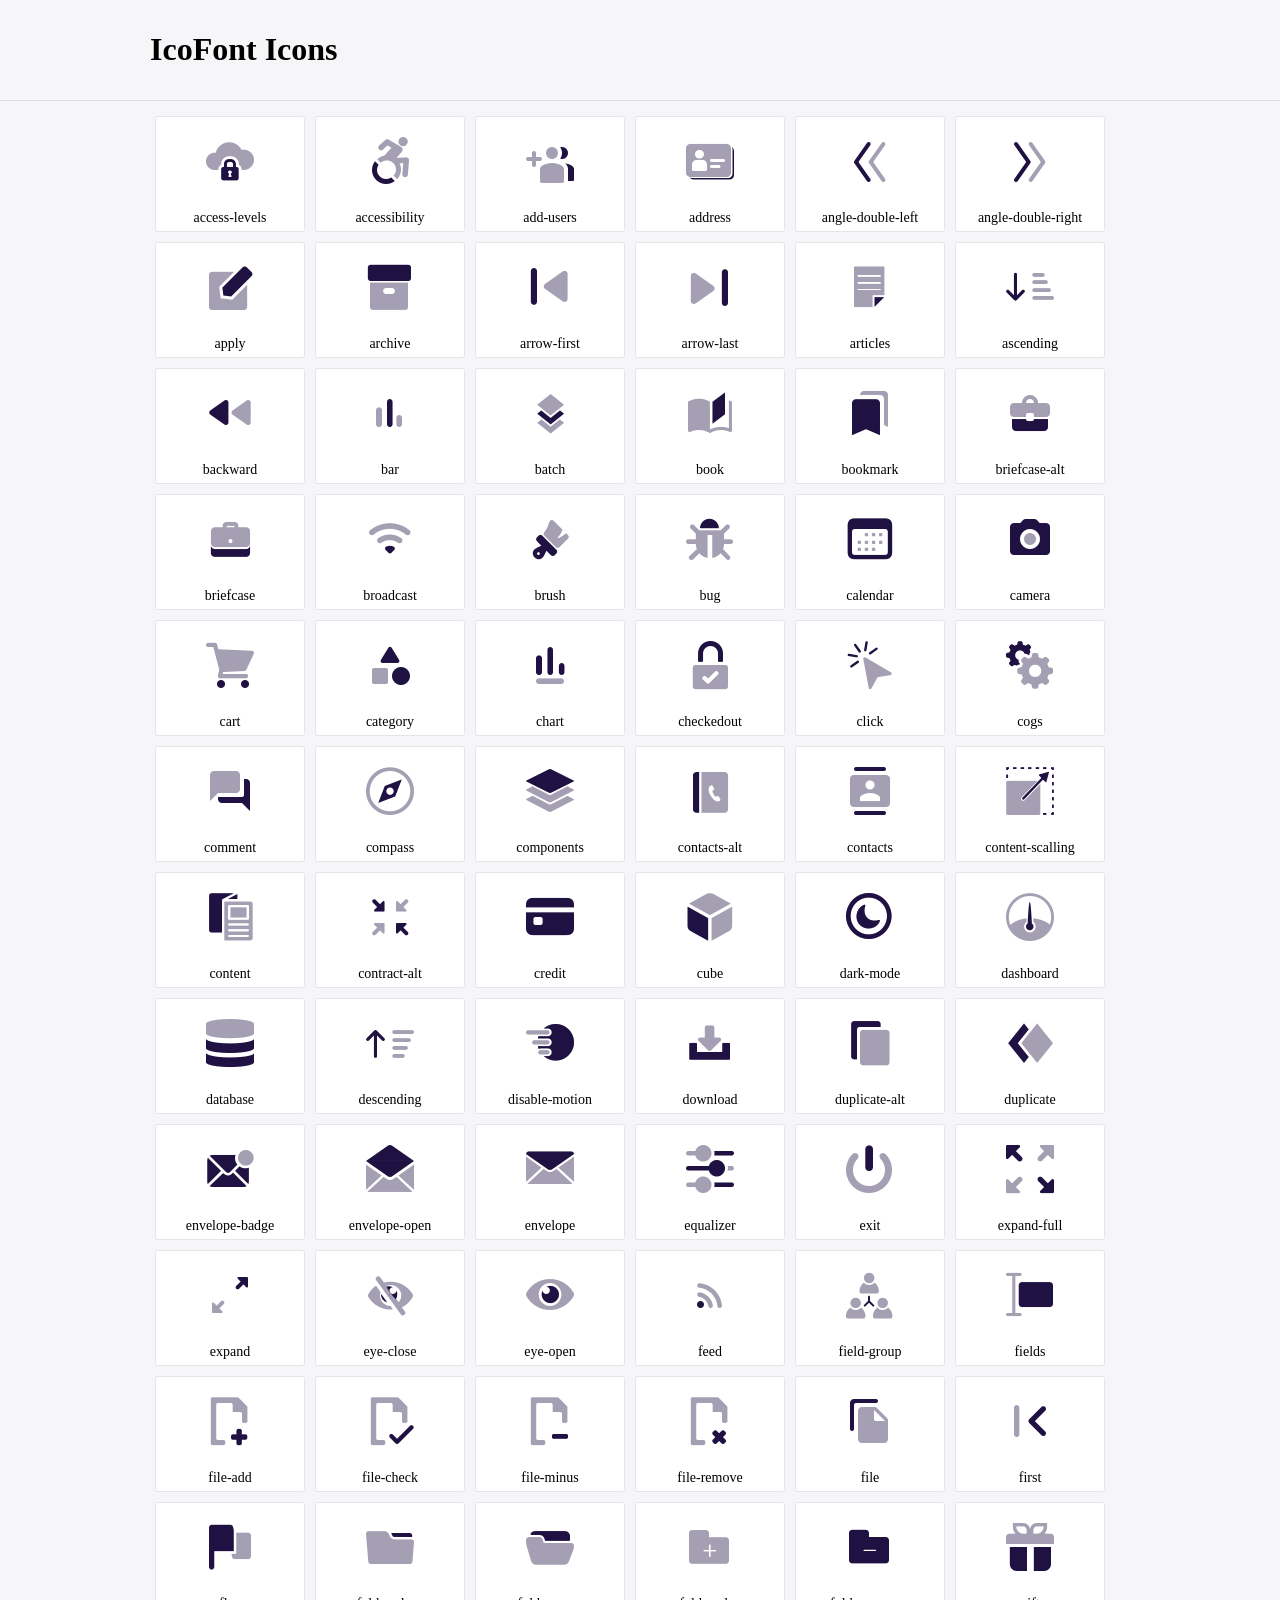
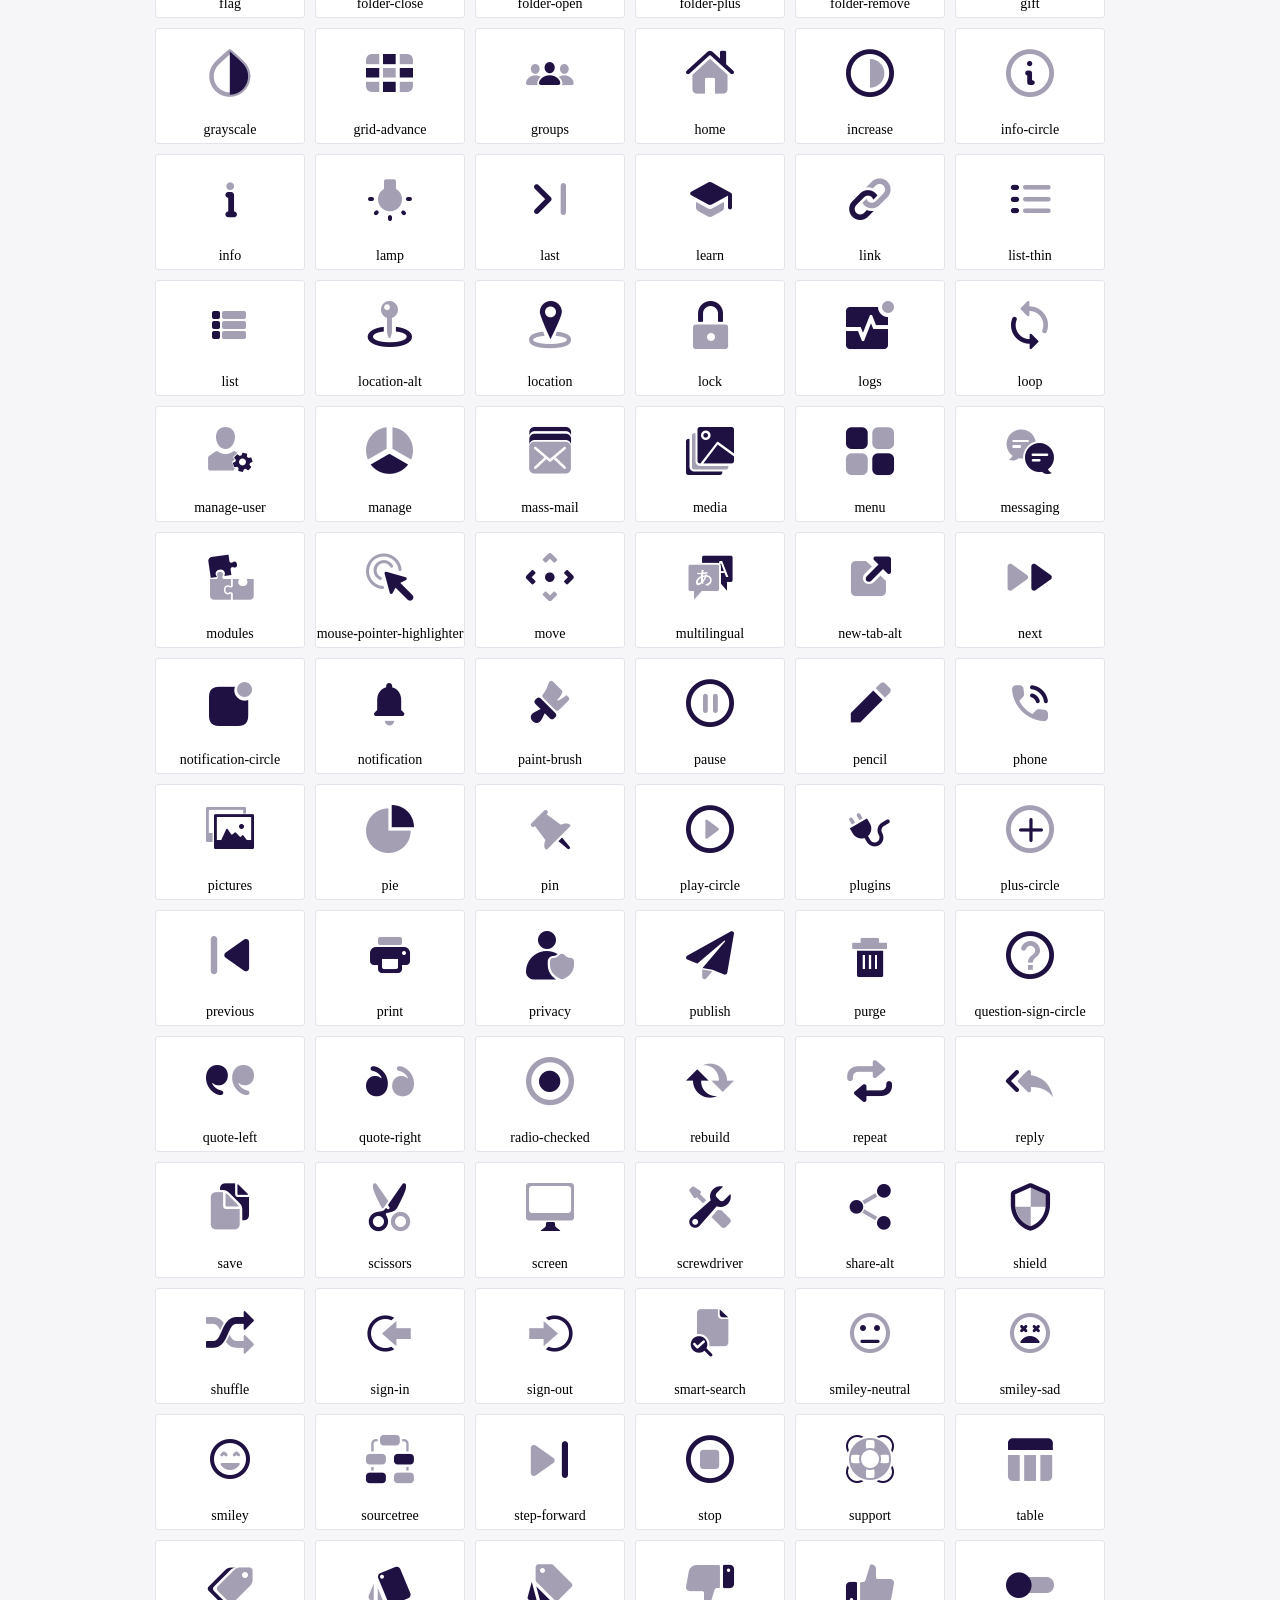
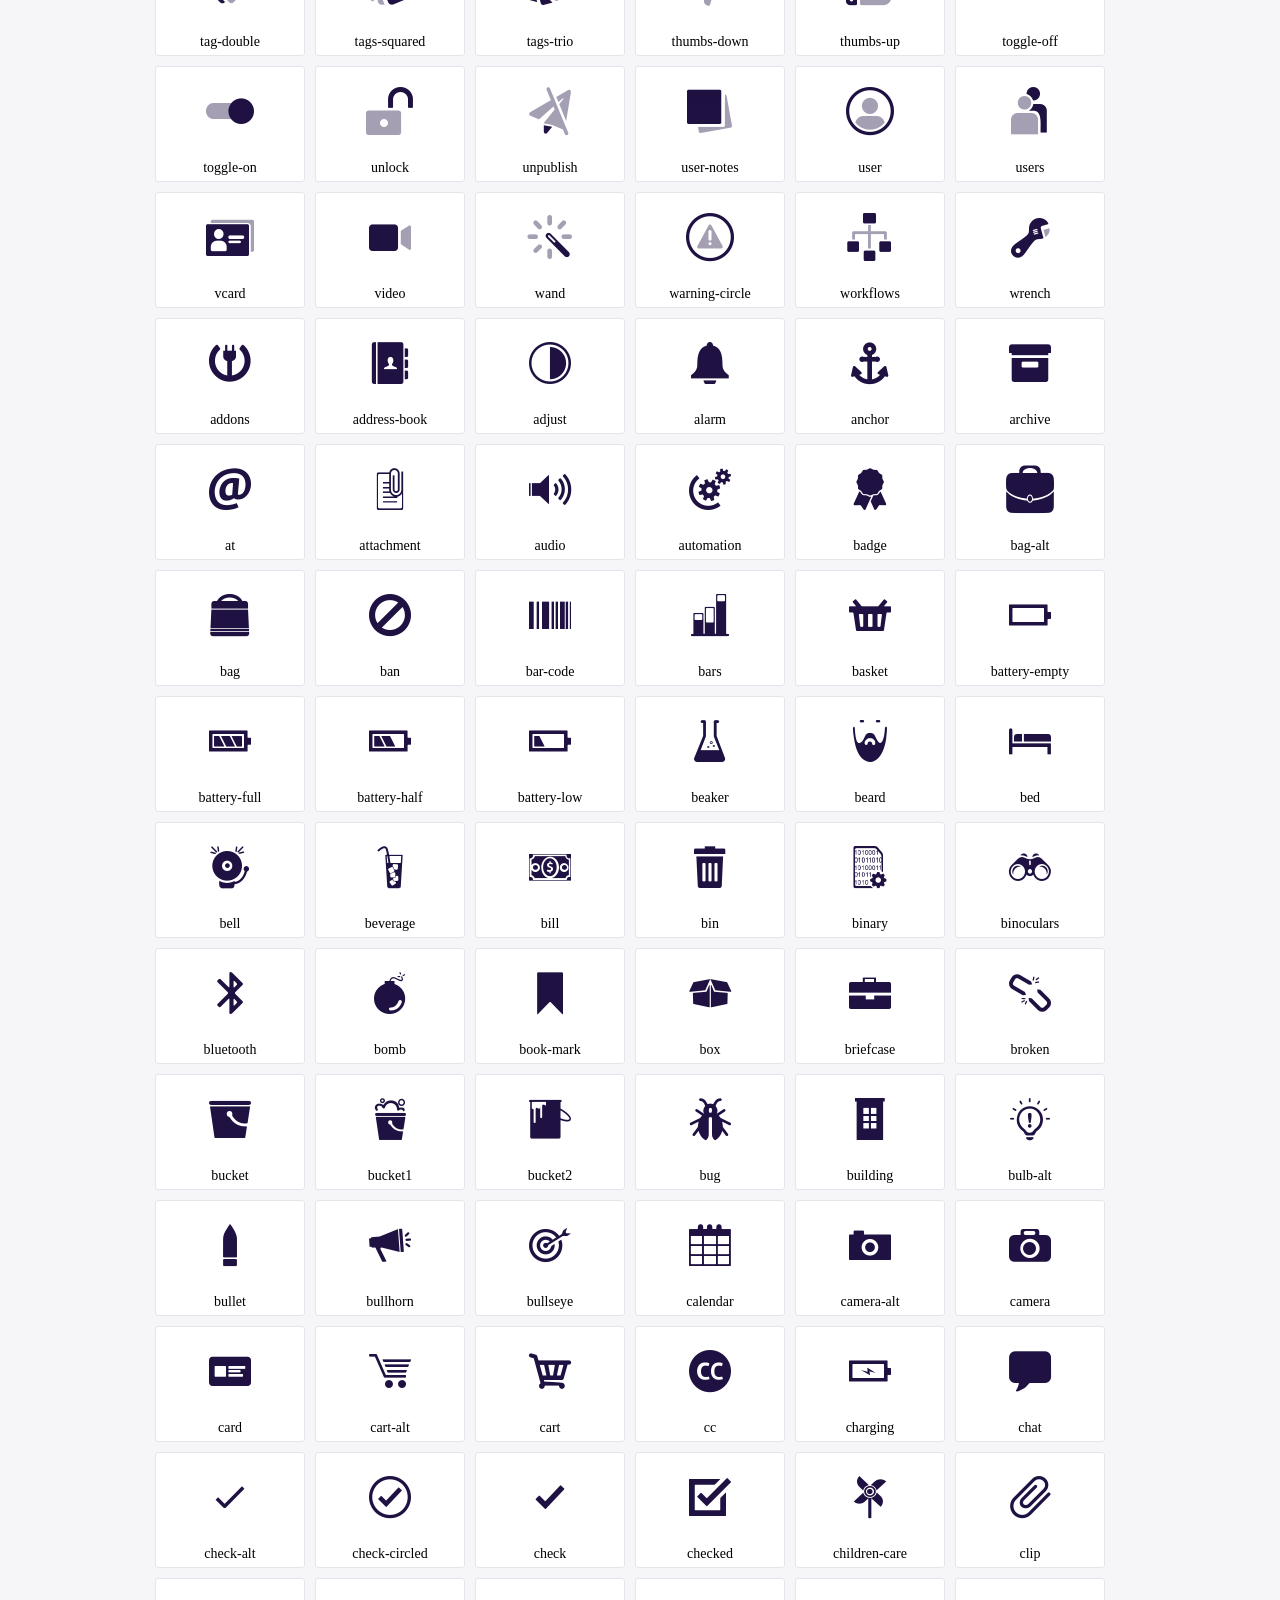
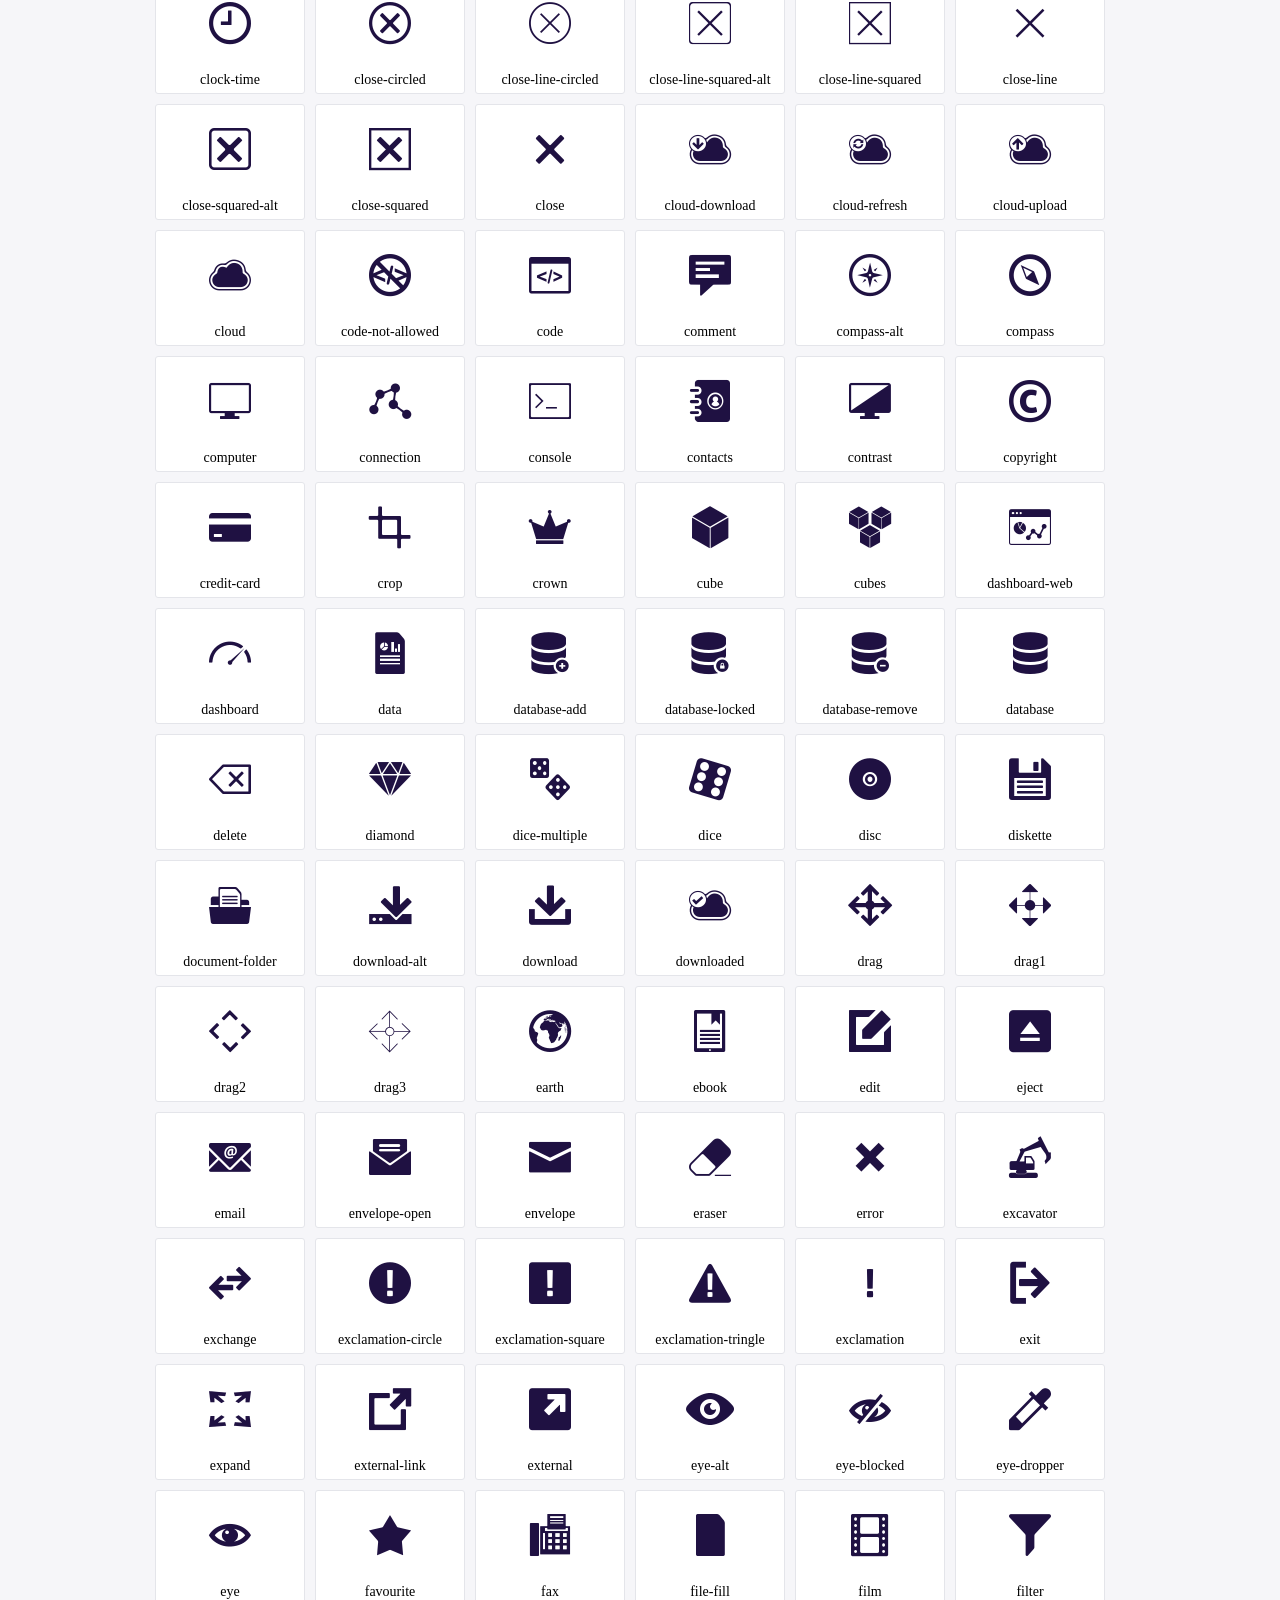
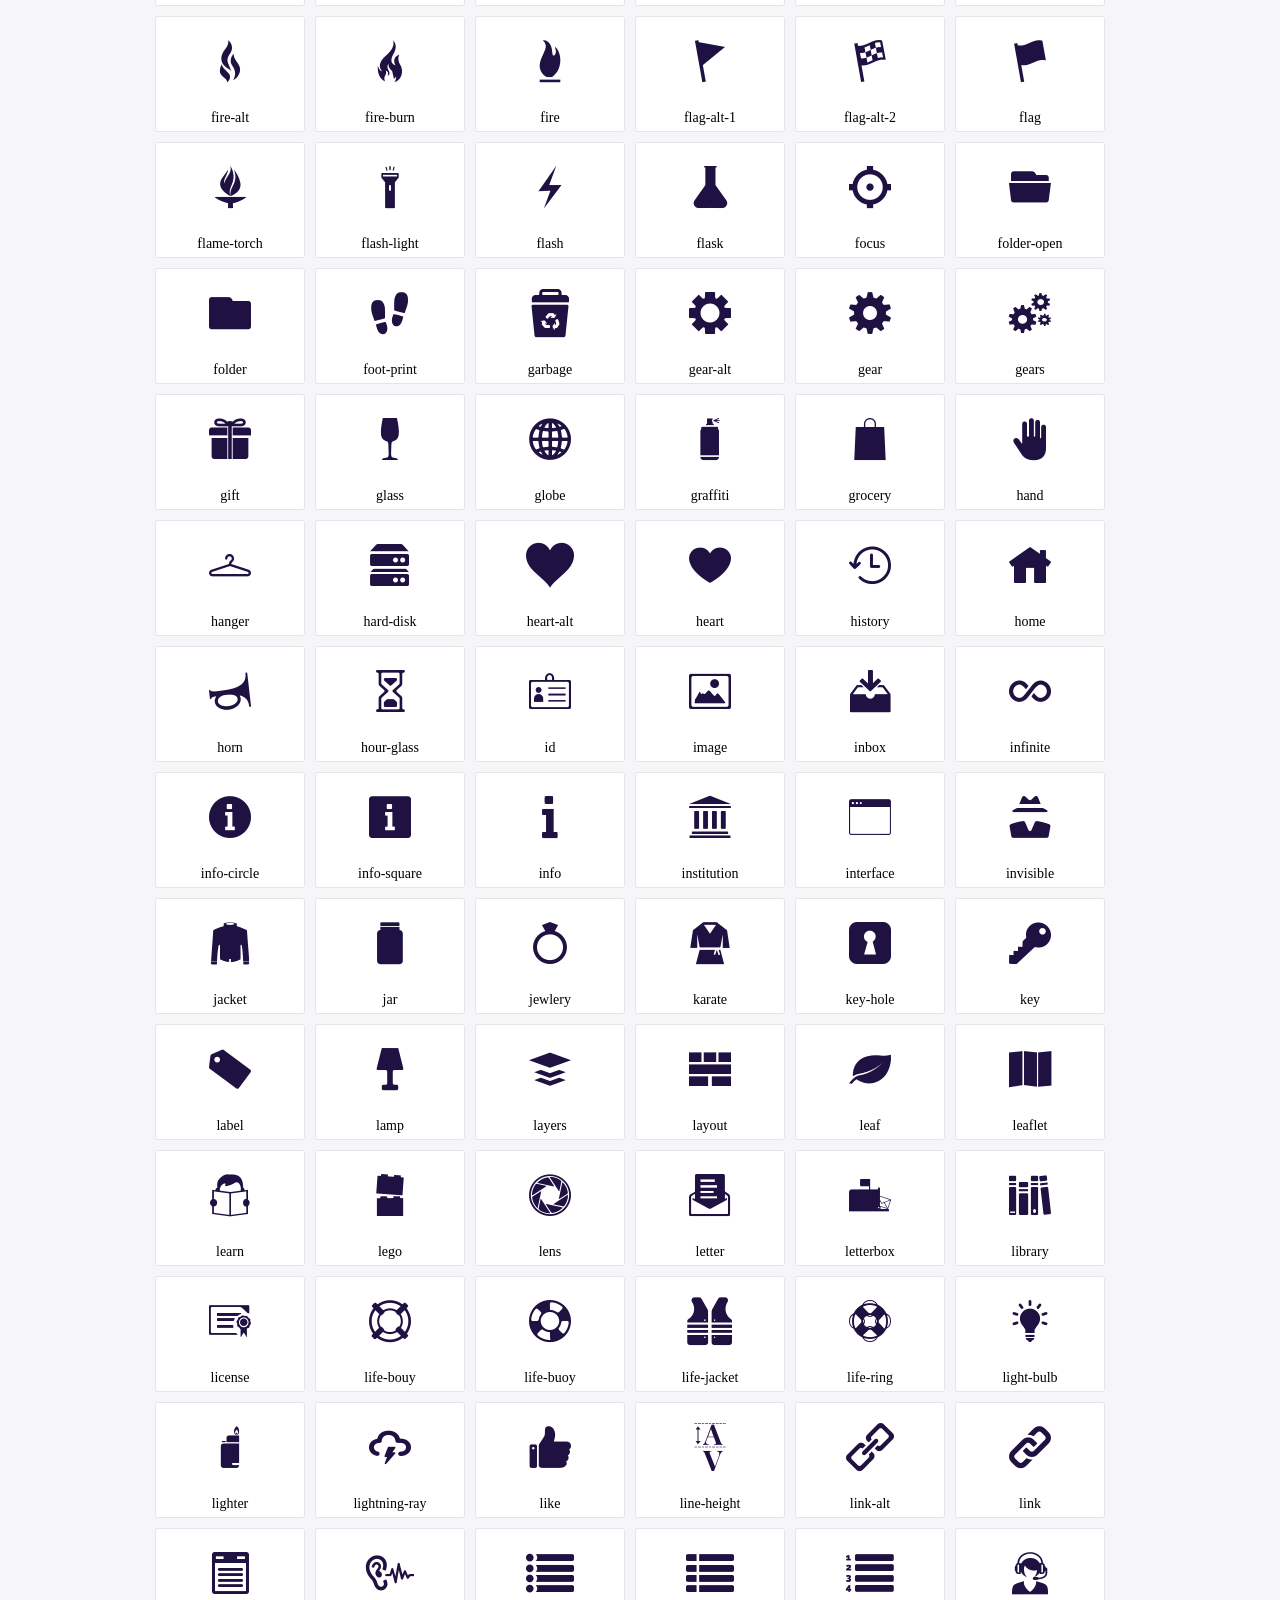
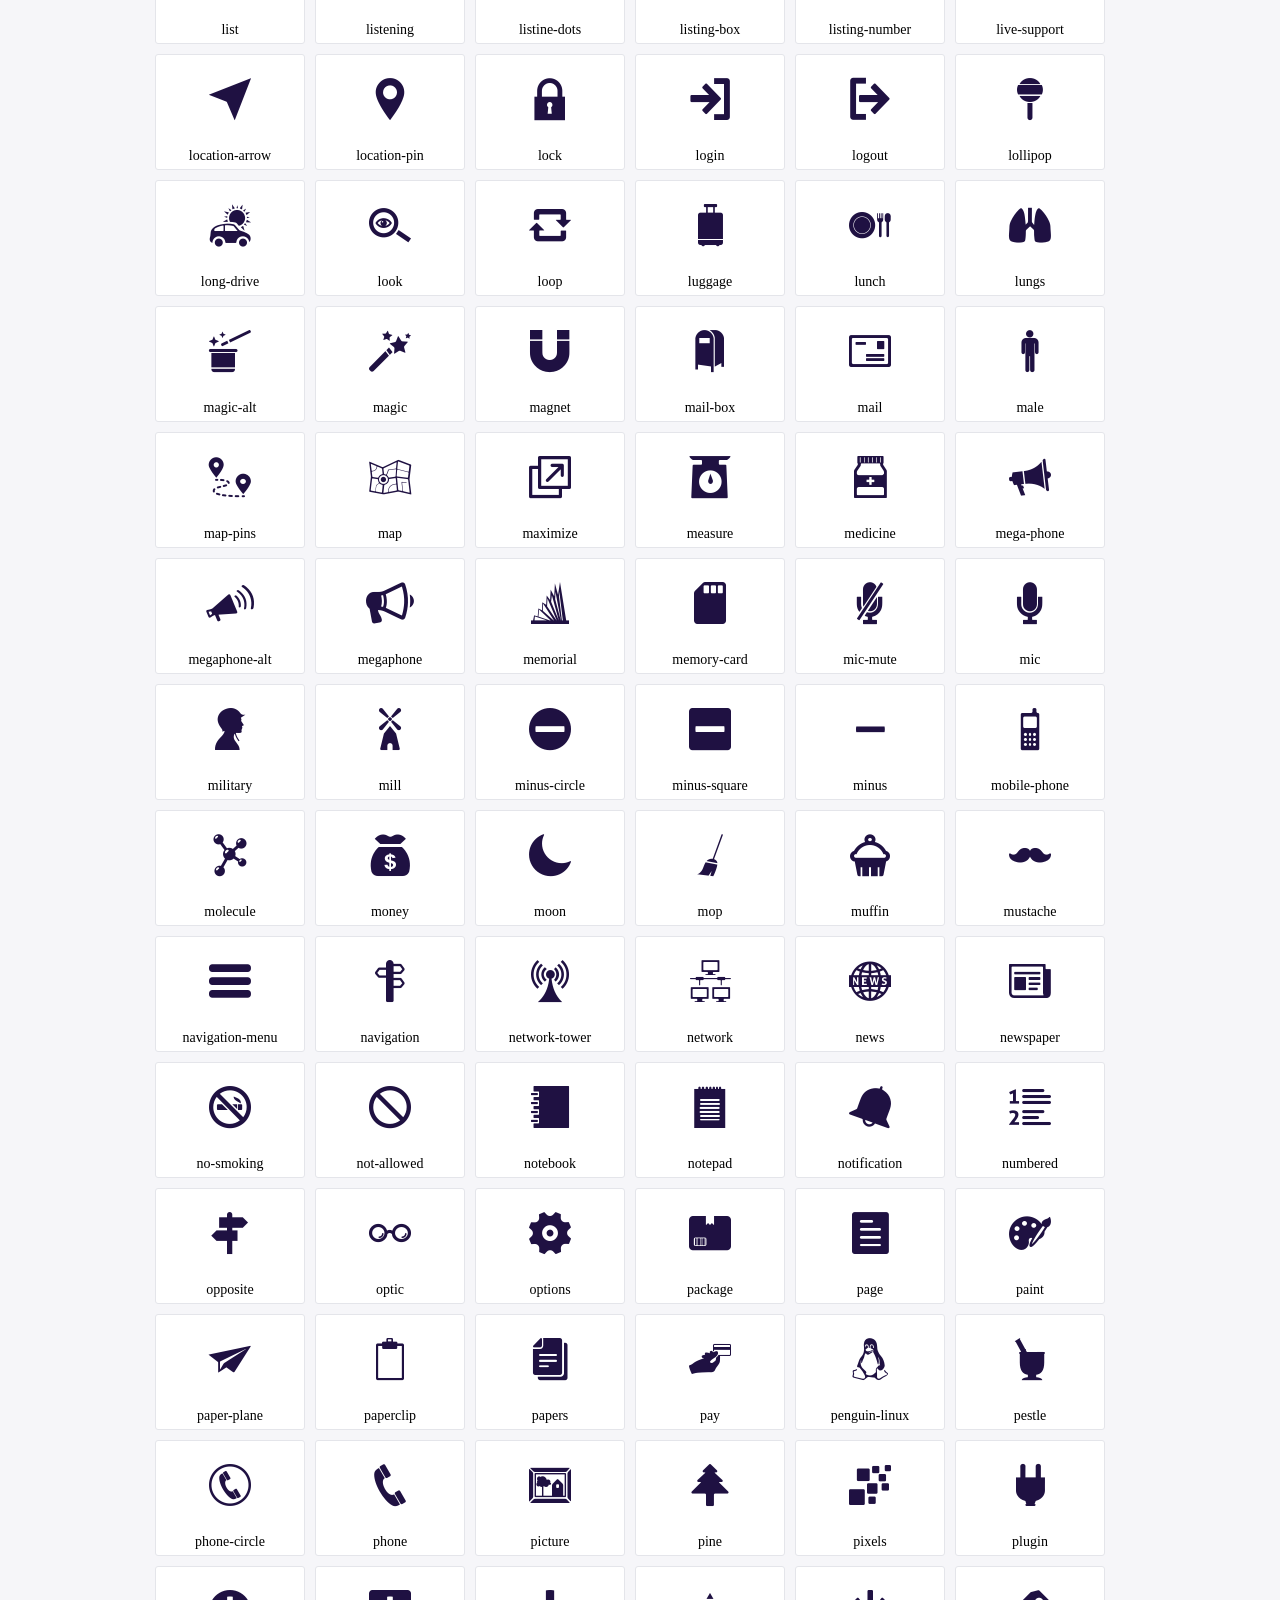
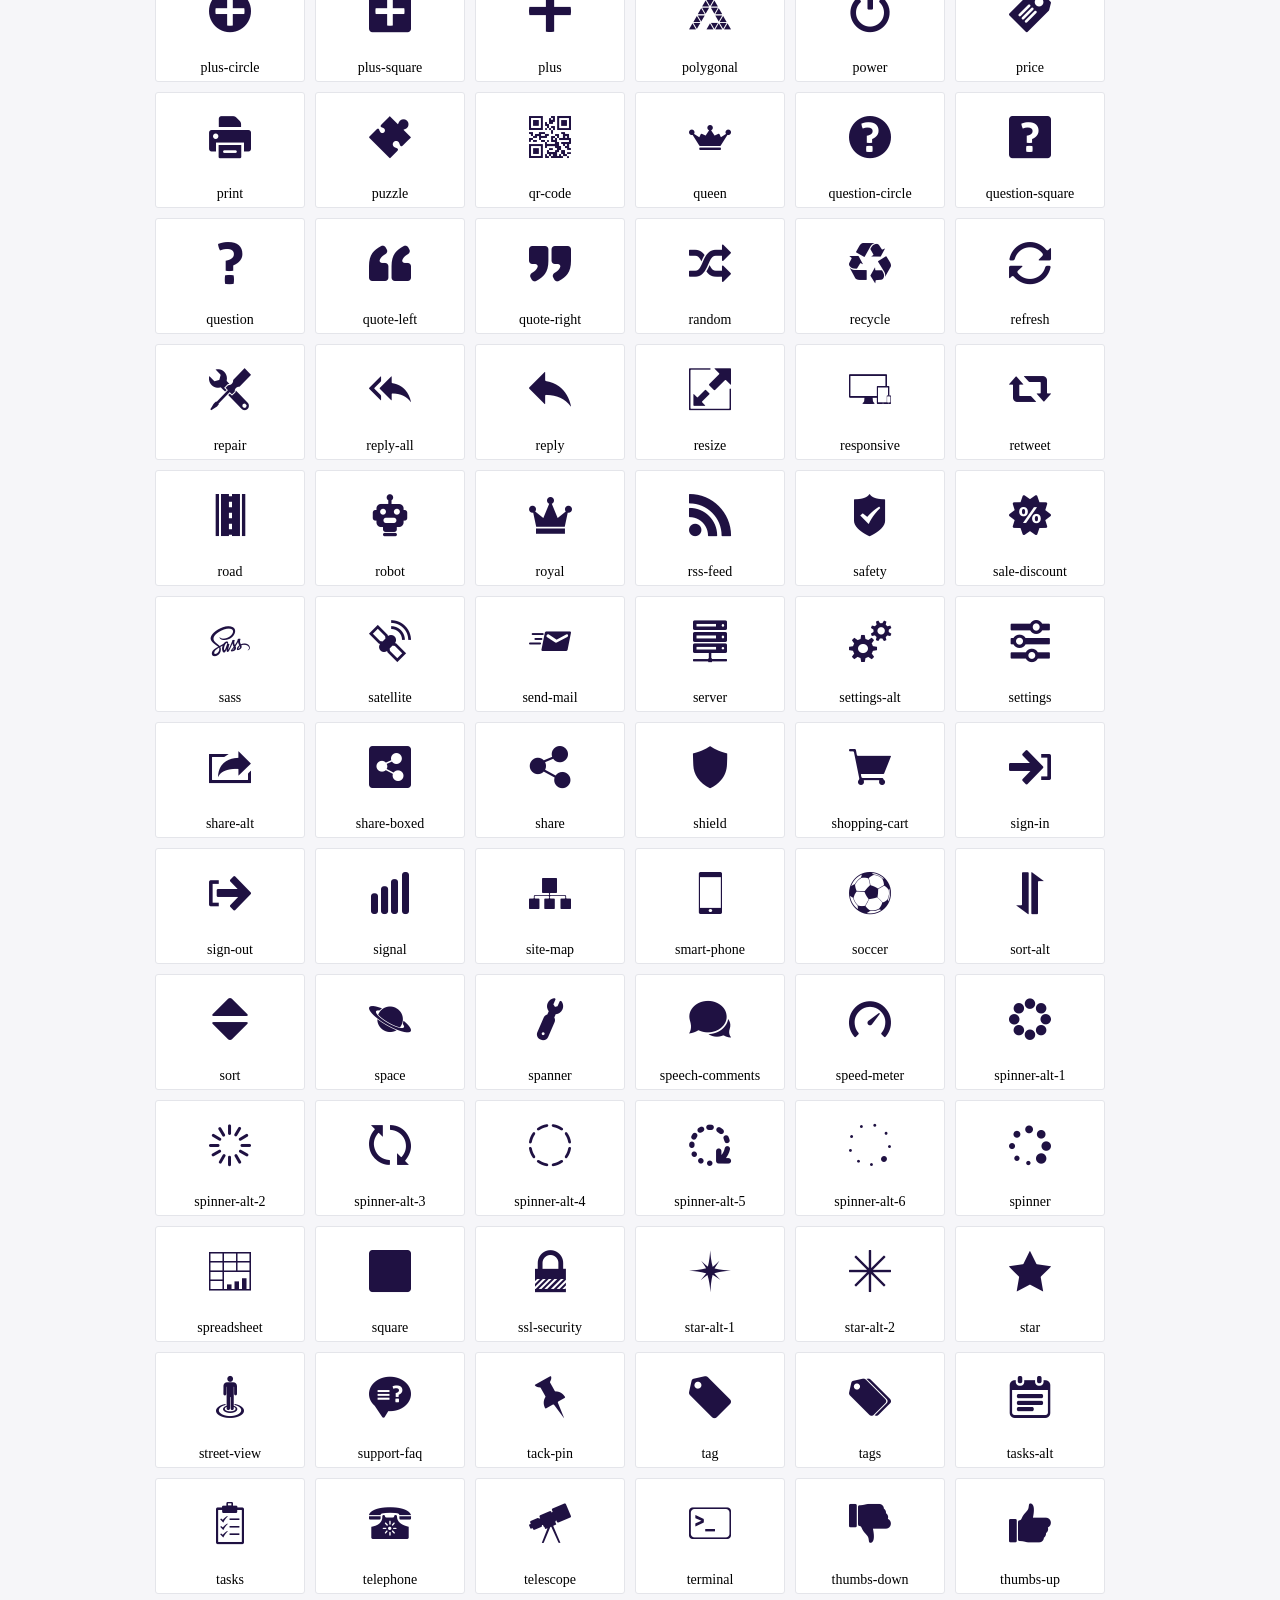
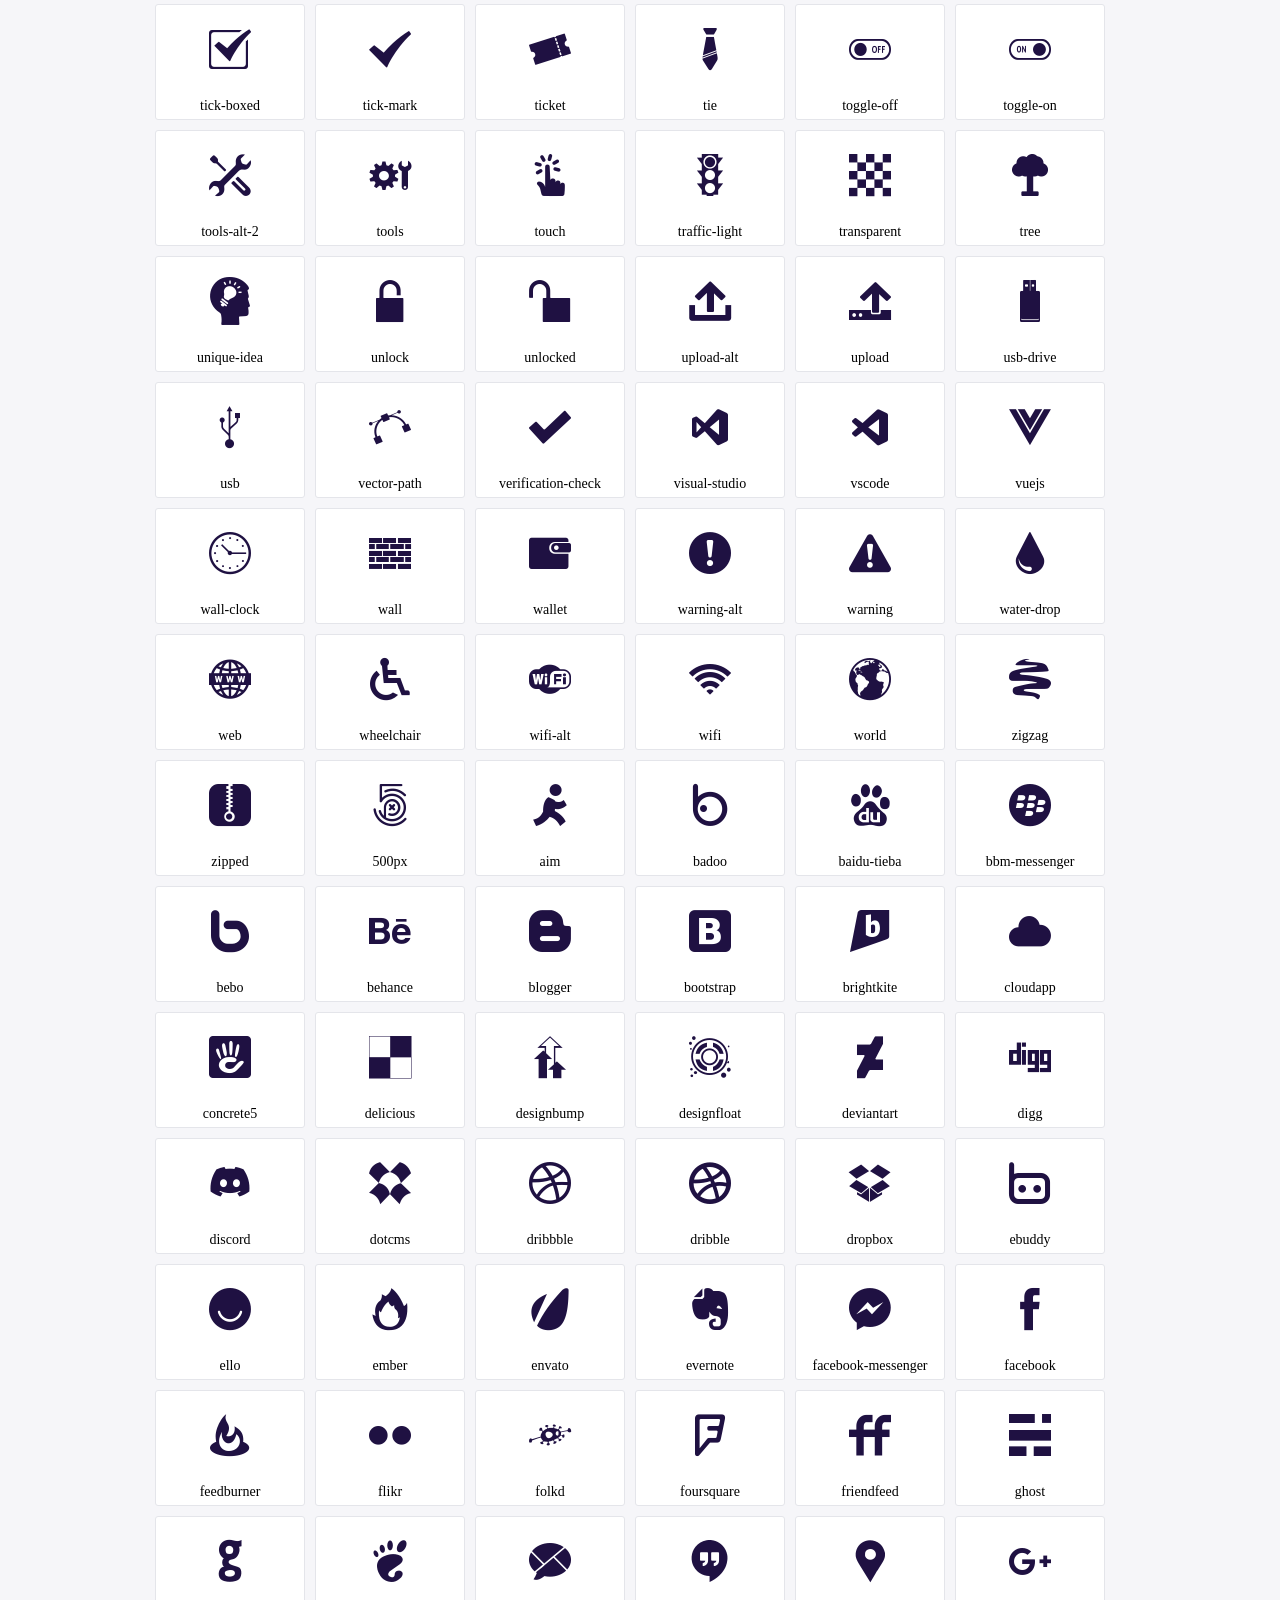
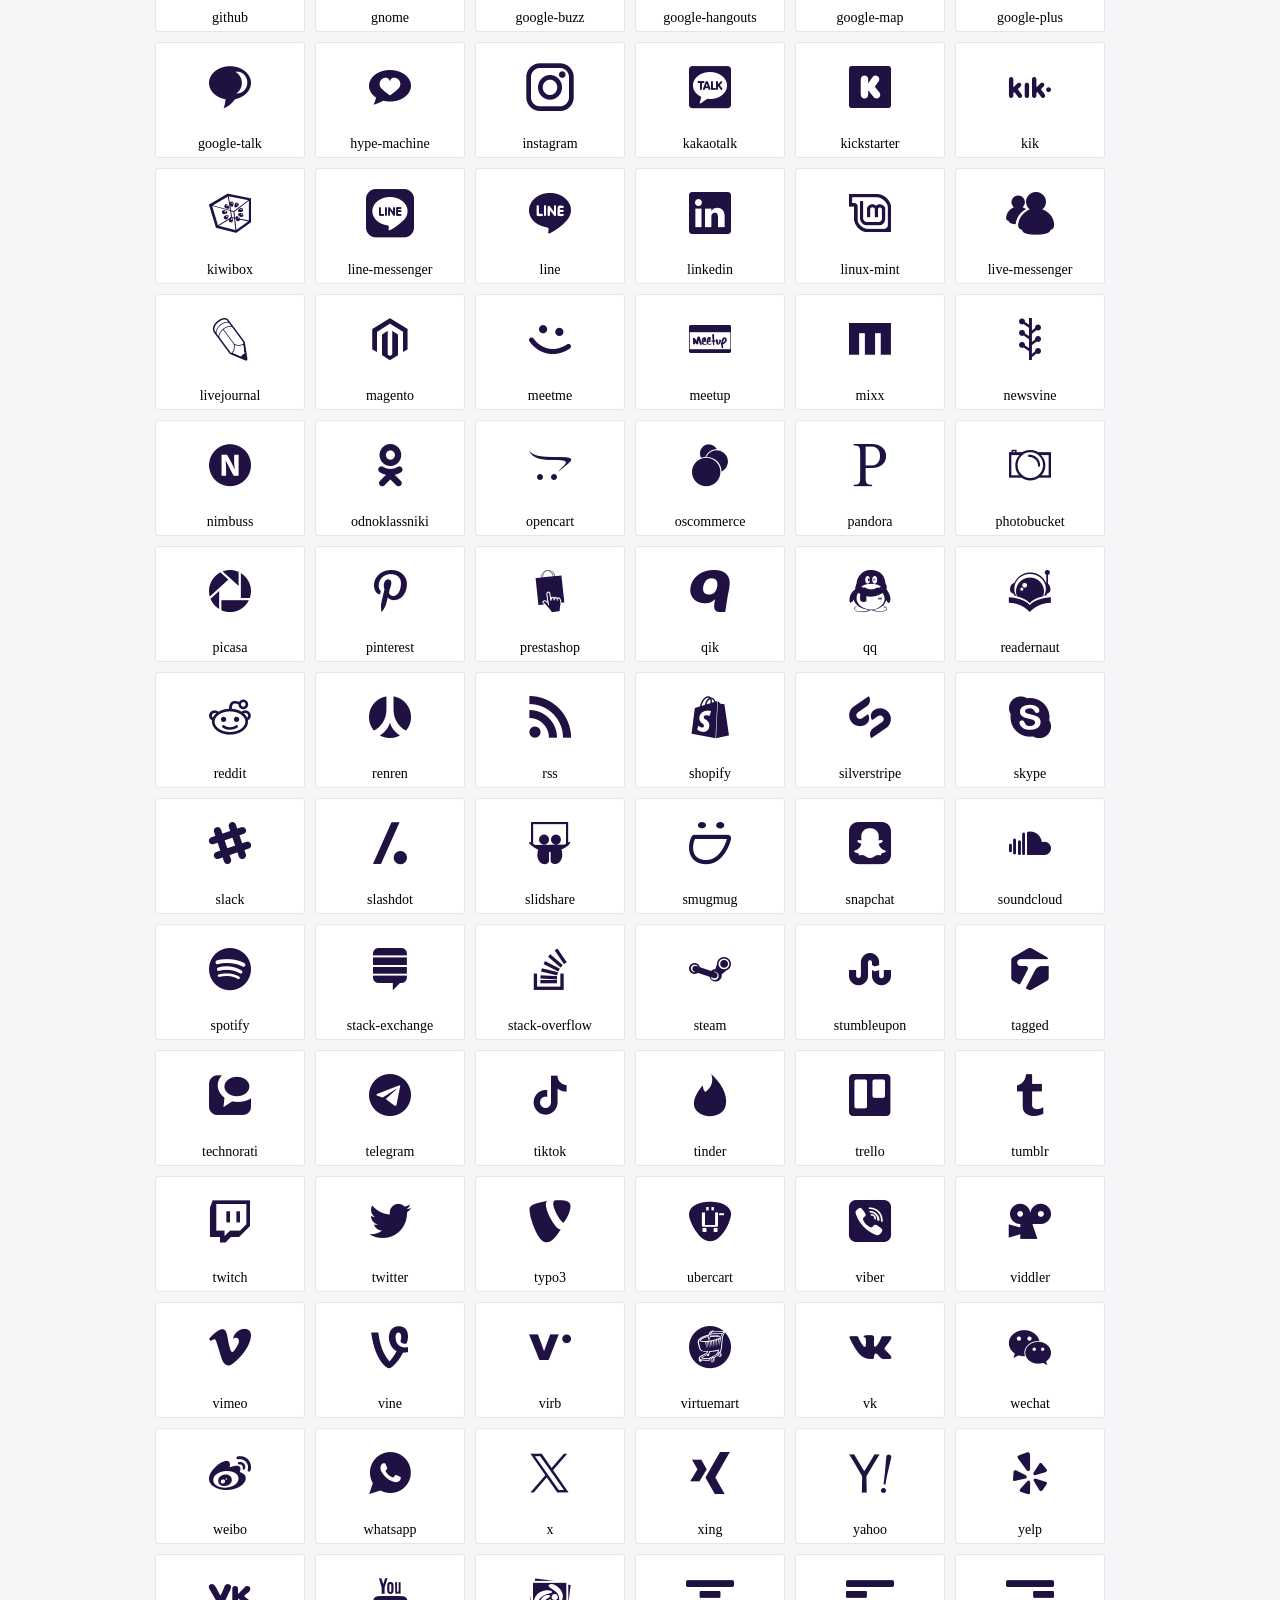
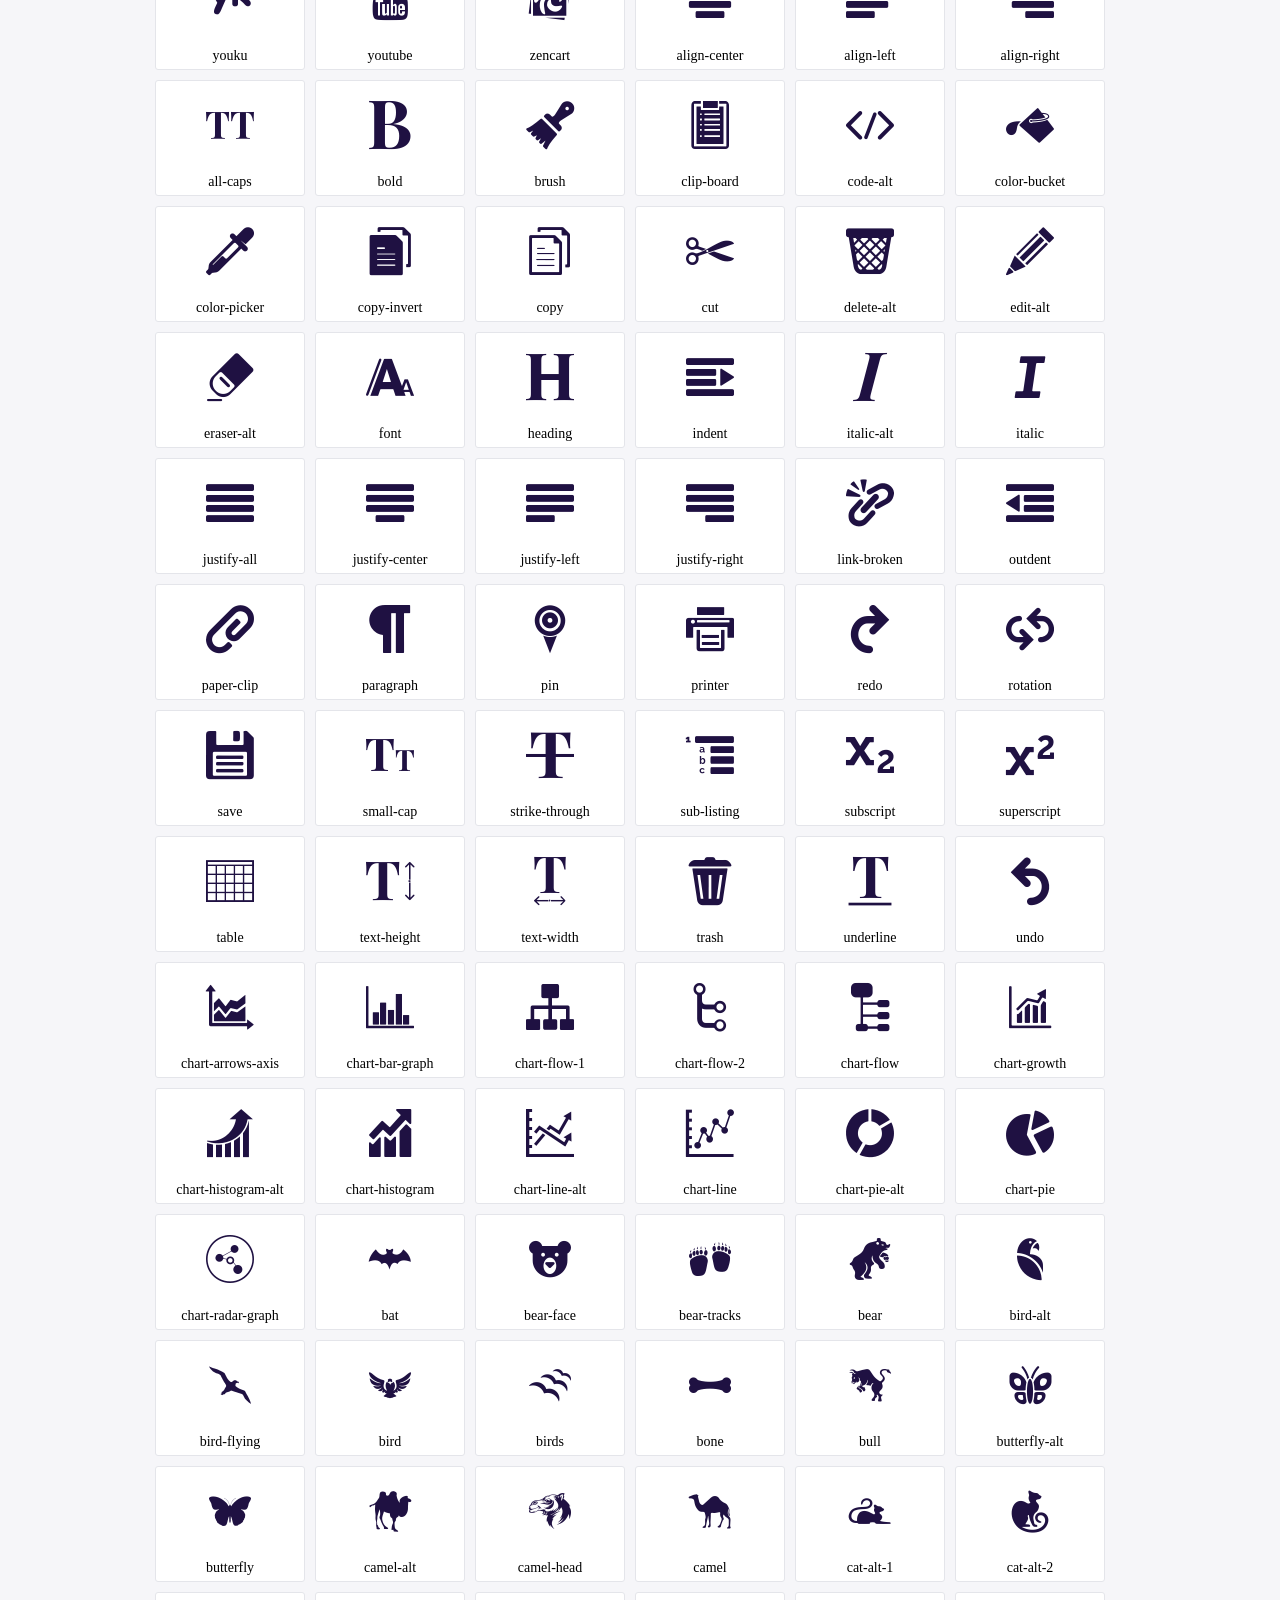
<file: assets/css/icofont/demo.html>
<!DOCTYPE html>
	<html>
	<head>
		<meta charset="utf-8">
		<title>Examples | IcoFont</title>
		<link rel="stylesheet" type="text/css" href="./icofont.min.css">
		<style type="text/css">
			body {
				margin: 0;
				padding: 0;
				background: #F6F6F9;
			}
			.header {
				border-bottom: 1px solid #DCDCE1;
				padding: 10px 0;
				margin-bottom: 10px;
			}
			.container {
				width: 980px;
				margin: 0 auto;
			}
			.ico-title {
				font-size: 2em;
			}
			.iconlist {
				margin: 0;
				padding: 0;
				list-style: none;
				text-align: center;
				width: 100%;
				display: flex;
				flex-wrap: wrap;
				flex-direction: row;
			}
			.iconlist li {
				position: relative;
				margin: 5px;
				width: 150px;
				cursor: pointer;
			}
			.iconlist li .icon-holder {
				position: relative;
				text-align: center;
				border-radius: 3px;
				overflow: hidden;
				padding-bottom: 5px;
				background: #ffffff;
				border: 1px solid #E4E5EA;
				transition: all 0.2s linear 0s;
			}
			.iconlist li .icon-holder:hover {
				background: #00C3DA;
				color: #ffffff;
			}
			.iconlist li .icon-holder:hover .icon i {
				color: #ffffff;
			}
			.iconlist li .icon-holder .icon {
				padding: 20px;
				text-align: center;
			}
			.iconlist li .icon-holder .icon i {
				font-size: 3em;
				color: #1F1142;
			}
			.iconlist li .icon-holder span {
				font-size: 14px;
				display: block;
				margin-top: 5px;
				border-radius: 3px;
			}
		</style>
	</head>
	<body>
	<div class="header">
		<div class="container">
			<h1 class="ico-title"> IcoFont Icons </h1>
		</div>
	</div>
	<div class="container">
		<ul class="iconlist">
		
		<li>
			<div class="icon-holder">
				<div class="icon"> 
					<i class="icofont-duotone icofont-access-levels"></i>
				</div> 
				<span> access-levels </span>
				
			</div>
		</li>
		
		<li>
			<div class="icon-holder">
				<div class="icon"> 
					<i class="icofont-duotone icofont-accessibility"></i>
				</div> 
				<span> accessibility </span>
				
			</div>
		</li>
		
		<li>
			<div class="icon-holder">
				<div class="icon"> 
					<i class="icofont-duotone icofont-add-users"></i>
				</div> 
				<span> add-users </span>
				
			</div>
		</li>
		
		<li>
			<div class="icon-holder">
				<div class="icon"> 
					<i class="icofont-duotone icofont-address"></i>
				</div> 
				<span> address </span>
				
			</div>
		</li>
		
		<li>
			<div class="icon-holder">
				<div class="icon"> 
					<i class="icofont-duotone icofont-angle-double-left"></i>
				</div> 
				<span> angle-double-left </span>
				
			</div>
		</li>
		
		<li>
			<div class="icon-holder">
				<div class="icon"> 
					<i class="icofont-duotone icofont-angle-double-right"></i>
				</div> 
				<span> angle-double-right </span>
				
			</div>
		</li>
		
		<li>
			<div class="icon-holder">
				<div class="icon"> 
					<i class="icofont-duotone icofont-apply"></i>
				</div> 
				<span> apply </span>
				
			</div>
		</li>
		
		<li>
			<div class="icon-holder">
				<div class="icon"> 
					<i class="icofont-duotone icofont-archive"></i>
				</div> 
				<span> archive </span>
				
			</div>
		</li>
		
		<li>
			<div class="icon-holder">
				<div class="icon"> 
					<i class="icofont-duotone icofont-arrow-first"></i>
				</div> 
				<span> arrow-first </span>
				
			</div>
		</li>
		
		<li>
			<div class="icon-holder">
				<div class="icon"> 
					<i class="icofont-duotone icofont-arrow-last"></i>
				</div> 
				<span> arrow-last </span>
				
			</div>
		</li>
		
		<li>
			<div class="icon-holder">
				<div class="icon"> 
					<i class="icofont-duotone icofont-articles"></i>
				</div> 
				<span> articles </span>
				
			</div>
		</li>
		
		<li>
			<div class="icon-holder">
				<div class="icon"> 
					<i class="icofont-duotone icofont-ascending"></i>
				</div> 
				<span> ascending </span>
				
			</div>
		</li>
		
		<li>
			<div class="icon-holder">
				<div class="icon"> 
					<i class="icofont-duotone icofont-backward"></i>
				</div> 
				<span> backward </span>
				
			</div>
		</li>
		
		<li>
			<div class="icon-holder">
				<div class="icon"> 
					<i class="icofont-duotone icofont-bar"></i>
				</div> 
				<span> bar </span>
				
			</div>
		</li>
		
		<li>
			<div class="icon-holder">
				<div class="icon"> 
					<i class="icofont-duotone icofont-batch"></i>
				</div> 
				<span> batch </span>
				
			</div>
		</li>
		
		<li>
			<div class="icon-holder">
				<div class="icon"> 
					<i class="icofont-duotone icofont-book"></i>
				</div> 
				<span> book </span>
				
			</div>
		</li>
		
		<li>
			<div class="icon-holder">
				<div class="icon"> 
					<i class="icofont-duotone icofont-bookmark"></i>
				</div> 
				<span> bookmark </span>
				
			</div>
		</li>
		
		<li>
			<div class="icon-holder">
				<div class="icon"> 
					<i class="icofont-duotone icofont-briefcase-alt"></i>
				</div> 
				<span> briefcase-alt </span>
				
			</div>
		</li>
		
		<li>
			<div class="icon-holder">
				<div class="icon"> 
					<i class="icofont-duotone icofont-briefcase"></i>
				</div> 
				<span> briefcase </span>
				
			</div>
		</li>
		
		<li>
			<div class="icon-holder">
				<div class="icon"> 
					<i class="icofont-duotone icofont-broadcast"></i>
				</div> 
				<span> broadcast </span>
				
			</div>
		</li>
		
		<li>
			<div class="icon-holder">
				<div class="icon"> 
					<i class="icofont-duotone icofont-brush"></i>
				</div> 
				<span> brush </span>
				
			</div>
		</li>
		
		<li>
			<div class="icon-holder">
				<div class="icon"> 
					<i class="icofont-duotone icofont-bug"></i>
				</div> 
				<span> bug </span>
				
			</div>
		</li>
		
		<li>
			<div class="icon-holder">
				<div class="icon"> 
					<i class="icofont-duotone icofont-calendar"></i>
				</div> 
				<span> calendar </span>
				
			</div>
		</li>
		
		<li>
			<div class="icon-holder">
				<div class="icon"> 
					<i class="icofont-duotone icofont-camera"></i>
				</div> 
				<span> camera </span>
				
			</div>
		</li>
		
		<li>
			<div class="icon-holder">
				<div class="icon"> 
					<i class="icofont-duotone icofont-cart"></i>
				</div> 
				<span> cart </span>
				
			</div>
		</li>
		
		<li>
			<div class="icon-holder">
				<div class="icon"> 
					<i class="icofont-duotone icofont-category"></i>
				</div> 
				<span> category </span>
				
			</div>
		</li>
		
		<li>
			<div class="icon-holder">
				<div class="icon"> 
					<i class="icofont-duotone icofont-chart"></i>
				</div> 
				<span> chart </span>
				
			</div>
		</li>
		
		<li>
			<div class="icon-holder">
				<div class="icon"> 
					<i class="icofont-duotone icofont-checkedout"></i>
				</div> 
				<span> checkedout </span>
				
			</div>
		</li>
		
		<li>
			<div class="icon-holder">
				<div class="icon"> 
					<i class="icofont-duotone icofont-click"></i>
				</div> 
				<span> click </span>
				
			</div>
		</li>
		
		<li>
			<div class="icon-holder">
				<div class="icon"> 
					<i class="icofont-duotone icofont-cogs"></i>
				</div> 
				<span> cogs </span>
				
			</div>
		</li>
		
		<li>
			<div class="icon-holder">
				<div class="icon"> 
					<i class="icofont-duotone icofont-comment"></i>
				</div> 
				<span> comment </span>
				
			</div>
		</li>
		
		<li>
			<div class="icon-holder">
				<div class="icon"> 
					<i class="icofont-duotone icofont-compass"></i>
				</div> 
				<span> compass </span>
				
			</div>
		</li>
		
		<li>
			<div class="icon-holder">
				<div class="icon"> 
					<i class="icofont-duotone icofont-components"></i>
				</div> 
				<span> components </span>
				
			</div>
		</li>
		
		<li>
			<div class="icon-holder">
				<div class="icon"> 
					<i class="icofont-duotone icofont-contacts-alt"></i>
				</div> 
				<span> contacts-alt </span>
				
			</div>
		</li>
		
		<li>
			<div class="icon-holder">
				<div class="icon"> 
					<i class="icofont-duotone icofont-contacts"></i>
				</div> 
				<span> contacts </span>
				
			</div>
		</li>
		
		<li>
			<div class="icon-holder">
				<div class="icon"> 
					<i class="icofont-duotone icofont-content-scalling"></i>
				</div> 
				<span> content-scalling </span>
				
			</div>
		</li>
		
		<li>
			<div class="icon-holder">
				<div class="icon"> 
					<i class="icofont-duotone icofont-content"></i>
				</div> 
				<span> content </span>
				
			</div>
		</li>
		
		<li>
			<div class="icon-holder">
				<div class="icon"> 
					<i class="icofont-duotone icofont-contract-alt"></i>
				</div> 
				<span> contract-alt </span>
				
			</div>
		</li>
		
		<li>
			<div class="icon-holder">
				<div class="icon"> 
					<i class="icofont-duotone icofont-credit"></i>
				</div> 
				<span> credit </span>
				
			</div>
		</li>
		
		<li>
			<div class="icon-holder">
				<div class="icon"> 
					<i class="icofont-duotone icofont-cube"></i>
				</div> 
				<span> cube </span>
				
			</div>
		</li>
		
		<li>
			<div class="icon-holder">
				<div class="icon"> 
					<i class="icofont-duotone icofont-dark-mode"></i>
				</div> 
				<span> dark-mode </span>
				
			</div>
		</li>
		
		<li>
			<div class="icon-holder">
				<div class="icon"> 
					<i class="icofont-duotone icofont-dashboard"></i>
				</div> 
				<span> dashboard </span>
				
			</div>
		</li>
		
		<li>
			<div class="icon-holder">
				<div class="icon"> 
					<i class="icofont-duotone icofont-database"></i>
				</div> 
				<span> database </span>
				
			</div>
		</li>
		
		<li>
			<div class="icon-holder">
				<div class="icon"> 
					<i class="icofont-duotone icofont-descending"></i>
				</div> 
				<span> descending </span>
				
			</div>
		</li>
		
		<li>
			<div class="icon-holder">
				<div class="icon"> 
					<i class="icofont-duotone icofont-disable-motion"></i>
				</div> 
				<span> disable-motion </span>
				
			</div>
		</li>
		
		<li>
			<div class="icon-holder">
				<div class="icon"> 
					<i class="icofont-duotone icofont-download"></i>
				</div> 
				<span> download </span>
				
			</div>
		</li>
		
		<li>
			<div class="icon-holder">
				<div class="icon"> 
					<i class="icofont-duotone icofont-duplicate-alt"></i>
				</div> 
				<span> duplicate-alt </span>
				
			</div>
		</li>
		
		<li>
			<div class="icon-holder">
				<div class="icon"> 
					<i class="icofont-duotone icofont-duplicate"></i>
				</div> 
				<span> duplicate </span>
				
			</div>
		</li>
		
		<li>
			<div class="icon-holder">
				<div class="icon"> 
					<i class="icofont-duotone icofont-envelope-badge"></i>
				</div> 
				<span> envelope-badge </span>
				
			</div>
		</li>
		
		<li>
			<div class="icon-holder">
				<div class="icon"> 
					<i class="icofont-duotone icofont-envelope-open"></i>
				</div> 
				<span> envelope-open </span>
				
			</div>
		</li>
		
		<li>
			<div class="icon-holder">
				<div class="icon"> 
					<i class="icofont-duotone icofont-envelope"></i>
				</div> 
				<span> envelope </span>
				
			</div>
		</li>
		
		<li>
			<div class="icon-holder">
				<div class="icon"> 
					<i class="icofont-duotone icofont-equalizer"></i>
				</div> 
				<span> equalizer </span>
				
			</div>
		</li>
		
		<li>
			<div class="icon-holder">
				<div class="icon"> 
					<i class="icofont-duotone icofont-exit"></i>
				</div> 
				<span> exit </span>
				
			</div>
		</li>
		
		<li>
			<div class="icon-holder">
				<div class="icon"> 
					<i class="icofont-duotone icofont-expand-full"></i>
				</div> 
				<span> expand-full </span>
				
			</div>
		</li>
		
		<li>
			<div class="icon-holder">
				<div class="icon"> 
					<i class="icofont-duotone icofont-expand"></i>
				</div> 
				<span> expand </span>
				
			</div>
		</li>
		
		<li>
			<div class="icon-holder">
				<div class="icon"> 
					<i class="icofont-duotone icofont-eye-close"></i>
				</div> 
				<span> eye-close </span>
				
			</div>
		</li>
		
		<li>
			<div class="icon-holder">
				<div class="icon"> 
					<i class="icofont-duotone icofont-eye-open"></i>
				</div> 
				<span> eye-open </span>
				
			</div>
		</li>
		
		<li>
			<div class="icon-holder">
				<div class="icon"> 
					<i class="icofont-duotone icofont-feed"></i>
				</div> 
				<span> feed </span>
				
			</div>
		</li>
		
		<li>
			<div class="icon-holder">
				<div class="icon"> 
					<i class="icofont-duotone icofont-field-group"></i>
				</div> 
				<span> field-group </span>
				
			</div>
		</li>
		
		<li>
			<div class="icon-holder">
				<div class="icon"> 
					<i class="icofont-duotone icofont-fields"></i>
				</div> 
				<span> fields </span>
				
			</div>
		</li>
		
		<li>
			<div class="icon-holder">
				<div class="icon"> 
					<i class="icofont-duotone icofont-file-add"></i>
				</div> 
				<span> file-add </span>
				
			</div>
		</li>
		
		<li>
			<div class="icon-holder">
				<div class="icon"> 
					<i class="icofont-duotone icofont-file-check"></i>
				</div> 
				<span> file-check </span>
				
			</div>
		</li>
		
		<li>
			<div class="icon-holder">
				<div class="icon"> 
					<i class="icofont-duotone icofont-file-minus"></i>
				</div> 
				<span> file-minus </span>
				
			</div>
		</li>
		
		<li>
			<div class="icon-holder">
				<div class="icon"> 
					<i class="icofont-duotone icofont-file-remove"></i>
				</div> 
				<span> file-remove </span>
				
			</div>
		</li>
		
		<li>
			<div class="icon-holder">
				<div class="icon"> 
					<i class="icofont-duotone icofont-file"></i>
				</div> 
				<span> file </span>
				
			</div>
		</li>
		
		<li>
			<div class="icon-holder">
				<div class="icon"> 
					<i class="icofont-duotone icofont-first"></i>
				</div> 
				<span> first </span>
				
			</div>
		</li>
		
		<li>
			<div class="icon-holder">
				<div class="icon"> 
					<i class="icofont-duotone icofont-flag"></i>
				</div> 
				<span> flag </span>
				
			</div>
		</li>
		
		<li>
			<div class="icon-holder">
				<div class="icon"> 
					<i class="icofont-duotone icofont-folder-close"></i>
				</div> 
				<span> folder-close </span>
				
			</div>
		</li>
		
		<li>
			<div class="icon-holder">
				<div class="icon"> 
					<i class="icofont-duotone icofont-folder-open"></i>
				</div> 
				<span> folder-open </span>
				
			</div>
		</li>
		
		<li>
			<div class="icon-holder">
				<div class="icon"> 
					<i class="icofont-duotone icofont-folder-plus"></i>
				</div> 
				<span> folder-plus </span>
				
			</div>
		</li>
		
		<li>
			<div class="icon-holder">
				<div class="icon"> 
					<i class="icofont-duotone icofont-folder-remove"></i>
				</div> 
				<span> folder-remove </span>
				
			</div>
		</li>
		
		<li>
			<div class="icon-holder">
				<div class="icon"> 
					<i class="icofont-duotone icofont-gift"></i>
				</div> 
				<span> gift </span>
				
			</div>
		</li>
		
		<li>
			<div class="icon-holder">
				<div class="icon"> 
					<i class="icofont-duotone icofont-grayscale"></i>
				</div> 
				<span> grayscale </span>
				
			</div>
		</li>
		
		<li>
			<div class="icon-holder">
				<div class="icon"> 
					<i class="icofont-duotone icofont-grid-advance"></i>
				</div> 
				<span> grid-advance </span>
				
			</div>
		</li>
		
		<li>
			<div class="icon-holder">
				<div class="icon"> 
					<i class="icofont-duotone icofont-groups"></i>
				</div> 
				<span> groups </span>
				
			</div>
		</li>
		
		<li>
			<div class="icon-holder">
				<div class="icon"> 
					<i class="icofont-duotone icofont-home"></i>
				</div> 
				<span> home </span>
				
			</div>
		</li>
		
		<li>
			<div class="icon-holder">
				<div class="icon"> 
					<i class="icofont-duotone icofont-increase"></i>
				</div> 
				<span> increase </span>
				
			</div>
		</li>
		
		<li>
			<div class="icon-holder">
				<div class="icon"> 
					<i class="icofont-duotone icofont-info-circle"></i>
				</div> 
				<span> info-circle </span>
				
			</div>
		</li>
		
		<li>
			<div class="icon-holder">
				<div class="icon"> 
					<i class="icofont-duotone icofont-info"></i>
				</div> 
				<span> info </span>
				
			</div>
		</li>
		
		<li>
			<div class="icon-holder">
				<div class="icon"> 
					<i class="icofont-duotone icofont-lamp"></i>
				</div> 
				<span> lamp </span>
				
			</div>
		</li>
		
		<li>
			<div class="icon-holder">
				<div class="icon"> 
					<i class="icofont-duotone icofont-last"></i>
				</div> 
				<span> last </span>
				
			</div>
		</li>
		
		<li>
			<div class="icon-holder">
				<div class="icon"> 
					<i class="icofont-duotone icofont-learn"></i>
				</div> 
				<span> learn </span>
				
			</div>
		</li>
		
		<li>
			<div class="icon-holder">
				<div class="icon"> 
					<i class="icofont-duotone icofont-link"></i>
				</div> 
				<span> link </span>
				
			</div>
		</li>
		
		<li>
			<div class="icon-holder">
				<div class="icon"> 
					<i class="icofont-duotone icofont-list-thin"></i>
				</div> 
				<span> list-thin </span>
				
			</div>
		</li>
		
		<li>
			<div class="icon-holder">
				<div class="icon"> 
					<i class="icofont-duotone icofont-list"></i>
				</div> 
				<span> list </span>
				
			</div>
		</li>
		
		<li>
			<div class="icon-holder">
				<div class="icon"> 
					<i class="icofont-duotone icofont-location-alt"></i>
				</div> 
				<span> location-alt </span>
				
			</div>
		</li>
		
		<li>
			<div class="icon-holder">
				<div class="icon"> 
					<i class="icofont-duotone icofont-location"></i>
				</div> 
				<span> location </span>
				
			</div>
		</li>
		
		<li>
			<div class="icon-holder">
				<div class="icon"> 
					<i class="icofont-duotone icofont-lock"></i>
				</div> 
				<span> lock </span>
				
			</div>
		</li>
		
		<li>
			<div class="icon-holder">
				<div class="icon"> 
					<i class="icofont-duotone icofont-logs"></i>
				</div> 
				<span> logs </span>
				
			</div>
		</li>
		
		<li>
			<div class="icon-holder">
				<div class="icon"> 
					<i class="icofont-duotone icofont-loop"></i>
				</div> 
				<span> loop </span>
				
			</div>
		</li>
		
		<li>
			<div class="icon-holder">
				<div class="icon"> 
					<i class="icofont-duotone icofont-manage-user"></i>
				</div> 
				<span> manage-user </span>
				
			</div>
		</li>
		
		<li>
			<div class="icon-holder">
				<div class="icon"> 
					<i class="icofont-duotone icofont-manage"></i>
				</div> 
				<span> manage </span>
				
			</div>
		</li>
		
		<li>
			<div class="icon-holder">
				<div class="icon"> 
					<i class="icofont-duotone icofont-mass-mail"></i>
				</div> 
				<span> mass-mail </span>
				
			</div>
		</li>
		
		<li>
			<div class="icon-holder">
				<div class="icon"> 
					<i class="icofont-duotone icofont-media"></i>
				</div> 
				<span> media </span>
				
			</div>
		</li>
		
		<li>
			<div class="icon-holder">
				<div class="icon"> 
					<i class="icofont-duotone icofont-menu"></i>
				</div> 
				<span> menu </span>
				
			</div>
		</li>
		
		<li>
			<div class="icon-holder">
				<div class="icon"> 
					<i class="icofont-duotone icofont-messaging"></i>
				</div> 
				<span> messaging </span>
				
			</div>
		</li>
		
		<li>
			<div class="icon-holder">
				<div class="icon"> 
					<i class="icofont-duotone icofont-modules"></i>
				</div> 
				<span> modules </span>
				
			</div>
		</li>
		
		<li>
			<div class="icon-holder">
				<div class="icon"> 
					<i class="icofont-duotone icofont-mouse-pointer-highlighter"></i>
				</div> 
				<span> mouse-pointer-highlighter </span>
				
			</div>
		</li>
		
		<li>
			<div class="icon-holder">
				<div class="icon"> 
					<i class="icofont-duotone icofont-move"></i>
				</div> 
				<span> move </span>
				
			</div>
		</li>
		
		<li>
			<div class="icon-holder">
				<div class="icon"> 
					<i class="icofont-duotone icofont-multilingual"></i>
				</div> 
				<span> multilingual </span>
				
			</div>
		</li>
		
		<li>
			<div class="icon-holder">
				<div class="icon"> 
					<i class="icofont-duotone icofont-new-tab-alt"></i>
				</div> 
				<span> new-tab-alt </span>
				
			</div>
		</li>
		
		<li>
			<div class="icon-holder">
				<div class="icon"> 
					<i class="icofont-duotone icofont-next"></i>
				</div> 
				<span> next </span>
				
			</div>
		</li>
		
		<li>
			<div class="icon-holder">
				<div class="icon"> 
					<i class="icofont-duotone icofont-notification-circle"></i>
				</div> 
				<span> notification-circle </span>
				
			</div>
		</li>
		
		<li>
			<div class="icon-holder">
				<div class="icon"> 
					<i class="icofont-duotone icofont-notification"></i>
				</div> 
				<span> notification </span>
				
			</div>
		</li>
		
		<li>
			<div class="icon-holder">
				<div class="icon"> 
					<i class="icofont-duotone icofont-paint-brush"></i>
				</div> 
				<span> paint-brush </span>
				
			</div>
		</li>
		
		<li>
			<div class="icon-holder">
				<div class="icon"> 
					<i class="icofont-duotone icofont-pause"></i>
				</div> 
				<span> pause </span>
				
			</div>
		</li>
		
		<li>
			<div class="icon-holder">
				<div class="icon"> 
					<i class="icofont-duotone icofont-pencil"></i>
				</div> 
				<span> pencil </span>
				
			</div>
		</li>
		
		<li>
			<div class="icon-holder">
				<div class="icon"> 
					<i class="icofont-duotone icofont-phone"></i>
				</div> 
				<span> phone </span>
				
			</div>
		</li>
		
		<li>
			<div class="icon-holder">
				<div class="icon"> 
					<i class="icofont-duotone icofont-pictures"></i>
				</div> 
				<span> pictures </span>
				
			</div>
		</li>
		
		<li>
			<div class="icon-holder">
				<div class="icon"> 
					<i class="icofont-duotone icofont-pie"></i>
				</div> 
				<span> pie </span>
				
			</div>
		</li>
		
		<li>
			<div class="icon-holder">
				<div class="icon"> 
					<i class="icofont-duotone icofont-pin"></i>
				</div> 
				<span> pin </span>
				
			</div>
		</li>
		
		<li>
			<div class="icon-holder">
				<div class="icon"> 
					<i class="icofont-duotone icofont-play-circle"></i>
				</div> 
				<span> play-circle </span>
				
			</div>
		</li>
		
		<li>
			<div class="icon-holder">
				<div class="icon"> 
					<i class="icofont-duotone icofont-plugins"></i>
				</div> 
				<span> plugins </span>
				
			</div>
		</li>
		
		<li>
			<div class="icon-holder">
				<div class="icon"> 
					<i class="icofont-duotone icofont-plus-circle"></i>
				</div> 
				<span> plus-circle </span>
				
			</div>
		</li>
		
		<li>
			<div class="icon-holder">
				<div class="icon"> 
					<i class="icofont-duotone icofont-previous"></i>
				</div> 
				<span> previous </span>
				
			</div>
		</li>
		
		<li>
			<div class="icon-holder">
				<div class="icon"> 
					<i class="icofont-duotone icofont-print"></i>
				</div> 
				<span> print </span>
				
			</div>
		</li>
		
		<li>
			<div class="icon-holder">
				<div class="icon"> 
					<i class="icofont-duotone icofont-privacy"></i>
				</div> 
				<span> privacy </span>
				
			</div>
		</li>
		
		<li>
			<div class="icon-holder">
				<div class="icon"> 
					<i class="icofont-duotone icofont-publish"></i>
				</div> 
				<span> publish </span>
				
			</div>
		</li>
		
		<li>
			<div class="icon-holder">
				<div class="icon"> 
					<i class="icofont-duotone icofont-purge"></i>
				</div> 
				<span> purge </span>
				
			</div>
		</li>
		
		<li>
			<div class="icon-holder">
				<div class="icon"> 
					<i class="icofont-duotone icofont-question-sign-circle"></i>
				</div> 
				<span> question-sign-circle </span>
				
			</div>
		</li>
		
		<li>
			<div class="icon-holder">
				<div class="icon"> 
					<i class="icofont-duotone icofont-quote-left"></i>
				</div> 
				<span> quote-left </span>
				
			</div>
		</li>
		
		<li>
			<div class="icon-holder">
				<div class="icon"> 
					<i class="icofont-duotone icofont-quote-right"></i>
				</div> 
				<span> quote-right </span>
				
			</div>
		</li>
		
		<li>
			<div class="icon-holder">
				<div class="icon"> 
					<i class="icofont-duotone icofont-radio-checked"></i>
				</div> 
				<span> radio-checked </span>
				
			</div>
		</li>
		
		<li>
			<div class="icon-holder">
				<div class="icon"> 
					<i class="icofont-duotone icofont-rebuild"></i>
				</div> 
				<span> rebuild </span>
				
			</div>
		</li>
		
		<li>
			<div class="icon-holder">
				<div class="icon"> 
					<i class="icofont-duotone icofont-repeat"></i>
				</div> 
				<span> repeat </span>
				
			</div>
		</li>
		
		<li>
			<div class="icon-holder">
				<div class="icon"> 
					<i class="icofont-duotone icofont-reply"></i>
				</div> 
				<span> reply </span>
				
			</div>
		</li>
		
		<li>
			<div class="icon-holder">
				<div class="icon"> 
					<i class="icofont-duotone icofont-save"></i>
				</div> 
				<span> save </span>
				
			</div>
		</li>
		
		<li>
			<div class="icon-holder">
				<div class="icon"> 
					<i class="icofont-duotone icofont-scissors"></i>
				</div> 
				<span> scissors </span>
				
			</div>
		</li>
		
		<li>
			<div class="icon-holder">
				<div class="icon"> 
					<i class="icofont-duotone icofont-screen"></i>
				</div> 
				<span> screen </span>
				
			</div>
		</li>
		
		<li>
			<div class="icon-holder">
				<div class="icon"> 
					<i class="icofont-duotone icofont-screwdriver"></i>
				</div> 
				<span> screwdriver </span>
				
			</div>
		</li>
		
		<li>
			<div class="icon-holder">
				<div class="icon"> 
					<i class="icofont-duotone icofont-share-alt"></i>
				</div> 
				<span> share-alt </span>
				
			</div>
		</li>
		
		<li>
			<div class="icon-holder">
				<div class="icon"> 
					<i class="icofont-duotone icofont-shield"></i>
				</div> 
				<span> shield </span>
				
			</div>
		</li>
		
		<li>
			<div class="icon-holder">
				<div class="icon"> 
					<i class="icofont-duotone icofont-shuffle"></i>
				</div> 
				<span> shuffle </span>
				
			</div>
		</li>
		
		<li>
			<div class="icon-holder">
				<div class="icon"> 
					<i class="icofont-duotone icofont-sign-in"></i>
				</div> 
				<span> sign-in </span>
				
			</div>
		</li>
		
		<li>
			<div class="icon-holder">
				<div class="icon"> 
					<i class="icofont-duotone icofont-sign-out"></i>
				</div> 
				<span> sign-out </span>
				
			</div>
		</li>
		
		<li>
			<div class="icon-holder">
				<div class="icon"> 
					<i class="icofont-duotone icofont-smart-search"></i>
				</div> 
				<span> smart-search </span>
				
			</div>
		</li>
		
		<li>
			<div class="icon-holder">
				<div class="icon"> 
					<i class="icofont-duotone icofont-smiley-neutral"></i>
				</div> 
				<span> smiley-neutral </span>
				
			</div>
		</li>
		
		<li>
			<div class="icon-holder">
				<div class="icon"> 
					<i class="icofont-duotone icofont-smiley-sad"></i>
				</div> 
				<span> smiley-sad </span>
				
			</div>
		</li>
		
		<li>
			<div class="icon-holder">
				<div class="icon"> 
					<i class="icofont-duotone icofont-smiley"></i>
				</div> 
				<span> smiley </span>
				
			</div>
		</li>
		
		<li>
			<div class="icon-holder">
				<div class="icon"> 
					<i class="icofont-duotone icofont-sourcetree"></i>
				</div> 
				<span> sourcetree </span>
				
			</div>
		</li>
		
		<li>
			<div class="icon-holder">
				<div class="icon"> 
					<i class="icofont-duotone icofont-step-forward"></i>
				</div> 
				<span> step-forward </span>
				
			</div>
		</li>
		
		<li>
			<div class="icon-holder">
				<div class="icon"> 
					<i class="icofont-duotone icofont-stop"></i>
				</div> 
				<span> stop </span>
				
			</div>
		</li>
		
		<li>
			<div class="icon-holder">
				<div class="icon"> 
					<i class="icofont-duotone icofont-support"></i>
				</div> 
				<span> support </span>
				
			</div>
		</li>
		
		<li>
			<div class="icon-holder">
				<div class="icon"> 
					<i class="icofont-duotone icofont-table"></i>
				</div> 
				<span> table </span>
				
			</div>
		</li>
		
		<li>
			<div class="icon-holder">
				<div class="icon"> 
					<i class="icofont-duotone icofont-tag-double"></i>
				</div> 
				<span> tag-double </span>
				
			</div>
		</li>
		
		<li>
			<div class="icon-holder">
				<div class="icon"> 
					<i class="icofont-duotone icofont-tags-squared"></i>
				</div> 
				<span> tags-squared </span>
				
			</div>
		</li>
		
		<li>
			<div class="icon-holder">
				<div class="icon"> 
					<i class="icofont-duotone icofont-tags-trio"></i>
				</div> 
				<span> tags-trio </span>
				
			</div>
		</li>
		
		<li>
			<div class="icon-holder">
				<div class="icon"> 
					<i class="icofont-duotone icofont-thumbs-down"></i>
				</div> 
				<span> thumbs-down </span>
				
			</div>
		</li>
		
		<li>
			<div class="icon-holder">
				<div class="icon"> 
					<i class="icofont-duotone icofont-thumbs-up"></i>
				</div> 
				<span> thumbs-up </span>
				
			</div>
		</li>
		
		<li>
			<div class="icon-holder">
				<div class="icon"> 
					<i class="icofont-duotone icofont-toggle-off"></i>
				</div> 
				<span> toggle-off </span>
				
			</div>
		</li>
		
		<li>
			<div class="icon-holder">
				<div class="icon"> 
					<i class="icofont-duotone icofont-toggle-on"></i>
				</div> 
				<span> toggle-on </span>
				
			</div>
		</li>
		
		<li>
			<div class="icon-holder">
				<div class="icon"> 
					<i class="icofont-duotone icofont-unlock"></i>
				</div> 
				<span> unlock </span>
				
			</div>
		</li>
		
		<li>
			<div class="icon-holder">
				<div class="icon"> 
					<i class="icofont-duotone icofont-unpublish"></i>
				</div> 
				<span> unpublish </span>
				
			</div>
		</li>
		
		<li>
			<div class="icon-holder">
				<div class="icon"> 
					<i class="icofont-duotone icofont-user-notes"></i>
				</div> 
				<span> user-notes </span>
				
			</div>
		</li>
		
		<li>
			<div class="icon-holder">
				<div class="icon"> 
					<i class="icofont-duotone icofont-user"></i>
				</div> 
				<span> user </span>
				
			</div>
		</li>
		
		<li>
			<div class="icon-holder">
				<div class="icon"> 
					<i class="icofont-duotone icofont-users"></i>
				</div> 
				<span> users </span>
				
			</div>
		</li>
		
		<li>
			<div class="icon-holder">
				<div class="icon"> 
					<i class="icofont-duotone icofont-vcard"></i>
				</div> 
				<span> vcard </span>
				
			</div>
		</li>
		
		<li>
			<div class="icon-holder">
				<div class="icon"> 
					<i class="icofont-duotone icofont-video"></i>
				</div> 
				<span> video </span>
				
			</div>
		</li>
		
		<li>
			<div class="icon-holder">
				<div class="icon"> 
					<i class="icofont-duotone icofont-wand"></i>
				</div> 
				<span> wand </span>
				
			</div>
		</li>
		
		<li>
			<div class="icon-holder">
				<div class="icon"> 
					<i class="icofont-duotone icofont-warning-circle"></i>
				</div> 
				<span> warning-circle </span>
				
			</div>
		</li>
		
		<li>
			<div class="icon-holder">
				<div class="icon"> 
					<i class="icofont-duotone icofont-workflows"></i>
				</div> 
				<span> workflows </span>
				
			</div>
		</li>
		
		<li>
			<div class="icon-holder">
				<div class="icon"> 
					<i class="icofont-duotone icofont-wrench"></i>
				</div> 
				<span> wrench </span>
				
			</div>
		</li>
		
		<li>
			<div class="icon-holder">
				<div class="icon"> 
					<i class="icofont-addons"></i>
				</div> 
				<span> addons </span>
				
			</div>
		</li>
		
		<li>
			<div class="icon-holder">
				<div class="icon"> 
					<i class="icofont-address-book"></i>
				</div> 
				<span> address-book </span>
				
			</div>
		</li>
		
		<li>
			<div class="icon-holder">
				<div class="icon"> 
					<i class="icofont-adjust"></i>
				</div> 
				<span> adjust </span>
				
			</div>
		</li>
		
		<li>
			<div class="icon-holder">
				<div class="icon"> 
					<i class="icofont-alarm"></i>
				</div> 
				<span> alarm </span>
				
			</div>
		</li>
		
		<li>
			<div class="icon-holder">
				<div class="icon"> 
					<i class="icofont-anchor"></i>
				</div> 
				<span> anchor </span>
				
			</div>
		</li>
		
		<li>
			<div class="icon-holder">
				<div class="icon"> 
					<i class="icofont-archive"></i>
				</div> 
				<span> archive </span>
				
			</div>
		</li>
		
		<li>
			<div class="icon-holder">
				<div class="icon"> 
					<i class="icofont-at"></i>
				</div> 
				<span> at </span>
				
			</div>
		</li>
		
		<li>
			<div class="icon-holder">
				<div class="icon"> 
					<i class="icofont-attachment"></i>
				</div> 
				<span> attachment </span>
				
			</div>
		</li>
		
		<li>
			<div class="icon-holder">
				<div class="icon"> 
					<i class="icofont-audio"></i>
				</div> 
				<span> audio </span>
				
			</div>
		</li>
		
		<li>
			<div class="icon-holder">
				<div class="icon"> 
					<i class="icofont-automation"></i>
				</div> 
				<span> automation </span>
				
			</div>
		</li>
		
		<li>
			<div class="icon-holder">
				<div class="icon"> 
					<i class="icofont-badge"></i>
				</div> 
				<span> badge </span>
				
			</div>
		</li>
		
		<li>
			<div class="icon-holder">
				<div class="icon"> 
					<i class="icofont-bag-alt"></i>
				</div> 
				<span> bag-alt </span>
				
			</div>
		</li>
		
		<li>
			<div class="icon-holder">
				<div class="icon"> 
					<i class="icofont-bag"></i>
				</div> 
				<span> bag </span>
				
			</div>
		</li>
		
		<li>
			<div class="icon-holder">
				<div class="icon"> 
					<i class="icofont-ban"></i>
				</div> 
				<span> ban </span>
				
			</div>
		</li>
		
		<li>
			<div class="icon-holder">
				<div class="icon"> 
					<i class="icofont-bar-code"></i>
				</div> 
				<span> bar-code </span>
				
			</div>
		</li>
		
		<li>
			<div class="icon-holder">
				<div class="icon"> 
					<i class="icofont-bars"></i>
				</div> 
				<span> bars </span>
				
			</div>
		</li>
		
		<li>
			<div class="icon-holder">
				<div class="icon"> 
					<i class="icofont-basket"></i>
				</div> 
				<span> basket </span>
				
			</div>
		</li>
		
		<li>
			<div class="icon-holder">
				<div class="icon"> 
					<i class="icofont-battery-empty"></i>
				</div> 
				<span> battery-empty </span>
				
			</div>
		</li>
		
		<li>
			<div class="icon-holder">
				<div class="icon"> 
					<i class="icofont-battery-full"></i>
				</div> 
				<span> battery-full </span>
				
			</div>
		</li>
		
		<li>
			<div class="icon-holder">
				<div class="icon"> 
					<i class="icofont-battery-half"></i>
				</div> 
				<span> battery-half </span>
				
			</div>
		</li>
		
		<li>
			<div class="icon-holder">
				<div class="icon"> 
					<i class="icofont-battery-low"></i>
				</div> 
				<span> battery-low </span>
				
			</div>
		</li>
		
		<li>
			<div class="icon-holder">
				<div class="icon"> 
					<i class="icofont-beaker"></i>
				</div> 
				<span> beaker </span>
				
			</div>
		</li>
		
		<li>
			<div class="icon-holder">
				<div class="icon"> 
					<i class="icofont-beard"></i>
				</div> 
				<span> beard </span>
				
			</div>
		</li>
		
		<li>
			<div class="icon-holder">
				<div class="icon"> 
					<i class="icofont-bed"></i>
				</div> 
				<span> bed </span>
				
			</div>
		</li>
		
		<li>
			<div class="icon-holder">
				<div class="icon"> 
					<i class="icofont-bell"></i>
				</div> 
				<span> bell </span>
				
			</div>
		</li>
		
		<li>
			<div class="icon-holder">
				<div class="icon"> 
					<i class="icofont-beverage"></i>
				</div> 
				<span> beverage </span>
				
			</div>
		</li>
		
		<li>
			<div class="icon-holder">
				<div class="icon"> 
					<i class="icofont-bill"></i>
				</div> 
				<span> bill </span>
				
			</div>
		</li>
		
		<li>
			<div class="icon-holder">
				<div class="icon"> 
					<i class="icofont-bin"></i>
				</div> 
				<span> bin </span>
				
			</div>
		</li>
		
		<li>
			<div class="icon-holder">
				<div class="icon"> 
					<i class="icofont-binary"></i>
				</div> 
				<span> binary </span>
				
			</div>
		</li>
		
		<li>
			<div class="icon-holder">
				<div class="icon"> 
					<i class="icofont-binoculars"></i>
				</div> 
				<span> binoculars </span>
				
			</div>
		</li>
		
		<li>
			<div class="icon-holder">
				<div class="icon"> 
					<i class="icofont-bluetooth"></i>
				</div> 
				<span> bluetooth </span>
				
			</div>
		</li>
		
		<li>
			<div class="icon-holder">
				<div class="icon"> 
					<i class="icofont-bomb"></i>
				</div> 
				<span> bomb </span>
				
			</div>
		</li>
		
		<li>
			<div class="icon-holder">
				<div class="icon"> 
					<i class="icofont-book-mark"></i>
				</div> 
				<span> book-mark </span>
				
			</div>
		</li>
		
		<li>
			<div class="icon-holder">
				<div class="icon"> 
					<i class="icofont-box"></i>
				</div> 
				<span> box </span>
				
			</div>
		</li>
		
		<li>
			<div class="icon-holder">
				<div class="icon"> 
					<i class="icofont-briefcase"></i>
				</div> 
				<span> briefcase </span>
				
			</div>
		</li>
		
		<li>
			<div class="icon-holder">
				<div class="icon"> 
					<i class="icofont-broken"></i>
				</div> 
				<span> broken </span>
				
			</div>
		</li>
		
		<li>
			<div class="icon-holder">
				<div class="icon"> 
					<i class="icofont-bucket"></i>
				</div> 
				<span> bucket </span>
				
			</div>
		</li>
		
		<li>
			<div class="icon-holder">
				<div class="icon"> 
					<i class="icofont-bucket1"></i>
				</div> 
				<span> bucket1 </span>
				
			</div>
		</li>
		
		<li>
			<div class="icon-holder">
				<div class="icon"> 
					<i class="icofont-bucket2"></i>
				</div> 
				<span> bucket2 </span>
				
			</div>
		</li>
		
		<li>
			<div class="icon-holder">
				<div class="icon"> 
					<i class="icofont-bug"></i>
				</div> 
				<span> bug </span>
				
			</div>
		</li>
		
		<li>
			<div class="icon-holder">
				<div class="icon"> 
					<i class="icofont-building"></i>
				</div> 
				<span> building </span>
				
			</div>
		</li>
		
		<li>
			<div class="icon-holder">
				<div class="icon"> 
					<i class="icofont-bulb-alt"></i>
				</div> 
				<span> bulb-alt </span>
				
			</div>
		</li>
		
		<li>
			<div class="icon-holder">
				<div class="icon"> 
					<i class="icofont-bullet"></i>
				</div> 
				<span> bullet </span>
				
			</div>
		</li>
		
		<li>
			<div class="icon-holder">
				<div class="icon"> 
					<i class="icofont-bullhorn"></i>
				</div> 
				<span> bullhorn </span>
				
			</div>
		</li>
		
		<li>
			<div class="icon-holder">
				<div class="icon"> 
					<i class="icofont-bullseye"></i>
				</div> 
				<span> bullseye </span>
				
			</div>
		</li>
		
		<li>
			<div class="icon-holder">
				<div class="icon"> 
					<i class="icofont-calendar"></i>
				</div> 
				<span> calendar </span>
				
			</div>
		</li>
		
		<li>
			<div class="icon-holder">
				<div class="icon"> 
					<i class="icofont-camera-alt"></i>
				</div> 
				<span> camera-alt </span>
				
			</div>
		</li>
		
		<li>
			<div class="icon-holder">
				<div class="icon"> 
					<i class="icofont-camera"></i>
				</div> 
				<span> camera </span>
				
			</div>
		</li>
		
		<li>
			<div class="icon-holder">
				<div class="icon"> 
					<i class="icofont-card"></i>
				</div> 
				<span> card </span>
				
			</div>
		</li>
		
		<li>
			<div class="icon-holder">
				<div class="icon"> 
					<i class="icofont-cart-alt"></i>
				</div> 
				<span> cart-alt </span>
				
			</div>
		</li>
		
		<li>
			<div class="icon-holder">
				<div class="icon"> 
					<i class="icofont-cart"></i>
				</div> 
				<span> cart </span>
				
			</div>
		</li>
		
		<li>
			<div class="icon-holder">
				<div class="icon"> 
					<i class="icofont-cc"></i>
				</div> 
				<span> cc </span>
				
			</div>
		</li>
		
		<li>
			<div class="icon-holder">
				<div class="icon"> 
					<i class="icofont-charging"></i>
				</div> 
				<span> charging </span>
				
			</div>
		</li>
		
		<li>
			<div class="icon-holder">
				<div class="icon"> 
					<i class="icofont-chat"></i>
				</div> 
				<span> chat </span>
				
			</div>
		</li>
		
		<li>
			<div class="icon-holder">
				<div class="icon"> 
					<i class="icofont-check-alt"></i>
				</div> 
				<span> check-alt </span>
				
			</div>
		</li>
		
		<li>
			<div class="icon-holder">
				<div class="icon"> 
					<i class="icofont-check-circled"></i>
				</div> 
				<span> check-circled </span>
				
			</div>
		</li>
		
		<li>
			<div class="icon-holder">
				<div class="icon"> 
					<i class="icofont-check"></i>
				</div> 
				<span> check </span>
				
			</div>
		</li>
		
		<li>
			<div class="icon-holder">
				<div class="icon"> 
					<i class="icofont-checked"></i>
				</div> 
				<span> checked </span>
				
			</div>
		</li>
		
		<li>
			<div class="icon-holder">
				<div class="icon"> 
					<i class="icofont-children-care"></i>
				</div> 
				<span> children-care </span>
				
			</div>
		</li>
		
		<li>
			<div class="icon-holder">
				<div class="icon"> 
					<i class="icofont-clip"></i>
				</div> 
				<span> clip </span>
				
			</div>
		</li>
		
		<li>
			<div class="icon-holder">
				<div class="icon"> 
					<i class="icofont-clock-time"></i>
				</div> 
				<span> clock-time </span>
				
			</div>
		</li>
		
		<li>
			<div class="icon-holder">
				<div class="icon"> 
					<i class="icofont-close-circled"></i>
				</div> 
				<span> close-circled </span>
				
			</div>
		</li>
		
		<li>
			<div class="icon-holder">
				<div class="icon"> 
					<i class="icofont-close-line-circled"></i>
				</div> 
				<span> close-line-circled </span>
				
			</div>
		</li>
		
		<li>
			<div class="icon-holder">
				<div class="icon"> 
					<i class="icofont-close-line-squared-alt"></i>
				</div> 
				<span> close-line-squared-alt </span>
				
			</div>
		</li>
		
		<li>
			<div class="icon-holder">
				<div class="icon"> 
					<i class="icofont-close-line-squared"></i>
				</div> 
				<span> close-line-squared </span>
				
			</div>
		</li>
		
		<li>
			<div class="icon-holder">
				<div class="icon"> 
					<i class="icofont-close-line"></i>
				</div> 
				<span> close-line </span>
				
			</div>
		</li>
		
		<li>
			<div class="icon-holder">
				<div class="icon"> 
					<i class="icofont-close-squared-alt"></i>
				</div> 
				<span> close-squared-alt </span>
				
			</div>
		</li>
		
		<li>
			<div class="icon-holder">
				<div class="icon"> 
					<i class="icofont-close-squared"></i>
				</div> 
				<span> close-squared </span>
				
			</div>
		</li>
		
		<li>
			<div class="icon-holder">
				<div class="icon"> 
					<i class="icofont-close"></i>
				</div> 
				<span> close </span>
				
			</div>
		</li>
		
		<li>
			<div class="icon-holder">
				<div class="icon"> 
					<i class="icofont-cloud-download"></i>
				</div> 
				<span> cloud-download </span>
				
			</div>
		</li>
		
		<li>
			<div class="icon-holder">
				<div class="icon"> 
					<i class="icofont-cloud-refresh"></i>
				</div> 
				<span> cloud-refresh </span>
				
			</div>
		</li>
		
		<li>
			<div class="icon-holder">
				<div class="icon"> 
					<i class="icofont-cloud-upload"></i>
				</div> 
				<span> cloud-upload </span>
				
			</div>
		</li>
		
		<li>
			<div class="icon-holder">
				<div class="icon"> 
					<i class="icofont-cloud"></i>
				</div> 
				<span> cloud </span>
				
			</div>
		</li>
		
		<li>
			<div class="icon-holder">
				<div class="icon"> 
					<i class="icofont-code-not-allowed"></i>
				</div> 
				<span> code-not-allowed </span>
				
			</div>
		</li>
		
		<li>
			<div class="icon-holder">
				<div class="icon"> 
					<i class="icofont-code"></i>
				</div> 
				<span> code </span>
				
			</div>
		</li>
		
		<li>
			<div class="icon-holder">
				<div class="icon"> 
					<i class="icofont-comment"></i>
				</div> 
				<span> comment </span>
				
			</div>
		</li>
		
		<li>
			<div class="icon-holder">
				<div class="icon"> 
					<i class="icofont-compass-alt"></i>
				</div> 
				<span> compass-alt </span>
				
			</div>
		</li>
		
		<li>
			<div class="icon-holder">
				<div class="icon"> 
					<i class="icofont-compass"></i>
				</div> 
				<span> compass </span>
				
			</div>
		</li>
		
		<li>
			<div class="icon-holder">
				<div class="icon"> 
					<i class="icofont-computer"></i>
				</div> 
				<span> computer </span>
				
			</div>
		</li>
		
		<li>
			<div class="icon-holder">
				<div class="icon"> 
					<i class="icofont-connection"></i>
				</div> 
				<span> connection </span>
				
			</div>
		</li>
		
		<li>
			<div class="icon-holder">
				<div class="icon"> 
					<i class="icofont-console"></i>
				</div> 
				<span> console </span>
				
			</div>
		</li>
		
		<li>
			<div class="icon-holder">
				<div class="icon"> 
					<i class="icofont-contacts"></i>
				</div> 
				<span> contacts </span>
				
			</div>
		</li>
		
		<li>
			<div class="icon-holder">
				<div class="icon"> 
					<i class="icofont-contrast"></i>
				</div> 
				<span> contrast </span>
				
			</div>
		</li>
		
		<li>
			<div class="icon-holder">
				<div class="icon"> 
					<i class="icofont-copyright"></i>
				</div> 
				<span> copyright </span>
				
			</div>
		</li>
		
		<li>
			<div class="icon-holder">
				<div class="icon"> 
					<i class="icofont-credit-card"></i>
				</div> 
				<span> credit-card </span>
				
			</div>
		</li>
		
		<li>
			<div class="icon-holder">
				<div class="icon"> 
					<i class="icofont-crop"></i>
				</div> 
				<span> crop </span>
				
			</div>
		</li>
		
		<li>
			<div class="icon-holder">
				<div class="icon"> 
					<i class="icofont-crown"></i>
				</div> 
				<span> crown </span>
				
			</div>
		</li>
		
		<li>
			<div class="icon-holder">
				<div class="icon"> 
					<i class="icofont-cube"></i>
				</div> 
				<span> cube </span>
				
			</div>
		</li>
		
		<li>
			<div class="icon-holder">
				<div class="icon"> 
					<i class="icofont-cubes"></i>
				</div> 
				<span> cubes </span>
				
			</div>
		</li>
		
		<li>
			<div class="icon-holder">
				<div class="icon"> 
					<i class="icofont-dashboard-web"></i>
				</div> 
				<span> dashboard-web </span>
				
			</div>
		</li>
		
		<li>
			<div class="icon-holder">
				<div class="icon"> 
					<i class="icofont-dashboard"></i>
				</div> 
				<span> dashboard </span>
				
			</div>
		</li>
		
		<li>
			<div class="icon-holder">
				<div class="icon"> 
					<i class="icofont-data"></i>
				</div> 
				<span> data </span>
				
			</div>
		</li>
		
		<li>
			<div class="icon-holder">
				<div class="icon"> 
					<i class="icofont-database-add"></i>
				</div> 
				<span> database-add </span>
				
			</div>
		</li>
		
		<li>
			<div class="icon-holder">
				<div class="icon"> 
					<i class="icofont-database-locked"></i>
				</div> 
				<span> database-locked </span>
				
			</div>
		</li>
		
		<li>
			<div class="icon-holder">
				<div class="icon"> 
					<i class="icofont-database-remove"></i>
				</div> 
				<span> database-remove </span>
				
			</div>
		</li>
		
		<li>
			<div class="icon-holder">
				<div class="icon"> 
					<i class="icofont-database"></i>
				</div> 
				<span> database </span>
				
			</div>
		</li>
		
		<li>
			<div class="icon-holder">
				<div class="icon"> 
					<i class="icofont-delete"></i>
				</div> 
				<span> delete </span>
				
			</div>
		</li>
		
		<li>
			<div class="icon-holder">
				<div class="icon"> 
					<i class="icofont-diamond"></i>
				</div> 
				<span> diamond </span>
				
			</div>
		</li>
		
		<li>
			<div class="icon-holder">
				<div class="icon"> 
					<i class="icofont-dice-multiple"></i>
				</div> 
				<span> dice-multiple </span>
				
			</div>
		</li>
		
		<li>
			<div class="icon-holder">
				<div class="icon"> 
					<i class="icofont-dice"></i>
				</div> 
				<span> dice </span>
				
			</div>
		</li>
		
		<li>
			<div class="icon-holder">
				<div class="icon"> 
					<i class="icofont-disc"></i>
				</div> 
				<span> disc </span>
				
			</div>
		</li>
		
		<li>
			<div class="icon-holder">
				<div class="icon"> 
					<i class="icofont-diskette"></i>
				</div> 
				<span> diskette </span>
				
			</div>
		</li>
		
		<li>
			<div class="icon-holder">
				<div class="icon"> 
					<i class="icofont-document-folder"></i>
				</div> 
				<span> document-folder </span>
				
			</div>
		</li>
		
		<li>
			<div class="icon-holder">
				<div class="icon"> 
					<i class="icofont-download-alt"></i>
				</div> 
				<span> download-alt </span>
				
			</div>
		</li>
		
		<li>
			<div class="icon-holder">
				<div class="icon"> 
					<i class="icofont-download"></i>
				</div> 
				<span> download </span>
				
			</div>
		</li>
		
		<li>
			<div class="icon-holder">
				<div class="icon"> 
					<i class="icofont-downloaded"></i>
				</div> 
				<span> downloaded </span>
				
			</div>
		</li>
		
		<li>
			<div class="icon-holder">
				<div class="icon"> 
					<i class="icofont-drag"></i>
				</div> 
				<span> drag </span>
				
			</div>
		</li>
		
		<li>
			<div class="icon-holder">
				<div class="icon"> 
					<i class="icofont-drag1"></i>
				</div> 
				<span> drag1 </span>
				
			</div>
		</li>
		
		<li>
			<div class="icon-holder">
				<div class="icon"> 
					<i class="icofont-drag2"></i>
				</div> 
				<span> drag2 </span>
				
			</div>
		</li>
		
		<li>
			<div class="icon-holder">
				<div class="icon"> 
					<i class="icofont-drag3"></i>
				</div> 
				<span> drag3 </span>
				
			</div>
		</li>
		
		<li>
			<div class="icon-holder">
				<div class="icon"> 
					<i class="icofont-earth"></i>
				</div> 
				<span> earth </span>
				
			</div>
		</li>
		
		<li>
			<div class="icon-holder">
				<div class="icon"> 
					<i class="icofont-ebook"></i>
				</div> 
				<span> ebook </span>
				
			</div>
		</li>
		
		<li>
			<div class="icon-holder">
				<div class="icon"> 
					<i class="icofont-edit"></i>
				</div> 
				<span> edit </span>
				
			</div>
		</li>
		
		<li>
			<div class="icon-holder">
				<div class="icon"> 
					<i class="icofont-eject"></i>
				</div> 
				<span> eject </span>
				
			</div>
		</li>
		
		<li>
			<div class="icon-holder">
				<div class="icon"> 
					<i class="icofont-email"></i>
				</div> 
				<span> email </span>
				
			</div>
		</li>
		
		<li>
			<div class="icon-holder">
				<div class="icon"> 
					<i class="icofont-envelope-open"></i>
				</div> 
				<span> envelope-open </span>
				
			</div>
		</li>
		
		<li>
			<div class="icon-holder">
				<div class="icon"> 
					<i class="icofont-envelope"></i>
				</div> 
				<span> envelope </span>
				
			</div>
		</li>
		
		<li>
			<div class="icon-holder">
				<div class="icon"> 
					<i class="icofont-eraser"></i>
				</div> 
				<span> eraser </span>
				
			</div>
		</li>
		
		<li>
			<div class="icon-holder">
				<div class="icon"> 
					<i class="icofont-error"></i>
				</div> 
				<span> error </span>
				
			</div>
		</li>
		
		<li>
			<div class="icon-holder">
				<div class="icon"> 
					<i class="icofont-excavator"></i>
				</div> 
				<span> excavator </span>
				
			</div>
		</li>
		
		<li>
			<div class="icon-holder">
				<div class="icon"> 
					<i class="icofont-exchange"></i>
				</div> 
				<span> exchange </span>
				
			</div>
		</li>
		
		<li>
			<div class="icon-holder">
				<div class="icon"> 
					<i class="icofont-exclamation-circle"></i>
				</div> 
				<span> exclamation-circle </span>
				
			</div>
		</li>
		
		<li>
			<div class="icon-holder">
				<div class="icon"> 
					<i class="icofont-exclamation-square"></i>
				</div> 
				<span> exclamation-square </span>
				
			</div>
		</li>
		
		<li>
			<div class="icon-holder">
				<div class="icon"> 
					<i class="icofont-exclamation-tringle"></i>
				</div> 
				<span> exclamation-tringle </span>
				
			</div>
		</li>
		
		<li>
			<div class="icon-holder">
				<div class="icon"> 
					<i class="icofont-exclamation"></i>
				</div> 
				<span> exclamation </span>
				
			</div>
		</li>
		
		<li>
			<div class="icon-holder">
				<div class="icon"> 
					<i class="icofont-exit"></i>
				</div> 
				<span> exit </span>
				
			</div>
		</li>
		
		<li>
			<div class="icon-holder">
				<div class="icon"> 
					<i class="icofont-expand"></i>
				</div> 
				<span> expand </span>
				
			</div>
		</li>
		
		<li>
			<div class="icon-holder">
				<div class="icon"> 
					<i class="icofont-external-link"></i>
				</div> 
				<span> external-link </span>
				
			</div>
		</li>
		
		<li>
			<div class="icon-holder">
				<div class="icon"> 
					<i class="icofont-external"></i>
				</div> 
				<span> external </span>
				
			</div>
		</li>
		
		<li>
			<div class="icon-holder">
				<div class="icon"> 
					<i class="icofont-eye-alt"></i>
				</div> 
				<span> eye-alt </span>
				
			</div>
		</li>
		
		<li>
			<div class="icon-holder">
				<div class="icon"> 
					<i class="icofont-eye-blocked"></i>
				</div> 
				<span> eye-blocked </span>
				
			</div>
		</li>
		
		<li>
			<div class="icon-holder">
				<div class="icon"> 
					<i class="icofont-eye-dropper"></i>
				</div> 
				<span> eye-dropper </span>
				
			</div>
		</li>
		
		<li>
			<div class="icon-holder">
				<div class="icon"> 
					<i class="icofont-eye"></i>
				</div> 
				<span> eye </span>
				
			</div>
		</li>
		
		<li>
			<div class="icon-holder">
				<div class="icon"> 
					<i class="icofont-favourite"></i>
				</div> 
				<span> favourite </span>
				
			</div>
		</li>
		
		<li>
			<div class="icon-holder">
				<div class="icon"> 
					<i class="icofont-fax"></i>
				</div> 
				<span> fax </span>
				
			</div>
		</li>
		
		<li>
			<div class="icon-holder">
				<div class="icon"> 
					<i class="icofont-file-fill"></i>
				</div> 
				<span> file-fill </span>
				
			</div>
		</li>
		
		<li>
			<div class="icon-holder">
				<div class="icon"> 
					<i class="icofont-film"></i>
				</div> 
				<span> film </span>
				
			</div>
		</li>
		
		<li>
			<div class="icon-holder">
				<div class="icon"> 
					<i class="icofont-filter"></i>
				</div> 
				<span> filter </span>
				
			</div>
		</li>
		
		<li>
			<div class="icon-holder">
				<div class="icon"> 
					<i class="icofont-fire-alt"></i>
				</div> 
				<span> fire-alt </span>
				
			</div>
		</li>
		
		<li>
			<div class="icon-holder">
				<div class="icon"> 
					<i class="icofont-fire-burn"></i>
				</div> 
				<span> fire-burn </span>
				
			</div>
		</li>
		
		<li>
			<div class="icon-holder">
				<div class="icon"> 
					<i class="icofont-fire"></i>
				</div> 
				<span> fire </span>
				
			</div>
		</li>
		
		<li>
			<div class="icon-holder">
				<div class="icon"> 
					<i class="icofont-flag-alt-1"></i>
				</div> 
				<span> flag-alt-1 </span>
				
			</div>
		</li>
		
		<li>
			<div class="icon-holder">
				<div class="icon"> 
					<i class="icofont-flag-alt-2"></i>
				</div> 
				<span> flag-alt-2 </span>
				
			</div>
		</li>
		
		<li>
			<div class="icon-holder">
				<div class="icon"> 
					<i class="icofont-flag"></i>
				</div> 
				<span> flag </span>
				
			</div>
		</li>
		
		<li>
			<div class="icon-holder">
				<div class="icon"> 
					<i class="icofont-flame-torch"></i>
				</div> 
				<span> flame-torch </span>
				
			</div>
		</li>
		
		<li>
			<div class="icon-holder">
				<div class="icon"> 
					<i class="icofont-flash-light"></i>
				</div> 
				<span> flash-light </span>
				
			</div>
		</li>
		
		<li>
			<div class="icon-holder">
				<div class="icon"> 
					<i class="icofont-flash"></i>
				</div> 
				<span> flash </span>
				
			</div>
		</li>
		
		<li>
			<div class="icon-holder">
				<div class="icon"> 
					<i class="icofont-flask"></i>
				</div> 
				<span> flask </span>
				
			</div>
		</li>
		
		<li>
			<div class="icon-holder">
				<div class="icon"> 
					<i class="icofont-focus"></i>
				</div> 
				<span> focus </span>
				
			</div>
		</li>
		
		<li>
			<div class="icon-holder">
				<div class="icon"> 
					<i class="icofont-folder-open"></i>
				</div> 
				<span> folder-open </span>
				
			</div>
		</li>
		
		<li>
			<div class="icon-holder">
				<div class="icon"> 
					<i class="icofont-folder"></i>
				</div> 
				<span> folder </span>
				
			</div>
		</li>
		
		<li>
			<div class="icon-holder">
				<div class="icon"> 
					<i class="icofont-foot-print"></i>
				</div> 
				<span> foot-print </span>
				
			</div>
		</li>
		
		<li>
			<div class="icon-holder">
				<div class="icon"> 
					<i class="icofont-garbage"></i>
				</div> 
				<span> garbage </span>
				
			</div>
		</li>
		
		<li>
			<div class="icon-holder">
				<div class="icon"> 
					<i class="icofont-gear-alt"></i>
				</div> 
				<span> gear-alt </span>
				
			</div>
		</li>
		
		<li>
			<div class="icon-holder">
				<div class="icon"> 
					<i class="icofont-gear"></i>
				</div> 
				<span> gear </span>
				
			</div>
		</li>
		
		<li>
			<div class="icon-holder">
				<div class="icon"> 
					<i class="icofont-gears"></i>
				</div> 
				<span> gears </span>
				
			</div>
		</li>
		
		<li>
			<div class="icon-holder">
				<div class="icon"> 
					<i class="icofont-gift"></i>
				</div> 
				<span> gift </span>
				
			</div>
		</li>
		
		<li>
			<div class="icon-holder">
				<div class="icon"> 
					<i class="icofont-glass"></i>
				</div> 
				<span> glass </span>
				
			</div>
		</li>
		
		<li>
			<div class="icon-holder">
				<div class="icon"> 
					<i class="icofont-globe"></i>
				</div> 
				<span> globe </span>
				
			</div>
		</li>
		
		<li>
			<div class="icon-holder">
				<div class="icon"> 
					<i class="icofont-graffiti"></i>
				</div> 
				<span> graffiti </span>
				
			</div>
		</li>
		
		<li>
			<div class="icon-holder">
				<div class="icon"> 
					<i class="icofont-grocery"></i>
				</div> 
				<span> grocery </span>
				
			</div>
		</li>
		
		<li>
			<div class="icon-holder">
				<div class="icon"> 
					<i class="icofont-hand"></i>
				</div> 
				<span> hand </span>
				
			</div>
		</li>
		
		<li>
			<div class="icon-holder">
				<div class="icon"> 
					<i class="icofont-hanger"></i>
				</div> 
				<span> hanger </span>
				
			</div>
		</li>
		
		<li>
			<div class="icon-holder">
				<div class="icon"> 
					<i class="icofont-hard-disk"></i>
				</div> 
				<span> hard-disk </span>
				
			</div>
		</li>
		
		<li>
			<div class="icon-holder">
				<div class="icon"> 
					<i class="icofont-heart-alt"></i>
				</div> 
				<span> heart-alt </span>
				
			</div>
		</li>
		
		<li>
			<div class="icon-holder">
				<div class="icon"> 
					<i class="icofont-heart"></i>
				</div> 
				<span> heart </span>
				
			</div>
		</li>
		
		<li>
			<div class="icon-holder">
				<div class="icon"> 
					<i class="icofont-history"></i>
				</div> 
				<span> history </span>
				
			</div>
		</li>
		
		<li>
			<div class="icon-holder">
				<div class="icon"> 
					<i class="icofont-home"></i>
				</div> 
				<span> home </span>
				
			</div>
		</li>
		
		<li>
			<div class="icon-holder">
				<div class="icon"> 
					<i class="icofont-horn"></i>
				</div> 
				<span> horn </span>
				
			</div>
		</li>
		
		<li>
			<div class="icon-holder">
				<div class="icon"> 
					<i class="icofont-hour-glass"></i>
				</div> 
				<span> hour-glass </span>
				
			</div>
		</li>
		
		<li>
			<div class="icon-holder">
				<div class="icon"> 
					<i class="icofont-id"></i>
				</div> 
				<span> id </span>
				
			</div>
		</li>
		
		<li>
			<div class="icon-holder">
				<div class="icon"> 
					<i class="icofont-image"></i>
				</div> 
				<span> image </span>
				
			</div>
		</li>
		
		<li>
			<div class="icon-holder">
				<div class="icon"> 
					<i class="icofont-inbox"></i>
				</div> 
				<span> inbox </span>
				
			</div>
		</li>
		
		<li>
			<div class="icon-holder">
				<div class="icon"> 
					<i class="icofont-infinite"></i>
				</div> 
				<span> infinite </span>
				
			</div>
		</li>
		
		<li>
			<div class="icon-holder">
				<div class="icon"> 
					<i class="icofont-info-circle"></i>
				</div> 
				<span> info-circle </span>
				
			</div>
		</li>
		
		<li>
			<div class="icon-holder">
				<div class="icon"> 
					<i class="icofont-info-square"></i>
				</div> 
				<span> info-square </span>
				
			</div>
		</li>
		
		<li>
			<div class="icon-holder">
				<div class="icon"> 
					<i class="icofont-info"></i>
				</div> 
				<span> info </span>
				
			</div>
		</li>
		
		<li>
			<div class="icon-holder">
				<div class="icon"> 
					<i class="icofont-institution"></i>
				</div> 
				<span> institution </span>
				
			</div>
		</li>
		
		<li>
			<div class="icon-holder">
				<div class="icon"> 
					<i class="icofont-interface"></i>
				</div> 
				<span> interface </span>
				
			</div>
		</li>
		
		<li>
			<div class="icon-holder">
				<div class="icon"> 
					<i class="icofont-invisible"></i>
				</div> 
				<span> invisible </span>
				
			</div>
		</li>
		
		<li>
			<div class="icon-holder">
				<div class="icon"> 
					<i class="icofont-jacket"></i>
				</div> 
				<span> jacket </span>
				
			</div>
		</li>
		
		<li>
			<div class="icon-holder">
				<div class="icon"> 
					<i class="icofont-jar"></i>
				</div> 
				<span> jar </span>
				
			</div>
		</li>
		
		<li>
			<div class="icon-holder">
				<div class="icon"> 
					<i class="icofont-jewlery"></i>
				</div> 
				<span> jewlery </span>
				
			</div>
		</li>
		
		<li>
			<div class="icon-holder">
				<div class="icon"> 
					<i class="icofont-karate"></i>
				</div> 
				<span> karate </span>
				
			</div>
		</li>
		
		<li>
			<div class="icon-holder">
				<div class="icon"> 
					<i class="icofont-key-hole"></i>
				</div> 
				<span> key-hole </span>
				
			</div>
		</li>
		
		<li>
			<div class="icon-holder">
				<div class="icon"> 
					<i class="icofont-key"></i>
				</div> 
				<span> key </span>
				
			</div>
		</li>
		
		<li>
			<div class="icon-holder">
				<div class="icon"> 
					<i class="icofont-label"></i>
				</div> 
				<span> label </span>
				
			</div>
		</li>
		
		<li>
			<div class="icon-holder">
				<div class="icon"> 
					<i class="icofont-lamp"></i>
				</div> 
				<span> lamp </span>
				
			</div>
		</li>
		
		<li>
			<div class="icon-holder">
				<div class="icon"> 
					<i class="icofont-layers"></i>
				</div> 
				<span> layers </span>
				
			</div>
		</li>
		
		<li>
			<div class="icon-holder">
				<div class="icon"> 
					<i class="icofont-layout"></i>
				</div> 
				<span> layout </span>
				
			</div>
		</li>
		
		<li>
			<div class="icon-holder">
				<div class="icon"> 
					<i class="icofont-leaf"></i>
				</div> 
				<span> leaf </span>
				
			</div>
		</li>
		
		<li>
			<div class="icon-holder">
				<div class="icon"> 
					<i class="icofont-leaflet"></i>
				</div> 
				<span> leaflet </span>
				
			</div>
		</li>
		
		<li>
			<div class="icon-holder">
				<div class="icon"> 
					<i class="icofont-learn"></i>
				</div> 
				<span> learn </span>
				
			</div>
		</li>
		
		<li>
			<div class="icon-holder">
				<div class="icon"> 
					<i class="icofont-lego"></i>
				</div> 
				<span> lego </span>
				
			</div>
		</li>
		
		<li>
			<div class="icon-holder">
				<div class="icon"> 
					<i class="icofont-lens"></i>
				</div> 
				<span> lens </span>
				
			</div>
		</li>
		
		<li>
			<div class="icon-holder">
				<div class="icon"> 
					<i class="icofont-letter"></i>
				</div> 
				<span> letter </span>
				
			</div>
		</li>
		
		<li>
			<div class="icon-holder">
				<div class="icon"> 
					<i class="icofont-letterbox"></i>
				</div> 
				<span> letterbox </span>
				
			</div>
		</li>
		
		<li>
			<div class="icon-holder">
				<div class="icon"> 
					<i class="icofont-library"></i>
				</div> 
				<span> library </span>
				
			</div>
		</li>
		
		<li>
			<div class="icon-holder">
				<div class="icon"> 
					<i class="icofont-license"></i>
				</div> 
				<span> license </span>
				
			</div>
		</li>
		
		<li>
			<div class="icon-holder">
				<div class="icon"> 
					<i class="icofont-life-bouy"></i>
				</div> 
				<span> life-bouy </span>
				
			</div>
		</li>
		
		<li>
			<div class="icon-holder">
				<div class="icon"> 
					<i class="icofont-life-buoy"></i>
				</div> 
				<span> life-buoy </span>
				
			</div>
		</li>
		
		<li>
			<div class="icon-holder">
				<div class="icon"> 
					<i class="icofont-life-jacket"></i>
				</div> 
				<span> life-jacket </span>
				
			</div>
		</li>
		
		<li>
			<div class="icon-holder">
				<div class="icon"> 
					<i class="icofont-life-ring"></i>
				</div> 
				<span> life-ring </span>
				
			</div>
		</li>
		
		<li>
			<div class="icon-holder">
				<div class="icon"> 
					<i class="icofont-light-bulb"></i>
				</div> 
				<span> light-bulb </span>
				
			</div>
		</li>
		
		<li>
			<div class="icon-holder">
				<div class="icon"> 
					<i class="icofont-lighter"></i>
				</div> 
				<span> lighter </span>
				
			</div>
		</li>
		
		<li>
			<div class="icon-holder">
				<div class="icon"> 
					<i class="icofont-lightning-ray"></i>
				</div> 
				<span> lightning-ray </span>
				
			</div>
		</li>
		
		<li>
			<div class="icon-holder">
				<div class="icon"> 
					<i class="icofont-like"></i>
				</div> 
				<span> like </span>
				
			</div>
		</li>
		
		<li>
			<div class="icon-holder">
				<div class="icon"> 
					<i class="icofont-line-height"></i>
				</div> 
				<span> line-height </span>
				
			</div>
		</li>
		
		<li>
			<div class="icon-holder">
				<div class="icon"> 
					<i class="icofont-link-alt"></i>
				</div> 
				<span> link-alt </span>
				
			</div>
		</li>
		
		<li>
			<div class="icon-holder">
				<div class="icon"> 
					<i class="icofont-link"></i>
				</div> 
				<span> link </span>
				
			</div>
		</li>
		
		<li>
			<div class="icon-holder">
				<div class="icon"> 
					<i class="icofont-list"></i>
				</div> 
				<span> list </span>
				
			</div>
		</li>
		
		<li>
			<div class="icon-holder">
				<div class="icon"> 
					<i class="icofont-listening"></i>
				</div> 
				<span> listening </span>
				
			</div>
		</li>
		
		<li>
			<div class="icon-holder">
				<div class="icon"> 
					<i class="icofont-listine-dots"></i>
				</div> 
				<span> listine-dots </span>
				
			</div>
		</li>
		
		<li>
			<div class="icon-holder">
				<div class="icon"> 
					<i class="icofont-listing-box"></i>
				</div> 
				<span> listing-box </span>
				
			</div>
		</li>
		
		<li>
			<div class="icon-holder">
				<div class="icon"> 
					<i class="icofont-listing-number"></i>
				</div> 
				<span> listing-number </span>
				
			</div>
		</li>
		
		<li>
			<div class="icon-holder">
				<div class="icon"> 
					<i class="icofont-live-support"></i>
				</div> 
				<span> live-support </span>
				
			</div>
		</li>
		
		<li>
			<div class="icon-holder">
				<div class="icon"> 
					<i class="icofont-location-arrow"></i>
				</div> 
				<span> location-arrow </span>
				
			</div>
		</li>
		
		<li>
			<div class="icon-holder">
				<div class="icon"> 
					<i class="icofont-location-pin"></i>
				</div> 
				<span> location-pin </span>
				
			</div>
		</li>
		
		<li>
			<div class="icon-holder">
				<div class="icon"> 
					<i class="icofont-lock"></i>
				</div> 
				<span> lock </span>
				
			</div>
		</li>
		
		<li>
			<div class="icon-holder">
				<div class="icon"> 
					<i class="icofont-login"></i>
				</div> 
				<span> login </span>
				
			</div>
		</li>
		
		<li>
			<div class="icon-holder">
				<div class="icon"> 
					<i class="icofont-logout"></i>
				</div> 
				<span> logout </span>
				
			</div>
		</li>
		
		<li>
			<div class="icon-holder">
				<div class="icon"> 
					<i class="icofont-lollipop"></i>
				</div> 
				<span> lollipop </span>
				
			</div>
		</li>
		
		<li>
			<div class="icon-holder">
				<div class="icon"> 
					<i class="icofont-long-drive"></i>
				</div> 
				<span> long-drive </span>
				
			</div>
		</li>
		
		<li>
			<div class="icon-holder">
				<div class="icon"> 
					<i class="icofont-look"></i>
				</div> 
				<span> look </span>
				
			</div>
		</li>
		
		<li>
			<div class="icon-holder">
				<div class="icon"> 
					<i class="icofont-loop"></i>
				</div> 
				<span> loop </span>
				
			</div>
		</li>
		
		<li>
			<div class="icon-holder">
				<div class="icon"> 
					<i class="icofont-luggage"></i>
				</div> 
				<span> luggage </span>
				
			</div>
		</li>
		
		<li>
			<div class="icon-holder">
				<div class="icon"> 
					<i class="icofont-lunch"></i>
				</div> 
				<span> lunch </span>
				
			</div>
		</li>
		
		<li>
			<div class="icon-holder">
				<div class="icon"> 
					<i class="icofont-lungs"></i>
				</div> 
				<span> lungs </span>
				
			</div>
		</li>
		
		<li>
			<div class="icon-holder">
				<div class="icon"> 
					<i class="icofont-magic-alt"></i>
				</div> 
				<span> magic-alt </span>
				
			</div>
		</li>
		
		<li>
			<div class="icon-holder">
				<div class="icon"> 
					<i class="icofont-magic"></i>
				</div> 
				<span> magic </span>
				
			</div>
		</li>
		
		<li>
			<div class="icon-holder">
				<div class="icon"> 
					<i class="icofont-magnet"></i>
				</div> 
				<span> magnet </span>
				
			</div>
		</li>
		
		<li>
			<div class="icon-holder">
				<div class="icon"> 
					<i class="icofont-mail-box"></i>
				</div> 
				<span> mail-box </span>
				
			</div>
		</li>
		
		<li>
			<div class="icon-holder">
				<div class="icon"> 
					<i class="icofont-mail"></i>
				</div> 
				<span> mail </span>
				
			</div>
		</li>
		
		<li>
			<div class="icon-holder">
				<div class="icon"> 
					<i class="icofont-male"></i>
				</div> 
				<span> male </span>
				
			</div>
		</li>
		
		<li>
			<div class="icon-holder">
				<div class="icon"> 
					<i class="icofont-map-pins"></i>
				</div> 
				<span> map-pins </span>
				
			</div>
		</li>
		
		<li>
			<div class="icon-holder">
				<div class="icon"> 
					<i class="icofont-map"></i>
				</div> 
				<span> map </span>
				
			</div>
		</li>
		
		<li>
			<div class="icon-holder">
				<div class="icon"> 
					<i class="icofont-maximize"></i>
				</div> 
				<span> maximize </span>
				
			</div>
		</li>
		
		<li>
			<div class="icon-holder">
				<div class="icon"> 
					<i class="icofont-measure"></i>
				</div> 
				<span> measure </span>
				
			</div>
		</li>
		
		<li>
			<div class="icon-holder">
				<div class="icon"> 
					<i class="icofont-medicine"></i>
				</div> 
				<span> medicine </span>
				
			</div>
		</li>
		
		<li>
			<div class="icon-holder">
				<div class="icon"> 
					<i class="icofont-mega-phone"></i>
				</div> 
				<span> mega-phone </span>
				
			</div>
		</li>
		
		<li>
			<div class="icon-holder">
				<div class="icon"> 
					<i class="icofont-megaphone-alt"></i>
				</div> 
				<span> megaphone-alt </span>
				
			</div>
		</li>
		
		<li>
			<div class="icon-holder">
				<div class="icon"> 
					<i class="icofont-megaphone"></i>
				</div> 
				<span> megaphone </span>
				
			</div>
		</li>
		
		<li>
			<div class="icon-holder">
				<div class="icon"> 
					<i class="icofont-memorial"></i>
				</div> 
				<span> memorial </span>
				
			</div>
		</li>
		
		<li>
			<div class="icon-holder">
				<div class="icon"> 
					<i class="icofont-memory-card"></i>
				</div> 
				<span> memory-card </span>
				
			</div>
		</li>
		
		<li>
			<div class="icon-holder">
				<div class="icon"> 
					<i class="icofont-mic-mute"></i>
				</div> 
				<span> mic-mute </span>
				
			</div>
		</li>
		
		<li>
			<div class="icon-holder">
				<div class="icon"> 
					<i class="icofont-mic"></i>
				</div> 
				<span> mic </span>
				
			</div>
		</li>
		
		<li>
			<div class="icon-holder">
				<div class="icon"> 
					<i class="icofont-military"></i>
				</div> 
				<span> military </span>
				
			</div>
		</li>
		
		<li>
			<div class="icon-holder">
				<div class="icon"> 
					<i class="icofont-mill"></i>
				</div> 
				<span> mill </span>
				
			</div>
		</li>
		
		<li>
			<div class="icon-holder">
				<div class="icon"> 
					<i class="icofont-minus-circle"></i>
				</div> 
				<span> minus-circle </span>
				
			</div>
		</li>
		
		<li>
			<div class="icon-holder">
				<div class="icon"> 
					<i class="icofont-minus-square"></i>
				</div> 
				<span> minus-square </span>
				
			</div>
		</li>
		
		<li>
			<div class="icon-holder">
				<div class="icon"> 
					<i class="icofont-minus"></i>
				</div> 
				<span> minus </span>
				
			</div>
		</li>
		
		<li>
			<div class="icon-holder">
				<div class="icon"> 
					<i class="icofont-mobile-phone"></i>
				</div> 
				<span> mobile-phone </span>
				
			</div>
		</li>
		
		<li>
			<div class="icon-holder">
				<div class="icon"> 
					<i class="icofont-molecule"></i>
				</div> 
				<span> molecule </span>
				
			</div>
		</li>
		
		<li>
			<div class="icon-holder">
				<div class="icon"> 
					<i class="icofont-money"></i>
				</div> 
				<span> money </span>
				
			</div>
		</li>
		
		<li>
			<div class="icon-holder">
				<div class="icon"> 
					<i class="icofont-moon"></i>
				</div> 
				<span> moon </span>
				
			</div>
		</li>
		
		<li>
			<div class="icon-holder">
				<div class="icon"> 
					<i class="icofont-mop"></i>
				</div> 
				<span> mop </span>
				
			</div>
		</li>
		
		<li>
			<div class="icon-holder">
				<div class="icon"> 
					<i class="icofont-muffin"></i>
				</div> 
				<span> muffin </span>
				
			</div>
		</li>
		
		<li>
			<div class="icon-holder">
				<div class="icon"> 
					<i class="icofont-mustache"></i>
				</div> 
				<span> mustache </span>
				
			</div>
		</li>
		
		<li>
			<div class="icon-holder">
				<div class="icon"> 
					<i class="icofont-navigation-menu"></i>
				</div> 
				<span> navigation-menu </span>
				
			</div>
		</li>
		
		<li>
			<div class="icon-holder">
				<div class="icon"> 
					<i class="icofont-navigation"></i>
				</div> 
				<span> navigation </span>
				
			</div>
		</li>
		
		<li>
			<div class="icon-holder">
				<div class="icon"> 
					<i class="icofont-network-tower"></i>
				</div> 
				<span> network-tower </span>
				
			</div>
		</li>
		
		<li>
			<div class="icon-holder">
				<div class="icon"> 
					<i class="icofont-network"></i>
				</div> 
				<span> network </span>
				
			</div>
		</li>
		
		<li>
			<div class="icon-holder">
				<div class="icon"> 
					<i class="icofont-news"></i>
				</div> 
				<span> news </span>
				
			</div>
		</li>
		
		<li>
			<div class="icon-holder">
				<div class="icon"> 
					<i class="icofont-newspaper"></i>
				</div> 
				<span> newspaper </span>
				
			</div>
		</li>
		
		<li>
			<div class="icon-holder">
				<div class="icon"> 
					<i class="icofont-no-smoking"></i>
				</div> 
				<span> no-smoking </span>
				
			</div>
		</li>
		
		<li>
			<div class="icon-holder">
				<div class="icon"> 
					<i class="icofont-not-allowed"></i>
				</div> 
				<span> not-allowed </span>
				
			</div>
		</li>
		
		<li>
			<div class="icon-holder">
				<div class="icon"> 
					<i class="icofont-notebook"></i>
				</div> 
				<span> notebook </span>
				
			</div>
		</li>
		
		<li>
			<div class="icon-holder">
				<div class="icon"> 
					<i class="icofont-notepad"></i>
				</div> 
				<span> notepad </span>
				
			</div>
		</li>
		
		<li>
			<div class="icon-holder">
				<div class="icon"> 
					<i class="icofont-notification"></i>
				</div> 
				<span> notification </span>
				
			</div>
		</li>
		
		<li>
			<div class="icon-holder">
				<div class="icon"> 
					<i class="icofont-numbered"></i>
				</div> 
				<span> numbered </span>
				
			</div>
		</li>
		
		<li>
			<div class="icon-holder">
				<div class="icon"> 
					<i class="icofont-opposite"></i>
				</div> 
				<span> opposite </span>
				
			</div>
		</li>
		
		<li>
			<div class="icon-holder">
				<div class="icon"> 
					<i class="icofont-optic"></i>
				</div> 
				<span> optic </span>
				
			</div>
		</li>
		
		<li>
			<div class="icon-holder">
				<div class="icon"> 
					<i class="icofont-options"></i>
				</div> 
				<span> options </span>
				
			</div>
		</li>
		
		<li>
			<div class="icon-holder">
				<div class="icon"> 
					<i class="icofont-package"></i>
				</div> 
				<span> package </span>
				
			</div>
		</li>
		
		<li>
			<div class="icon-holder">
				<div class="icon"> 
					<i class="icofont-page"></i>
				</div> 
				<span> page </span>
				
			</div>
		</li>
		
		<li>
			<div class="icon-holder">
				<div class="icon"> 
					<i class="icofont-paint"></i>
				</div> 
				<span> paint </span>
				
			</div>
		</li>
		
		<li>
			<div class="icon-holder">
				<div class="icon"> 
					<i class="icofont-paper-plane"></i>
				</div> 
				<span> paper-plane </span>
				
			</div>
		</li>
		
		<li>
			<div class="icon-holder">
				<div class="icon"> 
					<i class="icofont-paperclip"></i>
				</div> 
				<span> paperclip </span>
				
			</div>
		</li>
		
		<li>
			<div class="icon-holder">
				<div class="icon"> 
					<i class="icofont-papers"></i>
				</div> 
				<span> papers </span>
				
			</div>
		</li>
		
		<li>
			<div class="icon-holder">
				<div class="icon"> 
					<i class="icofont-pay"></i>
				</div> 
				<span> pay </span>
				
			</div>
		</li>
		
		<li>
			<div class="icon-holder">
				<div class="icon"> 
					<i class="icofont-penguin-linux"></i>
				</div> 
				<span> penguin-linux </span>
				
			</div>
		</li>
		
		<li>
			<div class="icon-holder">
				<div class="icon"> 
					<i class="icofont-pestle"></i>
				</div> 
				<span> pestle </span>
				
			</div>
		</li>
		
		<li>
			<div class="icon-holder">
				<div class="icon"> 
					<i class="icofont-phone-circle"></i>
				</div> 
				<span> phone-circle </span>
				
			</div>
		</li>
		
		<li>
			<div class="icon-holder">
				<div class="icon"> 
					<i class="icofont-phone"></i>
				</div> 
				<span> phone </span>
				
			</div>
		</li>
		
		<li>
			<div class="icon-holder">
				<div class="icon"> 
					<i class="icofont-picture"></i>
				</div> 
				<span> picture </span>
				
			</div>
		</li>
		
		<li>
			<div class="icon-holder">
				<div class="icon"> 
					<i class="icofont-pine"></i>
				</div> 
				<span> pine </span>
				
			</div>
		</li>
		
		<li>
			<div class="icon-holder">
				<div class="icon"> 
					<i class="icofont-pixels"></i>
				</div> 
				<span> pixels </span>
				
			</div>
		</li>
		
		<li>
			<div class="icon-holder">
				<div class="icon"> 
					<i class="icofont-plugin"></i>
				</div> 
				<span> plugin </span>
				
			</div>
		</li>
		
		<li>
			<div class="icon-holder">
				<div class="icon"> 
					<i class="icofont-plus-circle"></i>
				</div> 
				<span> plus-circle </span>
				
			</div>
		</li>
		
		<li>
			<div class="icon-holder">
				<div class="icon"> 
					<i class="icofont-plus-square"></i>
				</div> 
				<span> plus-square </span>
				
			</div>
		</li>
		
		<li>
			<div class="icon-holder">
				<div class="icon"> 
					<i class="icofont-plus"></i>
				</div> 
				<span> plus </span>
				
			</div>
		</li>
		
		<li>
			<div class="icon-holder">
				<div class="icon"> 
					<i class="icofont-polygonal"></i>
				</div> 
				<span> polygonal </span>
				
			</div>
		</li>
		
		<li>
			<div class="icon-holder">
				<div class="icon"> 
					<i class="icofont-power"></i>
				</div> 
				<span> power </span>
				
			</div>
		</li>
		
		<li>
			<div class="icon-holder">
				<div class="icon"> 
					<i class="icofont-price"></i>
				</div> 
				<span> price </span>
				
			</div>
		</li>
		
		<li>
			<div class="icon-holder">
				<div class="icon"> 
					<i class="icofont-print"></i>
				</div> 
				<span> print </span>
				
			</div>
		</li>
		
		<li>
			<div class="icon-holder">
				<div class="icon"> 
					<i class="icofont-puzzle"></i>
				</div> 
				<span> puzzle </span>
				
			</div>
		</li>
		
		<li>
			<div class="icon-holder">
				<div class="icon"> 
					<i class="icofont-qr-code"></i>
				</div> 
				<span> qr-code </span>
				
			</div>
		</li>
		
		<li>
			<div class="icon-holder">
				<div class="icon"> 
					<i class="icofont-queen"></i>
				</div> 
				<span> queen </span>
				
			</div>
		</li>
		
		<li>
			<div class="icon-holder">
				<div class="icon"> 
					<i class="icofont-question-circle"></i>
				</div> 
				<span> question-circle </span>
				
			</div>
		</li>
		
		<li>
			<div class="icon-holder">
				<div class="icon"> 
					<i class="icofont-question-square"></i>
				</div> 
				<span> question-square </span>
				
			</div>
		</li>
		
		<li>
			<div class="icon-holder">
				<div class="icon"> 
					<i class="icofont-question"></i>
				</div> 
				<span> question </span>
				
			</div>
		</li>
		
		<li>
			<div class="icon-holder">
				<div class="icon"> 
					<i class="icofont-quote-left"></i>
				</div> 
				<span> quote-left </span>
				
			</div>
		</li>
		
		<li>
			<div class="icon-holder">
				<div class="icon"> 
					<i class="icofont-quote-right"></i>
				</div> 
				<span> quote-right </span>
				
			</div>
		</li>
		
		<li>
			<div class="icon-holder">
				<div class="icon"> 
					<i class="icofont-random"></i>
				</div> 
				<span> random </span>
				
			</div>
		</li>
		
		<li>
			<div class="icon-holder">
				<div class="icon"> 
					<i class="icofont-recycle"></i>
				</div> 
				<span> recycle </span>
				
			</div>
		</li>
		
		<li>
			<div class="icon-holder">
				<div class="icon"> 
					<i class="icofont-refresh"></i>
				</div> 
				<span> refresh </span>
				
			</div>
		</li>
		
		<li>
			<div class="icon-holder">
				<div class="icon"> 
					<i class="icofont-repair"></i>
				</div> 
				<span> repair </span>
				
			</div>
		</li>
		
		<li>
			<div class="icon-holder">
				<div class="icon"> 
					<i class="icofont-reply-all"></i>
				</div> 
				<span> reply-all </span>
				
			</div>
		</li>
		
		<li>
			<div class="icon-holder">
				<div class="icon"> 
					<i class="icofont-reply"></i>
				</div> 
				<span> reply </span>
				
			</div>
		</li>
		
		<li>
			<div class="icon-holder">
				<div class="icon"> 
					<i class="icofont-resize"></i>
				</div> 
				<span> resize </span>
				
			</div>
		</li>
		
		<li>
			<div class="icon-holder">
				<div class="icon"> 
					<i class="icofont-responsive"></i>
				</div> 
				<span> responsive </span>
				
			</div>
		</li>
		
		<li>
			<div class="icon-holder">
				<div class="icon"> 
					<i class="icofont-retweet"></i>
				</div> 
				<span> retweet </span>
				
			</div>
		</li>
		
		<li>
			<div class="icon-holder">
				<div class="icon"> 
					<i class="icofont-road"></i>
				</div> 
				<span> road </span>
				
			</div>
		</li>
		
		<li>
			<div class="icon-holder">
				<div class="icon"> 
					<i class="icofont-robot"></i>
				</div> 
				<span> robot </span>
				
			</div>
		</li>
		
		<li>
			<div class="icon-holder">
				<div class="icon"> 
					<i class="icofont-royal"></i>
				</div> 
				<span> royal </span>
				
			</div>
		</li>
		
		<li>
			<div class="icon-holder">
				<div class="icon"> 
					<i class="icofont-rss-feed"></i>
				</div> 
				<span> rss-feed </span>
				
			</div>
		</li>
		
		<li>
			<div class="icon-holder">
				<div class="icon"> 
					<i class="icofont-safety"></i>
				</div> 
				<span> safety </span>
				
			</div>
		</li>
		
		<li>
			<div class="icon-holder">
				<div class="icon"> 
					<i class="icofont-sale-discount"></i>
				</div> 
				<span> sale-discount </span>
				
			</div>
		</li>
		
		<li>
			<div class="icon-holder">
				<div class="icon"> 
					<i class="icofont-sass"></i>
				</div> 
				<span> sass </span>
				
			</div>
		</li>
		
		<li>
			<div class="icon-holder">
				<div class="icon"> 
					<i class="icofont-satellite"></i>
				</div> 
				<span> satellite </span>
				
			</div>
		</li>
		
		<li>
			<div class="icon-holder">
				<div class="icon"> 
					<i class="icofont-send-mail"></i>
				</div> 
				<span> send-mail </span>
				
			</div>
		</li>
		
		<li>
			<div class="icon-holder">
				<div class="icon"> 
					<i class="icofont-server"></i>
				</div> 
				<span> server </span>
				
			</div>
		</li>
		
		<li>
			<div class="icon-holder">
				<div class="icon"> 
					<i class="icofont-settings-alt"></i>
				</div> 
				<span> settings-alt </span>
				
			</div>
		</li>
		
		<li>
			<div class="icon-holder">
				<div class="icon"> 
					<i class="icofont-settings"></i>
				</div> 
				<span> settings </span>
				
			</div>
		</li>
		
		<li>
			<div class="icon-holder">
				<div class="icon"> 
					<i class="icofont-share-alt"></i>
				</div> 
				<span> share-alt </span>
				
			</div>
		</li>
		
		<li>
			<div class="icon-holder">
				<div class="icon"> 
					<i class="icofont-share-boxed"></i>
				</div> 
				<span> share-boxed </span>
				
			</div>
		</li>
		
		<li>
			<div class="icon-holder">
				<div class="icon"> 
					<i class="icofont-share"></i>
				</div> 
				<span> share </span>
				
			</div>
		</li>
		
		<li>
			<div class="icon-holder">
				<div class="icon"> 
					<i class="icofont-shield"></i>
				</div> 
				<span> shield </span>
				
			</div>
		</li>
		
		<li>
			<div class="icon-holder">
				<div class="icon"> 
					<i class="icofont-shopping-cart"></i>
				</div> 
				<span> shopping-cart </span>
				
			</div>
		</li>
		
		<li>
			<div class="icon-holder">
				<div class="icon"> 
					<i class="icofont-sign-in"></i>
				</div> 
				<span> sign-in </span>
				
			</div>
		</li>
		
		<li>
			<div class="icon-holder">
				<div class="icon"> 
					<i class="icofont-sign-out"></i>
				</div> 
				<span> sign-out </span>
				
			</div>
		</li>
		
		<li>
			<div class="icon-holder">
				<div class="icon"> 
					<i class="icofont-signal"></i>
				</div> 
				<span> signal </span>
				
			</div>
		</li>
		
		<li>
			<div class="icon-holder">
				<div class="icon"> 
					<i class="icofont-site-map"></i>
				</div> 
				<span> site-map </span>
				
			</div>
		</li>
		
		<li>
			<div class="icon-holder">
				<div class="icon"> 
					<i class="icofont-smart-phone"></i>
				</div> 
				<span> smart-phone </span>
				
			</div>
		</li>
		
		<li>
			<div class="icon-holder">
				<div class="icon"> 
					<i class="icofont-soccer"></i>
				</div> 
				<span> soccer </span>
				
			</div>
		</li>
		
		<li>
			<div class="icon-holder">
				<div class="icon"> 
					<i class="icofont-sort-alt"></i>
				</div> 
				<span> sort-alt </span>
				
			</div>
		</li>
		
		<li>
			<div class="icon-holder">
				<div class="icon"> 
					<i class="icofont-sort"></i>
				</div> 
				<span> sort </span>
				
			</div>
		</li>
		
		<li>
			<div class="icon-holder">
				<div class="icon"> 
					<i class="icofont-space"></i>
				</div> 
				<span> space </span>
				
			</div>
		</li>
		
		<li>
			<div class="icon-holder">
				<div class="icon"> 
					<i class="icofont-spanner"></i>
				</div> 
				<span> spanner </span>
				
			</div>
		</li>
		
		<li>
			<div class="icon-holder">
				<div class="icon"> 
					<i class="icofont-speech-comments"></i>
				</div> 
				<span> speech-comments </span>
				
			</div>
		</li>
		
		<li>
			<div class="icon-holder">
				<div class="icon"> 
					<i class="icofont-speed-meter"></i>
				</div> 
				<span> speed-meter </span>
				
			</div>
		</li>
		
		<li>
			<div class="icon-holder">
				<div class="icon"> 
					<i class="icofont-spinner-alt-1"></i>
				</div> 
				<span> spinner-alt-1 </span>
				
			</div>
		</li>
		
		<li>
			<div class="icon-holder">
				<div class="icon"> 
					<i class="icofont-spinner-alt-2"></i>
				</div> 
				<span> spinner-alt-2 </span>
				
			</div>
		</li>
		
		<li>
			<div class="icon-holder">
				<div class="icon"> 
					<i class="icofont-spinner-alt-3"></i>
				</div> 
				<span> spinner-alt-3 </span>
				
			</div>
		</li>
		
		<li>
			<div class="icon-holder">
				<div class="icon"> 
					<i class="icofont-spinner-alt-4"></i>
				</div> 
				<span> spinner-alt-4 </span>
				
			</div>
		</li>
		
		<li>
			<div class="icon-holder">
				<div class="icon"> 
					<i class="icofont-spinner-alt-5"></i>
				</div> 
				<span> spinner-alt-5 </span>
				
			</div>
		</li>
		
		<li>
			<div class="icon-holder">
				<div class="icon"> 
					<i class="icofont-spinner-alt-6"></i>
				</div> 
				<span> spinner-alt-6 </span>
				
			</div>
		</li>
		
		<li>
			<div class="icon-holder">
				<div class="icon"> 
					<i class="icofont-spinner"></i>
				</div> 
				<span> spinner </span>
				
			</div>
		</li>
		
		<li>
			<div class="icon-holder">
				<div class="icon"> 
					<i class="icofont-spreadsheet"></i>
				</div> 
				<span> spreadsheet </span>
				
			</div>
		</li>
		
		<li>
			<div class="icon-holder">
				<div class="icon"> 
					<i class="icofont-square"></i>
				</div> 
				<span> square </span>
				
			</div>
		</li>
		
		<li>
			<div class="icon-holder">
				<div class="icon"> 
					<i class="icofont-ssl-security"></i>
				</div> 
				<span> ssl-security </span>
				
			</div>
		</li>
		
		<li>
			<div class="icon-holder">
				<div class="icon"> 
					<i class="icofont-star-alt-1"></i>
				</div> 
				<span> star-alt-1 </span>
				
			</div>
		</li>
		
		<li>
			<div class="icon-holder">
				<div class="icon"> 
					<i class="icofont-star-alt-2"></i>
				</div> 
				<span> star-alt-2 </span>
				
			</div>
		</li>
		
		<li>
			<div class="icon-holder">
				<div class="icon"> 
					<i class="icofont-star"></i>
				</div> 
				<span> star </span>
				
			</div>
		</li>
		
		<li>
			<div class="icon-holder">
				<div class="icon"> 
					<i class="icofont-street-view"></i>
				</div> 
				<span> street-view </span>
				
			</div>
		</li>
		
		<li>
			<div class="icon-holder">
				<div class="icon"> 
					<i class="icofont-support-faq"></i>
				</div> 
				<span> support-faq </span>
				
			</div>
		</li>
		
		<li>
			<div class="icon-holder">
				<div class="icon"> 
					<i class="icofont-tack-pin"></i>
				</div> 
				<span> tack-pin </span>
				
			</div>
		</li>
		
		<li>
			<div class="icon-holder">
				<div class="icon"> 
					<i class="icofont-tag"></i>
				</div> 
				<span> tag </span>
				
			</div>
		</li>
		
		<li>
			<div class="icon-holder">
				<div class="icon"> 
					<i class="icofont-tags"></i>
				</div> 
				<span> tags </span>
				
			</div>
		</li>
		
		<li>
			<div class="icon-holder">
				<div class="icon"> 
					<i class="icofont-tasks-alt"></i>
				</div> 
				<span> tasks-alt </span>
				
			</div>
		</li>
		
		<li>
			<div class="icon-holder">
				<div class="icon"> 
					<i class="icofont-tasks"></i>
				</div> 
				<span> tasks </span>
				
			</div>
		</li>
		
		<li>
			<div class="icon-holder">
				<div class="icon"> 
					<i class="icofont-telephone"></i>
				</div> 
				<span> telephone </span>
				
			</div>
		</li>
		
		<li>
			<div class="icon-holder">
				<div class="icon"> 
					<i class="icofont-telescope"></i>
				</div> 
				<span> telescope </span>
				
			</div>
		</li>
		
		<li>
			<div class="icon-holder">
				<div class="icon"> 
					<i class="icofont-terminal"></i>
				</div> 
				<span> terminal </span>
				
			</div>
		</li>
		
		<li>
			<div class="icon-holder">
				<div class="icon"> 
					<i class="icofont-thumbs-down"></i>
				</div> 
				<span> thumbs-down </span>
				
			</div>
		</li>
		
		<li>
			<div class="icon-holder">
				<div class="icon"> 
					<i class="icofont-thumbs-up"></i>
				</div> 
				<span> thumbs-up </span>
				
			</div>
		</li>
		
		<li>
			<div class="icon-holder">
				<div class="icon"> 
					<i class="icofont-tick-boxed"></i>
				</div> 
				<span> tick-boxed </span>
				
			</div>
		</li>
		
		<li>
			<div class="icon-holder">
				<div class="icon"> 
					<i class="icofont-tick-mark"></i>
				</div> 
				<span> tick-mark </span>
				
			</div>
		</li>
		
		<li>
			<div class="icon-holder">
				<div class="icon"> 
					<i class="icofont-ticket"></i>
				</div> 
				<span> ticket </span>
				
			</div>
		</li>
		
		<li>
			<div class="icon-holder">
				<div class="icon"> 
					<i class="icofont-tie"></i>
				</div> 
				<span> tie </span>
				
			</div>
		</li>
		
		<li>
			<div class="icon-holder">
				<div class="icon"> 
					<i class="icofont-toggle-off"></i>
				</div> 
				<span> toggle-off </span>
				
			</div>
		</li>
		
		<li>
			<div class="icon-holder">
				<div class="icon"> 
					<i class="icofont-toggle-on"></i>
				</div> 
				<span> toggle-on </span>
				
			</div>
		</li>
		
		<li>
			<div class="icon-holder">
				<div class="icon"> 
					<i class="icofont-tools-alt-2"></i>
				</div> 
				<span> tools-alt-2 </span>
				
			</div>
		</li>
		
		<li>
			<div class="icon-holder">
				<div class="icon"> 
					<i class="icofont-tools"></i>
				</div> 
				<span> tools </span>
				
			</div>
		</li>
		
		<li>
			<div class="icon-holder">
				<div class="icon"> 
					<i class="icofont-touch"></i>
				</div> 
				<span> touch </span>
				
			</div>
		</li>
		
		<li>
			<div class="icon-holder">
				<div class="icon"> 
					<i class="icofont-traffic-light"></i>
				</div> 
				<span> traffic-light </span>
				
			</div>
		</li>
		
		<li>
			<div class="icon-holder">
				<div class="icon"> 
					<i class="icofont-transparent"></i>
				</div> 
				<span> transparent </span>
				
			</div>
		</li>
		
		<li>
			<div class="icon-holder">
				<div class="icon"> 
					<i class="icofont-tree"></i>
				</div> 
				<span> tree </span>
				
			</div>
		</li>
		
		<li>
			<div class="icon-holder">
				<div class="icon"> 
					<i class="icofont-unique-idea"></i>
				</div> 
				<span> unique-idea </span>
				
			</div>
		</li>
		
		<li>
			<div class="icon-holder">
				<div class="icon"> 
					<i class="icofont-unlock"></i>
				</div> 
				<span> unlock </span>
				
			</div>
		</li>
		
		<li>
			<div class="icon-holder">
				<div class="icon"> 
					<i class="icofont-unlocked"></i>
				</div> 
				<span> unlocked </span>
				
			</div>
		</li>
		
		<li>
			<div class="icon-holder">
				<div class="icon"> 
					<i class="icofont-upload-alt"></i>
				</div> 
				<span> upload-alt </span>
				
			</div>
		</li>
		
		<li>
			<div class="icon-holder">
				<div class="icon"> 
					<i class="icofont-upload"></i>
				</div> 
				<span> upload </span>
				
			</div>
		</li>
		
		<li>
			<div class="icon-holder">
				<div class="icon"> 
					<i class="icofont-usb-drive"></i>
				</div> 
				<span> usb-drive </span>
				
			</div>
		</li>
		
		<li>
			<div class="icon-holder">
				<div class="icon"> 
					<i class="icofont-usb"></i>
				</div> 
				<span> usb </span>
				
			</div>
		</li>
		
		<li>
			<div class="icon-holder">
				<div class="icon"> 
					<i class="icofont-vector-path"></i>
				</div> 
				<span> vector-path </span>
				
			</div>
		</li>
		
		<li>
			<div class="icon-holder">
				<div class="icon"> 
					<i class="icofont-verification-check"></i>
				</div> 
				<span> verification-check </span>
				
			</div>
		</li>
		
		<li>
			<div class="icon-holder">
				<div class="icon"> 
					<i class="icofont-visual-studio"></i>
				</div> 
				<span> visual-studio </span>
				
			</div>
		</li>
		
		<li>
			<div class="icon-holder">
				<div class="icon"> 
					<i class="icofont-vscode"></i>
				</div> 
				<span> vscode </span>
				
			</div>
		</li>
		
		<li>
			<div class="icon-holder">
				<div class="icon"> 
					<i class="icofont-vuejs"></i>
				</div> 
				<span> vuejs </span>
				
			</div>
		</li>
		
		<li>
			<div class="icon-holder">
				<div class="icon"> 
					<i class="icofont-wall-clock"></i>
				</div> 
				<span> wall-clock </span>
				
			</div>
		</li>
		
		<li>
			<div class="icon-holder">
				<div class="icon"> 
					<i class="icofont-wall"></i>
				</div> 
				<span> wall </span>
				
			</div>
		</li>
		
		<li>
			<div class="icon-holder">
				<div class="icon"> 
					<i class="icofont-wallet"></i>
				</div> 
				<span> wallet </span>
				
			</div>
		</li>
		
		<li>
			<div class="icon-holder">
				<div class="icon"> 
					<i class="icofont-warning-alt"></i>
				</div> 
				<span> warning-alt </span>
				
			</div>
		</li>
		
		<li>
			<div class="icon-holder">
				<div class="icon"> 
					<i class="icofont-warning"></i>
				</div> 
				<span> warning </span>
				
			</div>
		</li>
		
		<li>
			<div class="icon-holder">
				<div class="icon"> 
					<i class="icofont-water-drop"></i>
				</div> 
				<span> water-drop </span>
				
			</div>
		</li>
		
		<li>
			<div class="icon-holder">
				<div class="icon"> 
					<i class="icofont-web"></i>
				</div> 
				<span> web </span>
				
			</div>
		</li>
		
		<li>
			<div class="icon-holder">
				<div class="icon"> 
					<i class="icofont-wheelchair"></i>
				</div> 
				<span> wheelchair </span>
				
			</div>
		</li>
		
		<li>
			<div class="icon-holder">
				<div class="icon"> 
					<i class="icofont-wifi-alt"></i>
				</div> 
				<span> wifi-alt </span>
				
			</div>
		</li>
		
		<li>
			<div class="icon-holder">
				<div class="icon"> 
					<i class="icofont-wifi"></i>
				</div> 
				<span> wifi </span>
				
			</div>
		</li>
		
		<li>
			<div class="icon-holder">
				<div class="icon"> 
					<i class="icofont-world"></i>
				</div> 
				<span> world </span>
				
			</div>
		</li>
		
		<li>
			<div class="icon-holder">
				<div class="icon"> 
					<i class="icofont-zigzag"></i>
				</div> 
				<span> zigzag </span>
				
			</div>
		</li>
		
		<li>
			<div class="icon-holder">
				<div class="icon"> 
					<i class="icofont-zipped"></i>
				</div> 
				<span> zipped </span>
				
			</div>
		</li>
		
		<li>
			<div class="icon-holder">
				<div class="icon"> 
					<i class="icofont-500px"></i>
				</div> 
				<span> 500px </span>
				
			</div>
		</li>
		
		<li>
			<div class="icon-holder">
				<div class="icon"> 
					<i class="icofont-aim"></i>
				</div> 
				<span> aim </span>
				
			</div>
		</li>
		
		<li>
			<div class="icon-holder">
				<div class="icon"> 
					<i class="icofont-badoo"></i>
				</div> 
				<span> badoo </span>
				
			</div>
		</li>
		
		<li>
			<div class="icon-holder">
				<div class="icon"> 
					<i class="icofont-baidu-tieba"></i>
				</div> 
				<span> baidu-tieba </span>
				
			</div>
		</li>
		
		<li>
			<div class="icon-holder">
				<div class="icon"> 
					<i class="icofont-bbm-messenger"></i>
				</div> 
				<span> bbm-messenger </span>
				
			</div>
		</li>
		
		<li>
			<div class="icon-holder">
				<div class="icon"> 
					<i class="icofont-bebo"></i>
				</div> 
				<span> bebo </span>
				
			</div>
		</li>
		
		<li>
			<div class="icon-holder">
				<div class="icon"> 
					<i class="icofont-behance"></i>
				</div> 
				<span> behance </span>
				
			</div>
		</li>
		
		<li>
			<div class="icon-holder">
				<div class="icon"> 
					<i class="icofont-blogger"></i>
				</div> 
				<span> blogger </span>
				
			</div>
		</li>
		
		<li>
			<div class="icon-holder">
				<div class="icon"> 
					<i class="icofont-bootstrap"></i>
				</div> 
				<span> bootstrap </span>
				
			</div>
		</li>
		
		<li>
			<div class="icon-holder">
				<div class="icon"> 
					<i class="icofont-brightkite"></i>
				</div> 
				<span> brightkite </span>
				
			</div>
		</li>
		
		<li>
			<div class="icon-holder">
				<div class="icon"> 
					<i class="icofont-cloudapp"></i>
				</div> 
				<span> cloudapp </span>
				
			</div>
		</li>
		
		<li>
			<div class="icon-holder">
				<div class="icon"> 
					<i class="icofont-concrete5"></i>
				</div> 
				<span> concrete5 </span>
				
			</div>
		</li>
		
		<li>
			<div class="icon-holder">
				<div class="icon"> 
					<i class="icofont-delicious"></i>
				</div> 
				<span> delicious </span>
				
			</div>
		</li>
		
		<li>
			<div class="icon-holder">
				<div class="icon"> 
					<i class="icofont-designbump"></i>
				</div> 
				<span> designbump </span>
				
			</div>
		</li>
		
		<li>
			<div class="icon-holder">
				<div class="icon"> 
					<i class="icofont-designfloat"></i>
				</div> 
				<span> designfloat </span>
				
			</div>
		</li>
		
		<li>
			<div class="icon-holder">
				<div class="icon"> 
					<i class="icofont-deviantart"></i>
				</div> 
				<span> deviantart </span>
				
			</div>
		</li>
		
		<li>
			<div class="icon-holder">
				<div class="icon"> 
					<i class="icofont-digg"></i>
				</div> 
				<span> digg </span>
				
			</div>
		</li>
		
		<li>
			<div class="icon-holder">
				<div class="icon"> 
					<i class="icofont-discord"></i>
				</div> 
				<span> discord </span>
				
			</div>
		</li>
		
		<li>
			<div class="icon-holder">
				<div class="icon"> 
					<i class="icofont-dotcms"></i>
				</div> 
				<span> dotcms </span>
				
			</div>
		</li>
		
		<li>
			<div class="icon-holder">
				<div class="icon"> 
					<i class="icofont-dribbble"></i>
				</div> 
				<span> dribbble </span>
				
			</div>
		</li>
		
		<li>
			<div class="icon-holder">
				<div class="icon"> 
					<i class="icofont-dribble"></i>
				</div> 
				<span> dribble </span>
				
			</div>
		</li>
		
		<li>
			<div class="icon-holder">
				<div class="icon"> 
					<i class="icofont-dropbox"></i>
				</div> 
				<span> dropbox </span>
				
			</div>
		</li>
		
		<li>
			<div class="icon-holder">
				<div class="icon"> 
					<i class="icofont-ebuddy"></i>
				</div> 
				<span> ebuddy </span>
				
			</div>
		</li>
		
		<li>
			<div class="icon-holder">
				<div class="icon"> 
					<i class="icofont-ello"></i>
				</div> 
				<span> ello </span>
				
			</div>
		</li>
		
		<li>
			<div class="icon-holder">
				<div class="icon"> 
					<i class="icofont-ember"></i>
				</div> 
				<span> ember </span>
				
			</div>
		</li>
		
		<li>
			<div class="icon-holder">
				<div class="icon"> 
					<i class="icofont-envato"></i>
				</div> 
				<span> envato </span>
				
			</div>
		</li>
		
		<li>
			<div class="icon-holder">
				<div class="icon"> 
					<i class="icofont-evernote"></i>
				</div> 
				<span> evernote </span>
				
			</div>
		</li>
		
		<li>
			<div class="icon-holder">
				<div class="icon"> 
					<i class="icofont-facebook-messenger"></i>
				</div> 
				<span> facebook-messenger </span>
				
			</div>
		</li>
		
		<li>
			<div class="icon-holder">
				<div class="icon"> 
					<i class="icofont-facebook"></i>
				</div> 
				<span> facebook </span>
				
			</div>
		</li>
		
		<li>
			<div class="icon-holder">
				<div class="icon"> 
					<i class="icofont-feedburner"></i>
				</div> 
				<span> feedburner </span>
				
			</div>
		</li>
		
		<li>
			<div class="icon-holder">
				<div class="icon"> 
					<i class="icofont-flikr"></i>
				</div> 
				<span> flikr </span>
				
			</div>
		</li>
		
		<li>
			<div class="icon-holder">
				<div class="icon"> 
					<i class="icofont-folkd"></i>
				</div> 
				<span> folkd </span>
				
			</div>
		</li>
		
		<li>
			<div class="icon-holder">
				<div class="icon"> 
					<i class="icofont-foursquare"></i>
				</div> 
				<span> foursquare </span>
				
			</div>
		</li>
		
		<li>
			<div class="icon-holder">
				<div class="icon"> 
					<i class="icofont-friendfeed"></i>
				</div> 
				<span> friendfeed </span>
				
			</div>
		</li>
		
		<li>
			<div class="icon-holder">
				<div class="icon"> 
					<i class="icofont-ghost"></i>
				</div> 
				<span> ghost </span>
				
			</div>
		</li>
		
		<li>
			<div class="icon-holder">
				<div class="icon"> 
					<i class="icofont-github"></i>
				</div> 
				<span> github </span>
				
			</div>
		</li>
		
		<li>
			<div class="icon-holder">
				<div class="icon"> 
					<i class="icofont-gnome"></i>
				</div> 
				<span> gnome </span>
				
			</div>
		</li>
		
		<li>
			<div class="icon-holder">
				<div class="icon"> 
					<i class="icofont-google-buzz"></i>
				</div> 
				<span> google-buzz </span>
				
			</div>
		</li>
		
		<li>
			<div class="icon-holder">
				<div class="icon"> 
					<i class="icofont-google-hangouts"></i>
				</div> 
				<span> google-hangouts </span>
				
			</div>
		</li>
		
		<li>
			<div class="icon-holder">
				<div class="icon"> 
					<i class="icofont-google-map"></i>
				</div> 
				<span> google-map </span>
				
			</div>
		</li>
		
		<li>
			<div class="icon-holder">
				<div class="icon"> 
					<i class="icofont-google-plus"></i>
				</div> 
				<span> google-plus </span>
				
			</div>
		</li>
		
		<li>
			<div class="icon-holder">
				<div class="icon"> 
					<i class="icofont-google-talk"></i>
				</div> 
				<span> google-talk </span>
				
			</div>
		</li>
		
		<li>
			<div class="icon-holder">
				<div class="icon"> 
					<i class="icofont-hype-machine"></i>
				</div> 
				<span> hype-machine </span>
				
			</div>
		</li>
		
		<li>
			<div class="icon-holder">
				<div class="icon"> 
					<i class="icofont-instagram"></i>
				</div> 
				<span> instagram </span>
				
			</div>
		</li>
		
		<li>
			<div class="icon-holder">
				<div class="icon"> 
					<i class="icofont-kakaotalk"></i>
				</div> 
				<span> kakaotalk </span>
				
			</div>
		</li>
		
		<li>
			<div class="icon-holder">
				<div class="icon"> 
					<i class="icofont-kickstarter"></i>
				</div> 
				<span> kickstarter </span>
				
			</div>
		</li>
		
		<li>
			<div class="icon-holder">
				<div class="icon"> 
					<i class="icofont-kik"></i>
				</div> 
				<span> kik </span>
				
			</div>
		</li>
		
		<li>
			<div class="icon-holder">
				<div class="icon"> 
					<i class="icofont-kiwibox"></i>
				</div> 
				<span> kiwibox </span>
				
			</div>
		</li>
		
		<li>
			<div class="icon-holder">
				<div class="icon"> 
					<i class="icofont-line-messenger"></i>
				</div> 
				<span> line-messenger </span>
				
			</div>
		</li>
		
		<li>
			<div class="icon-holder">
				<div class="icon"> 
					<i class="icofont-line"></i>
				</div> 
				<span> line </span>
				
			</div>
		</li>
		
		<li>
			<div class="icon-holder">
				<div class="icon"> 
					<i class="icofont-linkedin"></i>
				</div> 
				<span> linkedin </span>
				
			</div>
		</li>
		
		<li>
			<div class="icon-holder">
				<div class="icon"> 
					<i class="icofont-linux-mint"></i>
				</div> 
				<span> linux-mint </span>
				
			</div>
		</li>
		
		<li>
			<div class="icon-holder">
				<div class="icon"> 
					<i class="icofont-live-messenger"></i>
				</div> 
				<span> live-messenger </span>
				
			</div>
		</li>
		
		<li>
			<div class="icon-holder">
				<div class="icon"> 
					<i class="icofont-livejournal"></i>
				</div> 
				<span> livejournal </span>
				
			</div>
		</li>
		
		<li>
			<div class="icon-holder">
				<div class="icon"> 
					<i class="icofont-magento"></i>
				</div> 
				<span> magento </span>
				
			</div>
		</li>
		
		<li>
			<div class="icon-holder">
				<div class="icon"> 
					<i class="icofont-meetme"></i>
				</div> 
				<span> meetme </span>
				
			</div>
		</li>
		
		<li>
			<div class="icon-holder">
				<div class="icon"> 
					<i class="icofont-meetup"></i>
				</div> 
				<span> meetup </span>
				
			</div>
		</li>
		
		<li>
			<div class="icon-holder">
				<div class="icon"> 
					<i class="icofont-mixx"></i>
				</div> 
				<span> mixx </span>
				
			</div>
		</li>
		
		<li>
			<div class="icon-holder">
				<div class="icon"> 
					<i class="icofont-newsvine"></i>
				</div> 
				<span> newsvine </span>
				
			</div>
		</li>
		
		<li>
			<div class="icon-holder">
				<div class="icon"> 
					<i class="icofont-nimbuss"></i>
				</div> 
				<span> nimbuss </span>
				
			</div>
		</li>
		
		<li>
			<div class="icon-holder">
				<div class="icon"> 
					<i class="icofont-odnoklassniki"></i>
				</div> 
				<span> odnoklassniki </span>
				
			</div>
		</li>
		
		<li>
			<div class="icon-holder">
				<div class="icon"> 
					<i class="icofont-opencart"></i>
				</div> 
				<span> opencart </span>
				
			</div>
		</li>
		
		<li>
			<div class="icon-holder">
				<div class="icon"> 
					<i class="icofont-oscommerce"></i>
				</div> 
				<span> oscommerce </span>
				
			</div>
		</li>
		
		<li>
			<div class="icon-holder">
				<div class="icon"> 
					<i class="icofont-pandora"></i>
				</div> 
				<span> pandora </span>
				
			</div>
		</li>
		
		<li>
			<div class="icon-holder">
				<div class="icon"> 
					<i class="icofont-photobucket"></i>
				</div> 
				<span> photobucket </span>
				
			</div>
		</li>
		
		<li>
			<div class="icon-holder">
				<div class="icon"> 
					<i class="icofont-picasa"></i>
				</div> 
				<span> picasa </span>
				
			</div>
		</li>
		
		<li>
			<div class="icon-holder">
				<div class="icon"> 
					<i class="icofont-pinterest"></i>
				</div> 
				<span> pinterest </span>
				
			</div>
		</li>
		
		<li>
			<div class="icon-holder">
				<div class="icon"> 
					<i class="icofont-prestashop"></i>
				</div> 
				<span> prestashop </span>
				
			</div>
		</li>
		
		<li>
			<div class="icon-holder">
				<div class="icon"> 
					<i class="icofont-qik"></i>
				</div> 
				<span> qik </span>
				
			</div>
		</li>
		
		<li>
			<div class="icon-holder">
				<div class="icon"> 
					<i class="icofont-qq"></i>
				</div> 
				<span> qq </span>
				
			</div>
		</li>
		
		<li>
			<div class="icon-holder">
				<div class="icon"> 
					<i class="icofont-readernaut"></i>
				</div> 
				<span> readernaut </span>
				
			</div>
		</li>
		
		<li>
			<div class="icon-holder">
				<div class="icon"> 
					<i class="icofont-reddit"></i>
				</div> 
				<span> reddit </span>
				
			</div>
		</li>
		
		<li>
			<div class="icon-holder">
				<div class="icon"> 
					<i class="icofont-renren"></i>
				</div> 
				<span> renren </span>
				
			</div>
		</li>
		
		<li>
			<div class="icon-holder">
				<div class="icon"> 
					<i class="icofont-rss"></i>
				</div> 
				<span> rss </span>
				
			</div>
		</li>
		
		<li>
			<div class="icon-holder">
				<div class="icon"> 
					<i class="icofont-shopify"></i>
				</div> 
				<span> shopify </span>
				
			</div>
		</li>
		
		<li>
			<div class="icon-holder">
				<div class="icon"> 
					<i class="icofont-silverstripe"></i>
				</div> 
				<span> silverstripe </span>
				
			</div>
		</li>
		
		<li>
			<div class="icon-holder">
				<div class="icon"> 
					<i class="icofont-skype"></i>
				</div> 
				<span> skype </span>
				
			</div>
		</li>
		
		<li>
			<div class="icon-holder">
				<div class="icon"> 
					<i class="icofont-slack"></i>
				</div> 
				<span> slack </span>
				
			</div>
		</li>
		
		<li>
			<div class="icon-holder">
				<div class="icon"> 
					<i class="icofont-slashdot"></i>
				</div> 
				<span> slashdot </span>
				
			</div>
		</li>
		
		<li>
			<div class="icon-holder">
				<div class="icon"> 
					<i class="icofont-slidshare"></i>
				</div> 
				<span> slidshare </span>
				
			</div>
		</li>
		
		<li>
			<div class="icon-holder">
				<div class="icon"> 
					<i class="icofont-smugmug"></i>
				</div> 
				<span> smugmug </span>
				
			</div>
		</li>
		
		<li>
			<div class="icon-holder">
				<div class="icon"> 
					<i class="icofont-snapchat"></i>
				</div> 
				<span> snapchat </span>
				
			</div>
		</li>
		
		<li>
			<div class="icon-holder">
				<div class="icon"> 
					<i class="icofont-soundcloud"></i>
				</div> 
				<span> soundcloud </span>
				
			</div>
		</li>
		
		<li>
			<div class="icon-holder">
				<div class="icon"> 
					<i class="icofont-spotify"></i>
				</div> 
				<span> spotify </span>
				
			</div>
		</li>
		
		<li>
			<div class="icon-holder">
				<div class="icon"> 
					<i class="icofont-stack-exchange"></i>
				</div> 
				<span> stack-exchange </span>
				
			</div>
		</li>
		
		<li>
			<div class="icon-holder">
				<div class="icon"> 
					<i class="icofont-stack-overflow"></i>
				</div> 
				<span> stack-overflow </span>
				
			</div>
		</li>
		
		<li>
			<div class="icon-holder">
				<div class="icon"> 
					<i class="icofont-steam"></i>
				</div> 
				<span> steam </span>
				
			</div>
		</li>
		
		<li>
			<div class="icon-holder">
				<div class="icon"> 
					<i class="icofont-stumbleupon"></i>
				</div> 
				<span> stumbleupon </span>
				
			</div>
		</li>
		
		<li>
			<div class="icon-holder">
				<div class="icon"> 
					<i class="icofont-tagged"></i>
				</div> 
				<span> tagged </span>
				
			</div>
		</li>
		
		<li>
			<div class="icon-holder">
				<div class="icon"> 
					<i class="icofont-technorati"></i>
				</div> 
				<span> technorati </span>
				
			</div>
		</li>
		
		<li>
			<div class="icon-holder">
				<div class="icon"> 
					<i class="icofont-telegram"></i>
				</div> 
				<span> telegram </span>
				
			</div>
		</li>
		
		<li>
			<div class="icon-holder">
				<div class="icon"> 
					<i class="icofont-tiktok"></i>
				</div> 
				<span> tiktok </span>
				
			</div>
		</li>
		
		<li>
			<div class="icon-holder">
				<div class="icon"> 
					<i class="icofont-tinder"></i>
				</div> 
				<span> tinder </span>
				
			</div>
		</li>
		
		<li>
			<div class="icon-holder">
				<div class="icon"> 
					<i class="icofont-trello"></i>
				</div> 
				<span> trello </span>
				
			</div>
		</li>
		
		<li>
			<div class="icon-holder">
				<div class="icon"> 
					<i class="icofont-tumblr"></i>
				</div> 
				<span> tumblr </span>
				
			</div>
		</li>
		
		<li>
			<div class="icon-holder">
				<div class="icon"> 
					<i class="icofont-twitch"></i>
				</div> 
				<span> twitch </span>
				
			</div>
		</li>
		
		<li>
			<div class="icon-holder">
				<div class="icon"> 
					<i class="icofont-twitter"></i>
				</div> 
				<span> twitter </span>
				
			</div>
		</li>
		
		<li>
			<div class="icon-holder">
				<div class="icon"> 
					<i class="icofont-typo3"></i>
				</div> 
				<span> typo3 </span>
				
			</div>
		</li>
		
		<li>
			<div class="icon-holder">
				<div class="icon"> 
					<i class="icofont-ubercart"></i>
				</div> 
				<span> ubercart </span>
				
			</div>
		</li>
		
		<li>
			<div class="icon-holder">
				<div class="icon"> 
					<i class="icofont-viber"></i>
				</div> 
				<span> viber </span>
				
			</div>
		</li>
		
		<li>
			<div class="icon-holder">
				<div class="icon"> 
					<i class="icofont-viddler"></i>
				</div> 
				<span> viddler </span>
				
			</div>
		</li>
		
		<li>
			<div class="icon-holder">
				<div class="icon"> 
					<i class="icofont-vimeo"></i>
				</div> 
				<span> vimeo </span>
				
			</div>
		</li>
		
		<li>
			<div class="icon-holder">
				<div class="icon"> 
					<i class="icofont-vine"></i>
				</div> 
				<span> vine </span>
				
			</div>
		</li>
		
		<li>
			<div class="icon-holder">
				<div class="icon"> 
					<i class="icofont-virb"></i>
				</div> 
				<span> virb </span>
				
			</div>
		</li>
		
		<li>
			<div class="icon-holder">
				<div class="icon"> 
					<i class="icofont-virtuemart"></i>
				</div> 
				<span> virtuemart </span>
				
			</div>
		</li>
		
		<li>
			<div class="icon-holder">
				<div class="icon"> 
					<i class="icofont-vk"></i>
				</div> 
				<span> vk </span>
				
			</div>
		</li>
		
		<li>
			<div class="icon-holder">
				<div class="icon"> 
					<i class="icofont-wechat"></i>
				</div> 
				<span> wechat </span>
				
			</div>
		</li>
		
		<li>
			<div class="icon-holder">
				<div class="icon"> 
					<i class="icofont-weibo"></i>
				</div> 
				<span> weibo </span>
				
			</div>
		</li>
		
		<li>
			<div class="icon-holder">
				<div class="icon"> 
					<i class="icofont-whatsapp"></i>
				</div> 
				<span> whatsapp </span>
				
			</div>
		</li>
		
		<li>
			<div class="icon-holder">
				<div class="icon"> 
					<i class="icofont-x"></i>
				</div> 
				<span> x </span>
				
			</div>
		</li>
		
		<li>
			<div class="icon-holder">
				<div class="icon"> 
					<i class="icofont-xing"></i>
				</div> 
				<span> xing </span>
				
			</div>
		</li>
		
		<li>
			<div class="icon-holder">
				<div class="icon"> 
					<i class="icofont-yahoo"></i>
				</div> 
				<span> yahoo </span>
				
			</div>
		</li>
		
		<li>
			<div class="icon-holder">
				<div class="icon"> 
					<i class="icofont-yelp"></i>
				</div> 
				<span> yelp </span>
				
			</div>
		</li>
		
		<li>
			<div class="icon-holder">
				<div class="icon"> 
					<i class="icofont-youku"></i>
				</div> 
				<span> youku </span>
				
			</div>
		</li>
		
		<li>
			<div class="icon-holder">
				<div class="icon"> 
					<i class="icofont-youtube"></i>
				</div> 
				<span> youtube </span>
				
			</div>
		</li>
		
		<li>
			<div class="icon-holder">
				<div class="icon"> 
					<i class="icofont-zencart"></i>
				</div> 
				<span> zencart </span>
				
			</div>
		</li>
		
		<li>
			<div class="icon-holder">
				<div class="icon"> 
					<i class="icofont-align-center"></i>
				</div> 
				<span> align-center </span>
				
			</div>
		</li>
		
		<li>
			<div class="icon-holder">
				<div class="icon"> 
					<i class="icofont-align-left"></i>
				</div> 
				<span> align-left </span>
				
			</div>
		</li>
		
		<li>
			<div class="icon-holder">
				<div class="icon"> 
					<i class="icofont-align-right"></i>
				</div> 
				<span> align-right </span>
				
			</div>
		</li>
		
		<li>
			<div class="icon-holder">
				<div class="icon"> 
					<i class="icofont-all-caps"></i>
				</div> 
				<span> all-caps </span>
				
			</div>
		</li>
		
		<li>
			<div class="icon-holder">
				<div class="icon"> 
					<i class="icofont-bold"></i>
				</div> 
				<span> bold </span>
				
			</div>
		</li>
		
		<li>
			<div class="icon-holder">
				<div class="icon"> 
					<i class="icofont-brush"></i>
				</div> 
				<span> brush </span>
				
			</div>
		</li>
		
		<li>
			<div class="icon-holder">
				<div class="icon"> 
					<i class="icofont-clip-board"></i>
				</div> 
				<span> clip-board </span>
				
			</div>
		</li>
		
		<li>
			<div class="icon-holder">
				<div class="icon"> 
					<i class="icofont-code-alt"></i>
				</div> 
				<span> code-alt </span>
				
			</div>
		</li>
		
		<li>
			<div class="icon-holder">
				<div class="icon"> 
					<i class="icofont-color-bucket"></i>
				</div> 
				<span> color-bucket </span>
				
			</div>
		</li>
		
		<li>
			<div class="icon-holder">
				<div class="icon"> 
					<i class="icofont-color-picker"></i>
				</div> 
				<span> color-picker </span>
				
			</div>
		</li>
		
		<li>
			<div class="icon-holder">
				<div class="icon"> 
					<i class="icofont-copy-invert"></i>
				</div> 
				<span> copy-invert </span>
				
			</div>
		</li>
		
		<li>
			<div class="icon-holder">
				<div class="icon"> 
					<i class="icofont-copy"></i>
				</div> 
				<span> copy </span>
				
			</div>
		</li>
		
		<li>
			<div class="icon-holder">
				<div class="icon"> 
					<i class="icofont-cut"></i>
				</div> 
				<span> cut </span>
				
			</div>
		</li>
		
		<li>
			<div class="icon-holder">
				<div class="icon"> 
					<i class="icofont-delete-alt"></i>
				</div> 
				<span> delete-alt </span>
				
			</div>
		</li>
		
		<li>
			<div class="icon-holder">
				<div class="icon"> 
					<i class="icofont-edit-alt"></i>
				</div> 
				<span> edit-alt </span>
				
			</div>
		</li>
		
		<li>
			<div class="icon-holder">
				<div class="icon"> 
					<i class="icofont-eraser-alt"></i>
				</div> 
				<span> eraser-alt </span>
				
			</div>
		</li>
		
		<li>
			<div class="icon-holder">
				<div class="icon"> 
					<i class="icofont-font"></i>
				</div> 
				<span> font </span>
				
			</div>
		</li>
		
		<li>
			<div class="icon-holder">
				<div class="icon"> 
					<i class="icofont-heading"></i>
				</div> 
				<span> heading </span>
				
			</div>
		</li>
		
		<li>
			<div class="icon-holder">
				<div class="icon"> 
					<i class="icofont-indent"></i>
				</div> 
				<span> indent </span>
				
			</div>
		</li>
		
		<li>
			<div class="icon-holder">
				<div class="icon"> 
					<i class="icofont-italic-alt"></i>
				</div> 
				<span> italic-alt </span>
				
			</div>
		</li>
		
		<li>
			<div class="icon-holder">
				<div class="icon"> 
					<i class="icofont-italic"></i>
				</div> 
				<span> italic </span>
				
			</div>
		</li>
		
		<li>
			<div class="icon-holder">
				<div class="icon"> 
					<i class="icofont-justify-all"></i>
				</div> 
				<span> justify-all </span>
				
			</div>
		</li>
		
		<li>
			<div class="icon-holder">
				<div class="icon"> 
					<i class="icofont-justify-center"></i>
				</div> 
				<span> justify-center </span>
				
			</div>
		</li>
		
		<li>
			<div class="icon-holder">
				<div class="icon"> 
					<i class="icofont-justify-left"></i>
				</div> 
				<span> justify-left </span>
				
			</div>
		</li>
		
		<li>
			<div class="icon-holder">
				<div class="icon"> 
					<i class="icofont-justify-right"></i>
				</div> 
				<span> justify-right </span>
				
			</div>
		</li>
		
		<li>
			<div class="icon-holder">
				<div class="icon"> 
					<i class="icofont-link-broken"></i>
				</div> 
				<span> link-broken </span>
				
			</div>
		</li>
		
		<li>
			<div class="icon-holder">
				<div class="icon"> 
					<i class="icofont-outdent"></i>
				</div> 
				<span> outdent </span>
				
			</div>
		</li>
		
		<li>
			<div class="icon-holder">
				<div class="icon"> 
					<i class="icofont-paper-clip"></i>
				</div> 
				<span> paper-clip </span>
				
			</div>
		</li>
		
		<li>
			<div class="icon-holder">
				<div class="icon"> 
					<i class="icofont-paragraph"></i>
				</div> 
				<span> paragraph </span>
				
			</div>
		</li>
		
		<li>
			<div class="icon-holder">
				<div class="icon"> 
					<i class="icofont-pin"></i>
				</div> 
				<span> pin </span>
				
			</div>
		</li>
		
		<li>
			<div class="icon-holder">
				<div class="icon"> 
					<i class="icofont-printer"></i>
				</div> 
				<span> printer </span>
				
			</div>
		</li>
		
		<li>
			<div class="icon-holder">
				<div class="icon"> 
					<i class="icofont-redo"></i>
				</div> 
				<span> redo </span>
				
			</div>
		</li>
		
		<li>
			<div class="icon-holder">
				<div class="icon"> 
					<i class="icofont-rotation"></i>
				</div> 
				<span> rotation </span>
				
			</div>
		</li>
		
		<li>
			<div class="icon-holder">
				<div class="icon"> 
					<i class="icofont-save"></i>
				</div> 
				<span> save </span>
				
			</div>
		</li>
		
		<li>
			<div class="icon-holder">
				<div class="icon"> 
					<i class="icofont-small-cap"></i>
				</div> 
				<span> small-cap </span>
				
			</div>
		</li>
		
		<li>
			<div class="icon-holder">
				<div class="icon"> 
					<i class="icofont-strike-through"></i>
				</div> 
				<span> strike-through </span>
				
			</div>
		</li>
		
		<li>
			<div class="icon-holder">
				<div class="icon"> 
					<i class="icofont-sub-listing"></i>
				</div> 
				<span> sub-listing </span>
				
			</div>
		</li>
		
		<li>
			<div class="icon-holder">
				<div class="icon"> 
					<i class="icofont-subscript"></i>
				</div> 
				<span> subscript </span>
				
			</div>
		</li>
		
		<li>
			<div class="icon-holder">
				<div class="icon"> 
					<i class="icofont-superscript"></i>
				</div> 
				<span> superscript </span>
				
			</div>
		</li>
		
		<li>
			<div class="icon-holder">
				<div class="icon"> 
					<i class="icofont-table"></i>
				</div> 
				<span> table </span>
				
			</div>
		</li>
		
		<li>
			<div class="icon-holder">
				<div class="icon"> 
					<i class="icofont-text-height"></i>
				</div> 
				<span> text-height </span>
				
			</div>
		</li>
		
		<li>
			<div class="icon-holder">
				<div class="icon"> 
					<i class="icofont-text-width"></i>
				</div> 
				<span> text-width </span>
				
			</div>
		</li>
		
		<li>
			<div class="icon-holder">
				<div class="icon"> 
					<i class="icofont-trash"></i>
				</div> 
				<span> trash </span>
				
			</div>
		</li>
		
		<li>
			<div class="icon-holder">
				<div class="icon"> 
					<i class="icofont-underline"></i>
				</div> 
				<span> underline </span>
				
			</div>
		</li>
		
		<li>
			<div class="icon-holder">
				<div class="icon"> 
					<i class="icofont-undo"></i>
				</div> 
				<span> undo </span>
				
			</div>
		</li>
		
		<li>
			<div class="icon-holder">
				<div class="icon"> 
					<i class="icofont-chart-arrows-axis"></i>
				</div> 
				<span> chart-arrows-axis </span>
				
			</div>
		</li>
		
		<li>
			<div class="icon-holder">
				<div class="icon"> 
					<i class="icofont-chart-bar-graph"></i>
				</div> 
				<span> chart-bar-graph </span>
				
			</div>
		</li>
		
		<li>
			<div class="icon-holder">
				<div class="icon"> 
					<i class="icofont-chart-flow-1"></i>
				</div> 
				<span> chart-flow-1 </span>
				
			</div>
		</li>
		
		<li>
			<div class="icon-holder">
				<div class="icon"> 
					<i class="icofont-chart-flow-2"></i>
				</div> 
				<span> chart-flow-2 </span>
				
			</div>
		</li>
		
		<li>
			<div class="icon-holder">
				<div class="icon"> 
					<i class="icofont-chart-flow"></i>
				</div> 
				<span> chart-flow </span>
				
			</div>
		</li>
		
		<li>
			<div class="icon-holder">
				<div class="icon"> 
					<i class="icofont-chart-growth"></i>
				</div> 
				<span> chart-growth </span>
				
			</div>
		</li>
		
		<li>
			<div class="icon-holder">
				<div class="icon"> 
					<i class="icofont-chart-histogram-alt"></i>
				</div> 
				<span> chart-histogram-alt </span>
				
			</div>
		</li>
		
		<li>
			<div class="icon-holder">
				<div class="icon"> 
					<i class="icofont-chart-histogram"></i>
				</div> 
				<span> chart-histogram </span>
				
			</div>
		</li>
		
		<li>
			<div class="icon-holder">
				<div class="icon"> 
					<i class="icofont-chart-line-alt"></i>
				</div> 
				<span> chart-line-alt </span>
				
			</div>
		</li>
		
		<li>
			<div class="icon-holder">
				<div class="icon"> 
					<i class="icofont-chart-line"></i>
				</div> 
				<span> chart-line </span>
				
			</div>
		</li>
		
		<li>
			<div class="icon-holder">
				<div class="icon"> 
					<i class="icofont-chart-pie-alt"></i>
				</div> 
				<span> chart-pie-alt </span>
				
			</div>
		</li>
		
		<li>
			<div class="icon-holder">
				<div class="icon"> 
					<i class="icofont-chart-pie"></i>
				</div> 
				<span> chart-pie </span>
				
			</div>
		</li>
		
		<li>
			<div class="icon-holder">
				<div class="icon"> 
					<i class="icofont-chart-radar-graph"></i>
				</div> 
				<span> chart-radar-graph </span>
				
			</div>
		</li>
		
		<li>
			<div class="icon-holder">
				<div class="icon"> 
					<i class="icofont-bat"></i>
				</div> 
				<span> bat </span>
				
			</div>
		</li>
		
		<li>
			<div class="icon-holder">
				<div class="icon"> 
					<i class="icofont-bear-face"></i>
				</div> 
				<span> bear-face </span>
				
			</div>
		</li>
		
		<li>
			<div class="icon-holder">
				<div class="icon"> 
					<i class="icofont-bear-tracks"></i>
				</div> 
				<span> bear-tracks </span>
				
			</div>
		</li>
		
		<li>
			<div class="icon-holder">
				<div class="icon"> 
					<i class="icofont-bear"></i>
				</div> 
				<span> bear </span>
				
			</div>
		</li>
		
		<li>
			<div class="icon-holder">
				<div class="icon"> 
					<i class="icofont-bird-alt"></i>
				</div> 
				<span> bird-alt </span>
				
			</div>
		</li>
		
		<li>
			<div class="icon-holder">
				<div class="icon"> 
					<i class="icofont-bird-flying"></i>
				</div> 
				<span> bird-flying </span>
				
			</div>
		</li>
		
		<li>
			<div class="icon-holder">
				<div class="icon"> 
					<i class="icofont-bird"></i>
				</div> 
				<span> bird </span>
				
			</div>
		</li>
		
		<li>
			<div class="icon-holder">
				<div class="icon"> 
					<i class="icofont-birds"></i>
				</div> 
				<span> birds </span>
				
			</div>
		</li>
		
		<li>
			<div class="icon-holder">
				<div class="icon"> 
					<i class="icofont-bone"></i>
				</div> 
				<span> bone </span>
				
			</div>
		</li>
		
		<li>
			<div class="icon-holder">
				<div class="icon"> 
					<i class="icofont-bull"></i>
				</div> 
				<span> bull </span>
				
			</div>
		</li>
		
		<li>
			<div class="icon-holder">
				<div class="icon"> 
					<i class="icofont-butterfly-alt"></i>
				</div> 
				<span> butterfly-alt </span>
				
			</div>
		</li>
		
		<li>
			<div class="icon-holder">
				<div class="icon"> 
					<i class="icofont-butterfly"></i>
				</div> 
				<span> butterfly </span>
				
			</div>
		</li>
		
		<li>
			<div class="icon-holder">
				<div class="icon"> 
					<i class="icofont-camel-alt"></i>
				</div> 
				<span> camel-alt </span>
				
			</div>
		</li>
		
		<li>
			<div class="icon-holder">
				<div class="icon"> 
					<i class="icofont-camel-head"></i>
				</div> 
				<span> camel-head </span>
				
			</div>
		</li>
		
		<li>
			<div class="icon-holder">
				<div class="icon"> 
					<i class="icofont-camel"></i>
				</div> 
				<span> camel </span>
				
			</div>
		</li>
		
		<li>
			<div class="icon-holder">
				<div class="icon"> 
					<i class="icofont-cat-alt-1"></i>
				</div> 
				<span> cat-alt-1 </span>
				
			</div>
		</li>
		
		<li>
			<div class="icon-holder">
				<div class="icon"> 
					<i class="icofont-cat-alt-2"></i>
				</div> 
				<span> cat-alt-2 </span>
				
			</div>
		</li>
		
		<li>
			<div class="icon-holder">
				<div class="icon"> 
					<i class="icofont-cat-alt-3"></i>
				</div> 
				<span> cat-alt-3 </span>
				
			</div>
		</li>
		
		<li>
			<div class="icon-holder">
				<div class="icon"> 
					<i class="icofont-cat-dog"></i>
				</div> 
				<span> cat-dog </span>
				
			</div>
		</li>
		
		<li>
			<div class="icon-holder">
				<div class="icon"> 
					<i class="icofont-cat-face"></i>
				</div> 
				<span> cat-face </span>
				
			</div>
		</li>
		
		<li>
			<div class="icon-holder">
				<div class="icon"> 
					<i class="icofont-cat"></i>
				</div> 
				<span> cat </span>
				
			</div>
		</li>
		
		<li>
			<div class="icon-holder">
				<div class="icon"> 
					<i class="icofont-cow-head"></i>
				</div> 
				<span> cow-head </span>
				
			</div>
		</li>
		
		<li>
			<div class="icon-holder">
				<div class="icon"> 
					<i class="icofont-cow"></i>
				</div> 
				<span> cow </span>
				
			</div>
		</li>
		
		<li>
			<div class="icon-holder">
				<div class="icon"> 
					<i class="icofont-crab"></i>
				</div> 
				<span> crab </span>
				
			</div>
		</li>
		
		<li>
			<div class="icon-holder">
				<div class="icon"> 
					<i class="icofont-crocodile"></i>
				</div> 
				<span> crocodile </span>
				
			</div>
		</li>
		
		<li>
			<div class="icon-holder">
				<div class="icon"> 
					<i class="icofont-deer-head"></i>
				</div> 
				<span> deer-head </span>
				
			</div>
		</li>
		
		<li>
			<div class="icon-holder">
				<div class="icon"> 
					<i class="icofont-dog-alt"></i>
				</div> 
				<span> dog-alt </span>
				
			</div>
		</li>
		
		<li>
			<div class="icon-holder">
				<div class="icon"> 
					<i class="icofont-dog-barking"></i>
				</div> 
				<span> dog-barking </span>
				
			</div>
		</li>
		
		<li>
			<div class="icon-holder">
				<div class="icon"> 
					<i class="icofont-dog"></i>
				</div> 
				<span> dog </span>
				
			</div>
		</li>
		
		<li>
			<div class="icon-holder">
				<div class="icon"> 
					<i class="icofont-dolphin"></i>
				</div> 
				<span> dolphin </span>
				
			</div>
		</li>
		
		<li>
			<div class="icon-holder">
				<div class="icon"> 
					<i class="icofont-duck-tracks"></i>
				</div> 
				<span> duck-tracks </span>
				
			</div>
		</li>
		
		<li>
			<div class="icon-holder">
				<div class="icon"> 
					<i class="icofont-eagle-head"></i>
				</div> 
				<span> eagle-head </span>
				
			</div>
		</li>
		
		<li>
			<div class="icon-holder">
				<div class="icon"> 
					<i class="icofont-eaten-fish"></i>
				</div> 
				<span> eaten-fish </span>
				
			</div>
		</li>
		
		<li>
			<div class="icon-holder">
				<div class="icon"> 
					<i class="icofont-elephant-alt"></i>
				</div> 
				<span> elephant-alt </span>
				
			</div>
		</li>
		
		<li>
			<div class="icon-holder">
				<div class="icon"> 
					<i class="icofont-elephant-head-alt"></i>
				</div> 
				<span> elephant-head-alt </span>
				
			</div>
		</li>
		
		<li>
			<div class="icon-holder">
				<div class="icon"> 
					<i class="icofont-elephant-head"></i>
				</div> 
				<span> elephant-head </span>
				
			</div>
		</li>
		
		<li>
			<div class="icon-holder">
				<div class="icon"> 
					<i class="icofont-elephant"></i>
				</div> 
				<span> elephant </span>
				
			</div>
		</li>
		
		<li>
			<div class="icon-holder">
				<div class="icon"> 
					<i class="icofont-elk"></i>
				</div> 
				<span> elk </span>
				
			</div>
		</li>
		
		<li>
			<div class="icon-holder">
				<div class="icon"> 
					<i class="icofont-fish-1"></i>
				</div> 
				<span> fish-1 </span>
				
			</div>
		</li>
		
		<li>
			<div class="icon-holder">
				<div class="icon"> 
					<i class="icofont-fish-2"></i>
				</div> 
				<span> fish-2 </span>
				
			</div>
		</li>
		
		<li>
			<div class="icon-holder">
				<div class="icon"> 
					<i class="icofont-fish-3"></i>
				</div> 
				<span> fish-3 </span>
				
			</div>
		</li>
		
		<li>
			<div class="icon-holder">
				<div class="icon"> 
					<i class="icofont-fish-4"></i>
				</div> 
				<span> fish-4 </span>
				
			</div>
		</li>
		
		<li>
			<div class="icon-holder">
				<div class="icon"> 
					<i class="icofont-fish-5"></i>
				</div> 
				<span> fish-5 </span>
				
			</div>
		</li>
		
		<li>
			<div class="icon-holder">
				<div class="icon"> 
					<i class="icofont-fish"></i>
				</div> 
				<span> fish </span>
				
			</div>
		</li>
		
		<li>
			<div class="icon-holder">
				<div class="icon"> 
					<i class="icofont-fox-alt"></i>
				</div> 
				<span> fox-alt </span>
				
			</div>
		</li>
		
		<li>
			<div class="icon-holder">
				<div class="icon"> 
					<i class="icofont-fox"></i>
				</div> 
				<span> fox </span>
				
			</div>
		</li>
		
		<li>
			<div class="icon-holder">
				<div class="icon"> 
					<i class="icofont-frog-tracks"></i>
				</div> 
				<span> frog-tracks </span>
				
			</div>
		</li>
		
		<li>
			<div class="icon-holder">
				<div class="icon"> 
					<i class="icofont-frog"></i>
				</div> 
				<span> frog </span>
				
			</div>
		</li>
		
		<li>
			<div class="icon-holder">
				<div class="icon"> 
					<i class="icofont-froggy"></i>
				</div> 
				<span> froggy </span>
				
			</div>
		</li>
		
		<li>
			<div class="icon-holder">
				<div class="icon"> 
					<i class="icofont-giraffe-head-1"></i>
				</div> 
				<span> giraffe-head-1 </span>
				
			</div>
		</li>
		
		<li>
			<div class="icon-holder">
				<div class="icon"> 
					<i class="icofont-giraffe-head-2"></i>
				</div> 
				<span> giraffe-head-2 </span>
				
			</div>
		</li>
		
		<li>
			<div class="icon-holder">
				<div class="icon"> 
					<i class="icofont-giraffe-head"></i>
				</div> 
				<span> giraffe-head </span>
				
			</div>
		</li>
		
		<li>
			<div class="icon-holder">
				<div class="icon"> 
					<i class="icofont-giraffe"></i>
				</div> 
				<span> giraffe </span>
				
			</div>
		</li>
		
		<li>
			<div class="icon-holder">
				<div class="icon"> 
					<i class="icofont-goat-head"></i>
				</div> 
				<span> goat-head </span>
				
			</div>
		</li>
		
		<li>
			<div class="icon-holder">
				<div class="icon"> 
					<i class="icofont-gorilla"></i>
				</div> 
				<span> gorilla </span>
				
			</div>
		</li>
		
		<li>
			<div class="icon-holder">
				<div class="icon"> 
					<i class="icofont-hen-tracks"></i>
				</div> 
				<span> hen-tracks </span>
				
			</div>
		</li>
		
		<li>
			<div class="icon-holder">
				<div class="icon"> 
					<i class="icofont-horse-head-1"></i>
				</div> 
				<span> horse-head-1 </span>
				
			</div>
		</li>
		
		<li>
			<div class="icon-holder">
				<div class="icon"> 
					<i class="icofont-horse-head-2"></i>
				</div> 
				<span> horse-head-2 </span>
				
			</div>
		</li>
		
		<li>
			<div class="icon-holder">
				<div class="icon"> 
					<i class="icofont-horse-head"></i>
				</div> 
				<span> horse-head </span>
				
			</div>
		</li>
		
		<li>
			<div class="icon-holder">
				<div class="icon"> 
					<i class="icofont-horse-tracks"></i>
				</div> 
				<span> horse-tracks </span>
				
			</div>
		</li>
		
		<li>
			<div class="icon-holder">
				<div class="icon"> 
					<i class="icofont-jellyfish"></i>
				</div> 
				<span> jellyfish </span>
				
			</div>
		</li>
		
		<li>
			<div class="icon-holder">
				<div class="icon"> 
					<i class="icofont-kangaroo"></i>
				</div> 
				<span> kangaroo </span>
				
			</div>
		</li>
		
		<li>
			<div class="icon-holder">
				<div class="icon"> 
					<i class="icofont-lemur"></i>
				</div> 
				<span> lemur </span>
				
			</div>
		</li>
		
		<li>
			<div class="icon-holder">
				<div class="icon"> 
					<i class="icofont-lion-head-1"></i>
				</div> 
				<span> lion-head-1 </span>
				
			</div>
		</li>
		
		<li>
			<div class="icon-holder">
				<div class="icon"> 
					<i class="icofont-lion-head-2"></i>
				</div> 
				<span> lion-head-2 </span>
				
			</div>
		</li>
		
		<li>
			<div class="icon-holder">
				<div class="icon"> 
					<i class="icofont-lion-head"></i>
				</div> 
				<span> lion-head </span>
				
			</div>
		</li>
		
		<li>
			<div class="icon-holder">
				<div class="icon"> 
					<i class="icofont-lion"></i>
				</div> 
				<span> lion </span>
				
			</div>
		</li>
		
		<li>
			<div class="icon-holder">
				<div class="icon"> 
					<i class="icofont-monkey-2"></i>
				</div> 
				<span> monkey-2 </span>
				
			</div>
		</li>
		
		<li>
			<div class="icon-holder">
				<div class="icon"> 
					<i class="icofont-monkey-3"></i>
				</div> 
				<span> monkey-3 </span>
				
			</div>
		</li>
		
		<li>
			<div class="icon-holder">
				<div class="icon"> 
					<i class="icofont-monkey-face"></i>
				</div> 
				<span> monkey-face </span>
				
			</div>
		</li>
		
		<li>
			<div class="icon-holder">
				<div class="icon"> 
					<i class="icofont-monkey"></i>
				</div> 
				<span> monkey </span>
				
			</div>
		</li>
		
		<li>
			<div class="icon-holder">
				<div class="icon"> 
					<i class="icofont-octopus-alt"></i>
				</div> 
				<span> octopus-alt </span>
				
			</div>
		</li>
		
		<li>
			<div class="icon-holder">
				<div class="icon"> 
					<i class="icofont-octopus"></i>
				</div> 
				<span> octopus </span>
				
			</div>
		</li>
		
		<li>
			<div class="icon-holder">
				<div class="icon"> 
					<i class="icofont-owl"></i>
				</div> 
				<span> owl </span>
				
			</div>
		</li>
		
		<li>
			<div class="icon-holder">
				<div class="icon"> 
					<i class="icofont-panda-face"></i>
				</div> 
				<span> panda-face </span>
				
			</div>
		</li>
		
		<li>
			<div class="icon-holder">
				<div class="icon"> 
					<i class="icofont-panda"></i>
				</div> 
				<span> panda </span>
				
			</div>
		</li>
		
		<li>
			<div class="icon-holder">
				<div class="icon"> 
					<i class="icofont-panther"></i>
				</div> 
				<span> panther </span>
				
			</div>
		</li>
		
		<li>
			<div class="icon-holder">
				<div class="icon"> 
					<i class="icofont-parrot-lip"></i>
				</div> 
				<span> parrot-lip </span>
				
			</div>
		</li>
		
		<li>
			<div class="icon-holder">
				<div class="icon"> 
					<i class="icofont-parrot"></i>
				</div> 
				<span> parrot </span>
				
			</div>
		</li>
		
		<li>
			<div class="icon-holder">
				<div class="icon"> 
					<i class="icofont-paw"></i>
				</div> 
				<span> paw </span>
				
			</div>
		</li>
		
		<li>
			<div class="icon-holder">
				<div class="icon"> 
					<i class="icofont-pelican"></i>
				</div> 
				<span> pelican </span>
				
			</div>
		</li>
		
		<li>
			<div class="icon-holder">
				<div class="icon"> 
					<i class="icofont-penguin"></i>
				</div> 
				<span> penguin </span>
				
			</div>
		</li>
		
		<li>
			<div class="icon-holder">
				<div class="icon"> 
					<i class="icofont-pig-face"></i>
				</div> 
				<span> pig-face </span>
				
			</div>
		</li>
		
		<li>
			<div class="icon-holder">
				<div class="icon"> 
					<i class="icofont-pig"></i>
				</div> 
				<span> pig </span>
				
			</div>
		</li>
		
		<li>
			<div class="icon-holder">
				<div class="icon"> 
					<i class="icofont-pigeon-1"></i>
				</div> 
				<span> pigeon-1 </span>
				
			</div>
		</li>
		
		<li>
			<div class="icon-holder">
				<div class="icon"> 
					<i class="icofont-pigeon-2"></i>
				</div> 
				<span> pigeon-2 </span>
				
			</div>
		</li>
		
		<li>
			<div class="icon-holder">
				<div class="icon"> 
					<i class="icofont-pigeon"></i>
				</div> 
				<span> pigeon </span>
				
			</div>
		</li>
		
		<li>
			<div class="icon-holder">
				<div class="icon"> 
					<i class="icofont-rabbit"></i>
				</div> 
				<span> rabbit </span>
				
			</div>
		</li>
		
		<li>
			<div class="icon-holder">
				<div class="icon"> 
					<i class="icofont-rat"></i>
				</div> 
				<span> rat </span>
				
			</div>
		</li>
		
		<li>
			<div class="icon-holder">
				<div class="icon"> 
					<i class="icofont-rhino-head"></i>
				</div> 
				<span> rhino-head </span>
				
			</div>
		</li>
		
		<li>
			<div class="icon-holder">
				<div class="icon"> 
					<i class="icofont-rhino"></i>
				</div> 
				<span> rhino </span>
				
			</div>
		</li>
		
		<li>
			<div class="icon-holder">
				<div class="icon"> 
					<i class="icofont-rooster"></i>
				</div> 
				<span> rooster </span>
				
			</div>
		</li>
		
		<li>
			<div class="icon-holder">
				<div class="icon"> 
					<i class="icofont-seahorse"></i>
				</div> 
				<span> seahorse </span>
				
			</div>
		</li>
		
		<li>
			<div class="icon-holder">
				<div class="icon"> 
					<i class="icofont-seal"></i>
				</div> 
				<span> seal </span>
				
			</div>
		</li>
		
		<li>
			<div class="icon-holder">
				<div class="icon"> 
					<i class="icofont-shrimp-alt"></i>
				</div> 
				<span> shrimp-alt </span>
				
			</div>
		</li>
		
		<li>
			<div class="icon-holder">
				<div class="icon"> 
					<i class="icofont-shrimp"></i>
				</div> 
				<span> shrimp </span>
				
			</div>
		</li>
		
		<li>
			<div class="icon-holder">
				<div class="icon"> 
					<i class="icofont-snail-1"></i>
				</div> 
				<span> snail-1 </span>
				
			</div>
		</li>
		
		<li>
			<div class="icon-holder">
				<div class="icon"> 
					<i class="icofont-snail-2"></i>
				</div> 
				<span> snail-2 </span>
				
			</div>
		</li>
		
		<li>
			<div class="icon-holder">
				<div class="icon"> 
					<i class="icofont-snail-3"></i>
				</div> 
				<span> snail-3 </span>
				
			</div>
		</li>
		
		<li>
			<div class="icon-holder">
				<div class="icon"> 
					<i class="icofont-snail"></i>
				</div> 
				<span> snail </span>
				
			</div>
		</li>
		
		<li>
			<div class="icon-holder">
				<div class="icon"> 
					<i class="icofont-snake"></i>
				</div> 
				<span> snake </span>
				
			</div>
		</li>
		
		<li>
			<div class="icon-holder">
				<div class="icon"> 
					<i class="icofont-squid"></i>
				</div> 
				<span> squid </span>
				
			</div>
		</li>
		
		<li>
			<div class="icon-holder">
				<div class="icon"> 
					<i class="icofont-squirrel"></i>
				</div> 
				<span> squirrel </span>
				
			</div>
		</li>
		
		<li>
			<div class="icon-holder">
				<div class="icon"> 
					<i class="icofont-tiger-face"></i>
				</div> 
				<span> tiger-face </span>
				
			</div>
		</li>
		
		<li>
			<div class="icon-holder">
				<div class="icon"> 
					<i class="icofont-tiger"></i>
				</div> 
				<span> tiger </span>
				
			</div>
		</li>
		
		<li>
			<div class="icon-holder">
				<div class="icon"> 
					<i class="icofont-turtle"></i>
				</div> 
				<span> turtle </span>
				
			</div>
		</li>
		
		<li>
			<div class="icon-holder">
				<div class="icon"> 
					<i class="icofont-whale"></i>
				</div> 
				<span> whale </span>
				
			</div>
		</li>
		
		<li>
			<div class="icon-holder">
				<div class="icon"> 
					<i class="icofont-woodpecker"></i>
				</div> 
				<span> woodpecker </span>
				
			</div>
		</li>
		
		<li>
			<div class="icon-holder">
				<div class="icon"> 
					<i class="icofont-zebra"></i>
				</div> 
				<span> zebra </span>
				
			</div>
		</li>
		
		<li>
			<div class="icon-holder">
				<div class="icon"> 
					<i class="icofont-long-arrow-right"></i>
				</div> 
				<span> long-arrow-right </span>
				
			</div>
		</li>
		
		<li>
			<div class="icon-holder">
				<div class="icon"> 
					<i class="icofont-long-arrow-left"></i>
				</div> 
				<span> long-arrow-left </span>
				
			</div>
		</li>
		
		<li>
			<div class="icon-holder">
				<div class="icon"> 
					<i class="icofont-arrow-right"></i>
				</div> 
				<span> arrow-right </span>
				
			</div>
		</li>
		
		<li>
			<div class="icon-holder">
				<div class="icon"> 
					<i class="icofont-arrow-up"></i>
				</div> 
				<span> arrow-up </span>
				
			</div>
		</li>
		
		<li>
			<div class="icon-holder">
				<div class="icon"> 
					<i class="icofont-arrow-left"></i>
				</div> 
				<span> arrow-left </span>
				
			</div>
		</li>
		
		<li>
			<div class="icon-holder">
				<div class="icon"> 
					<i class="icofont-arrow-down"></i>
				</div> 
				<span> arrow-down </span>
				
			</div>
		</li>
		
		</ul>
	</div>	
	</body>
	</html>
</file>
